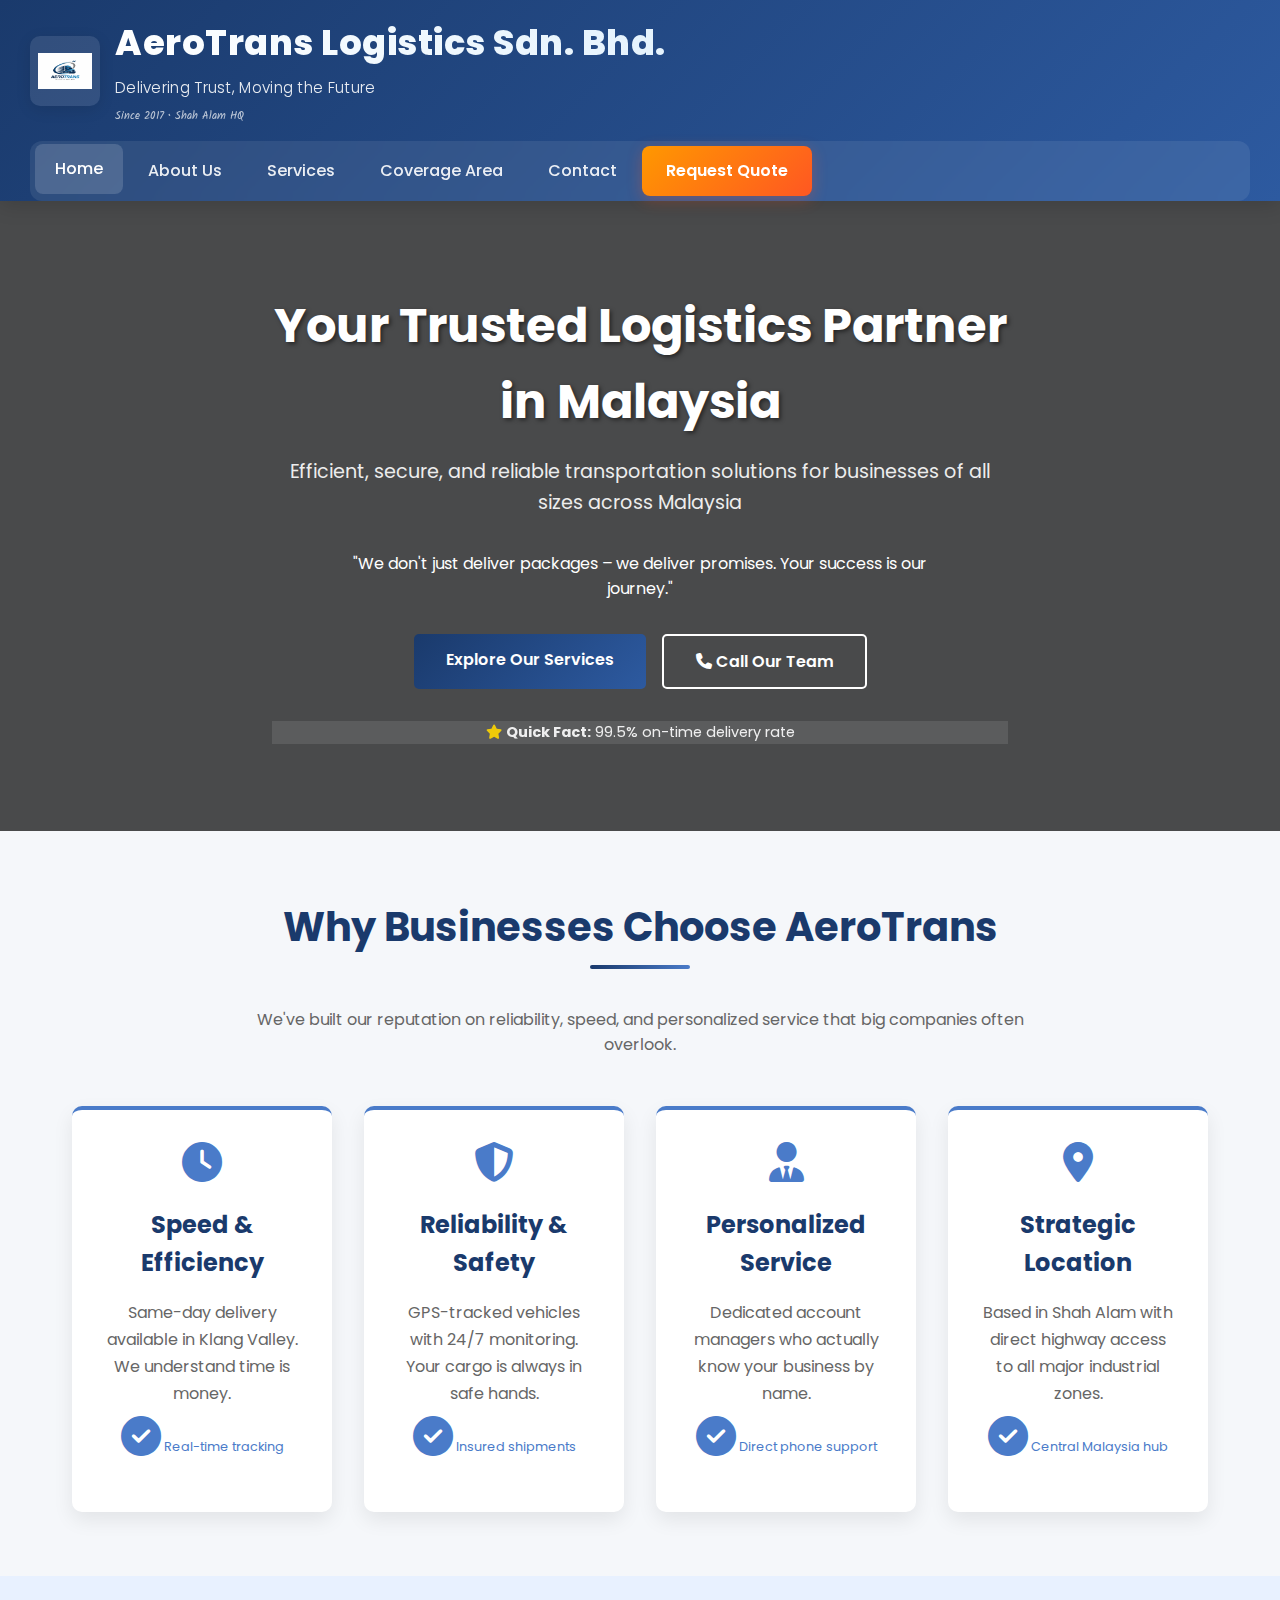
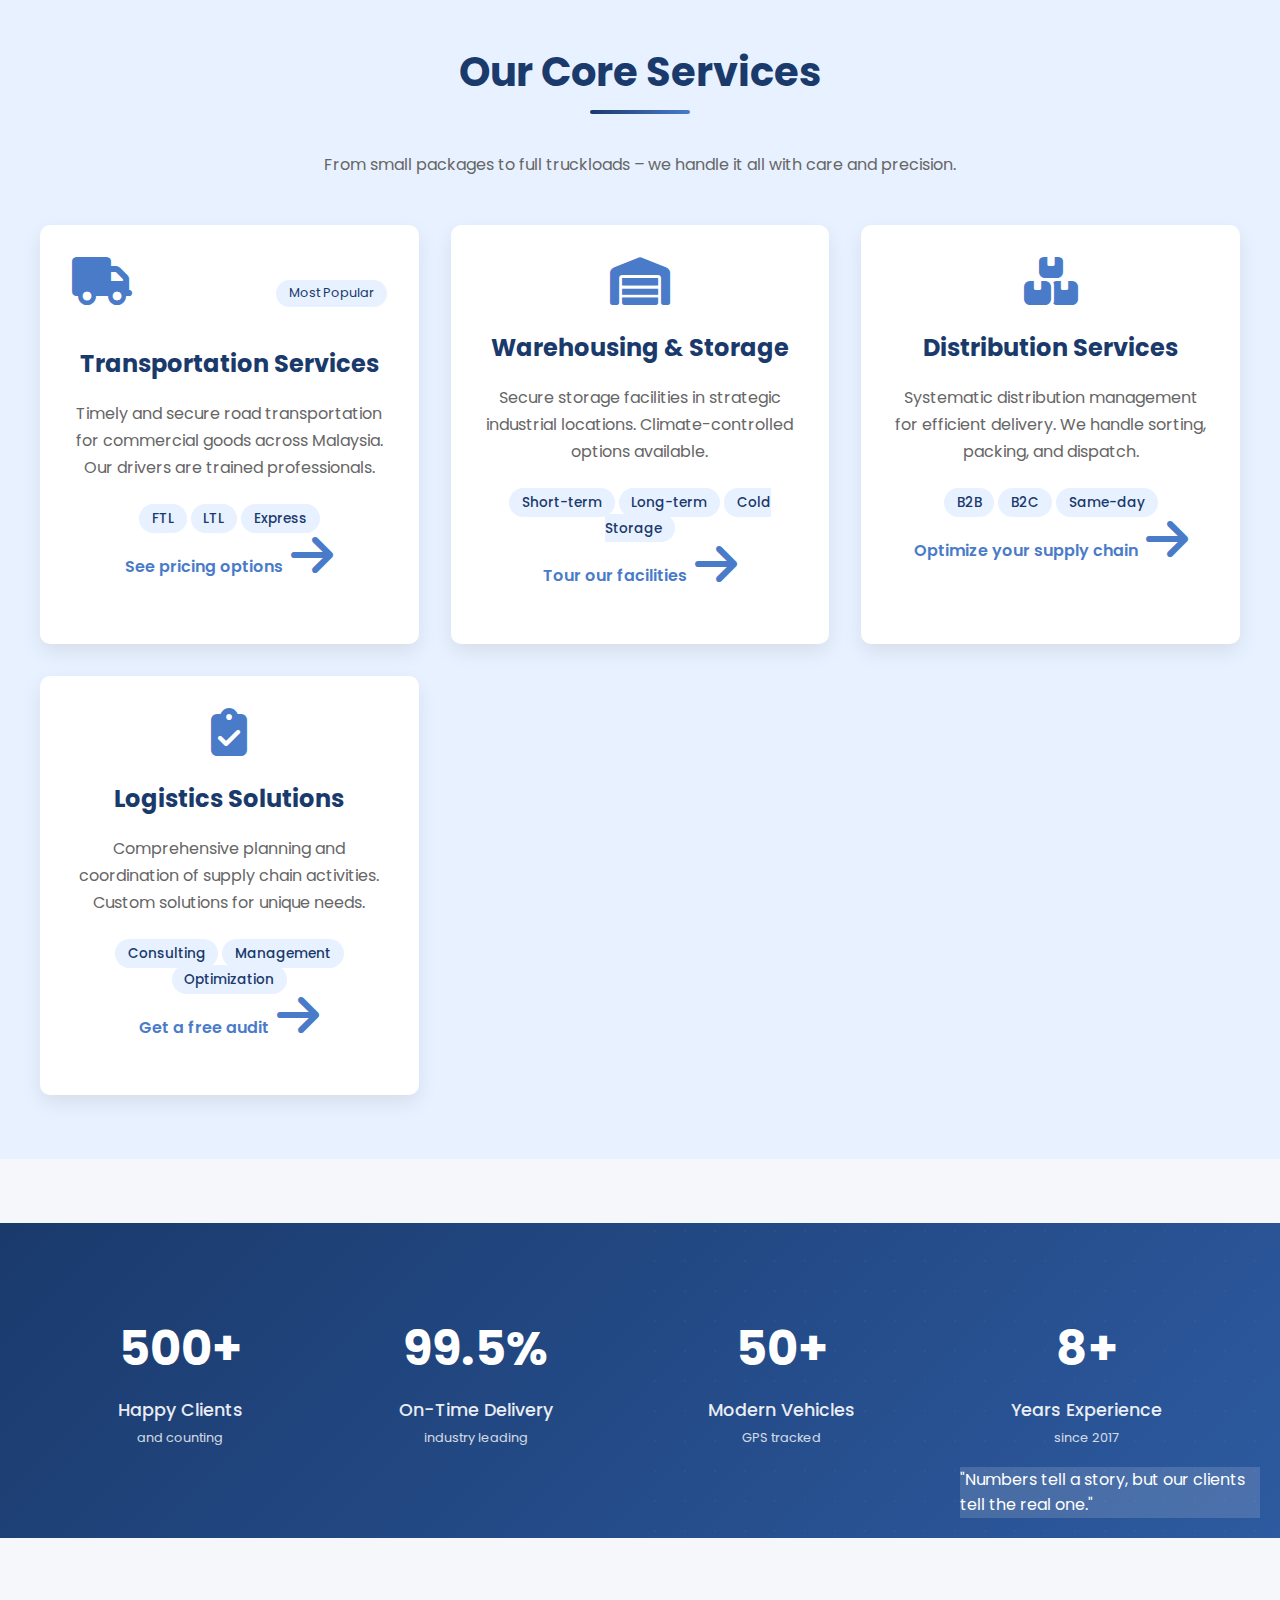
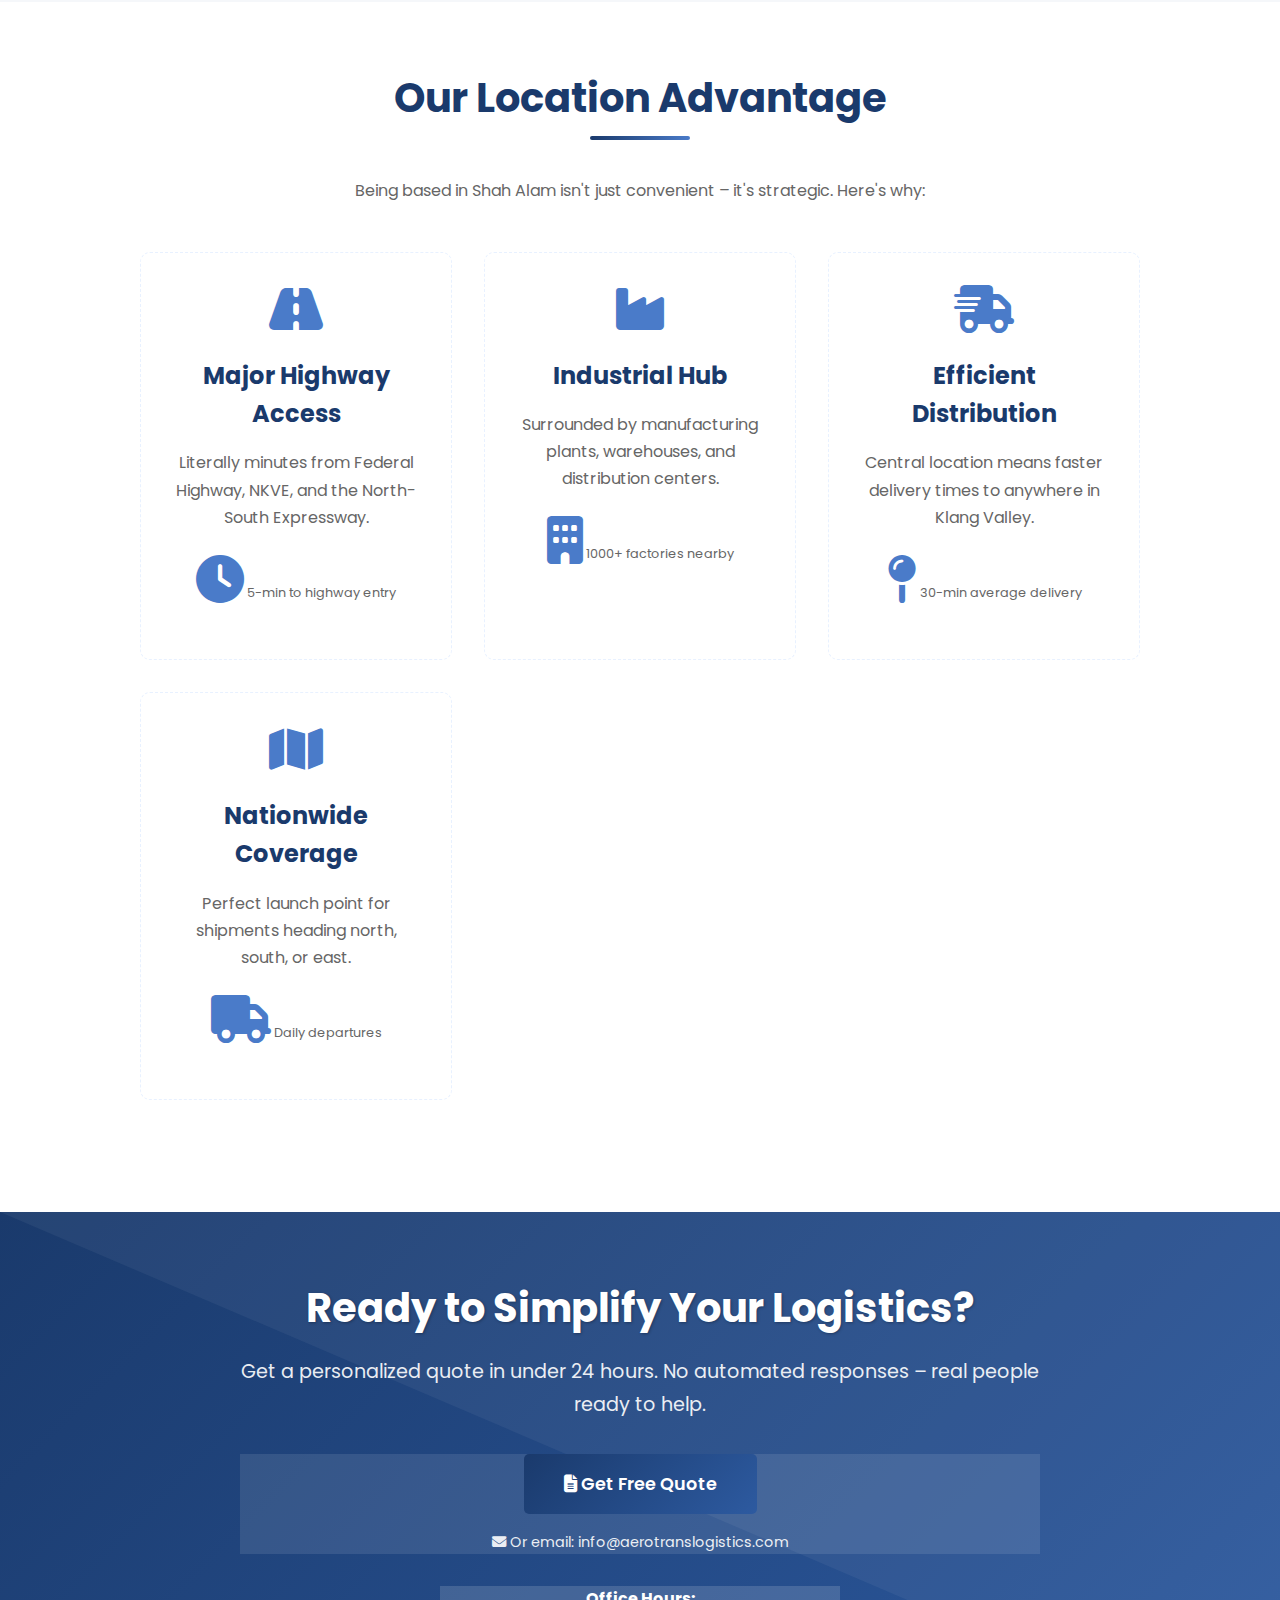
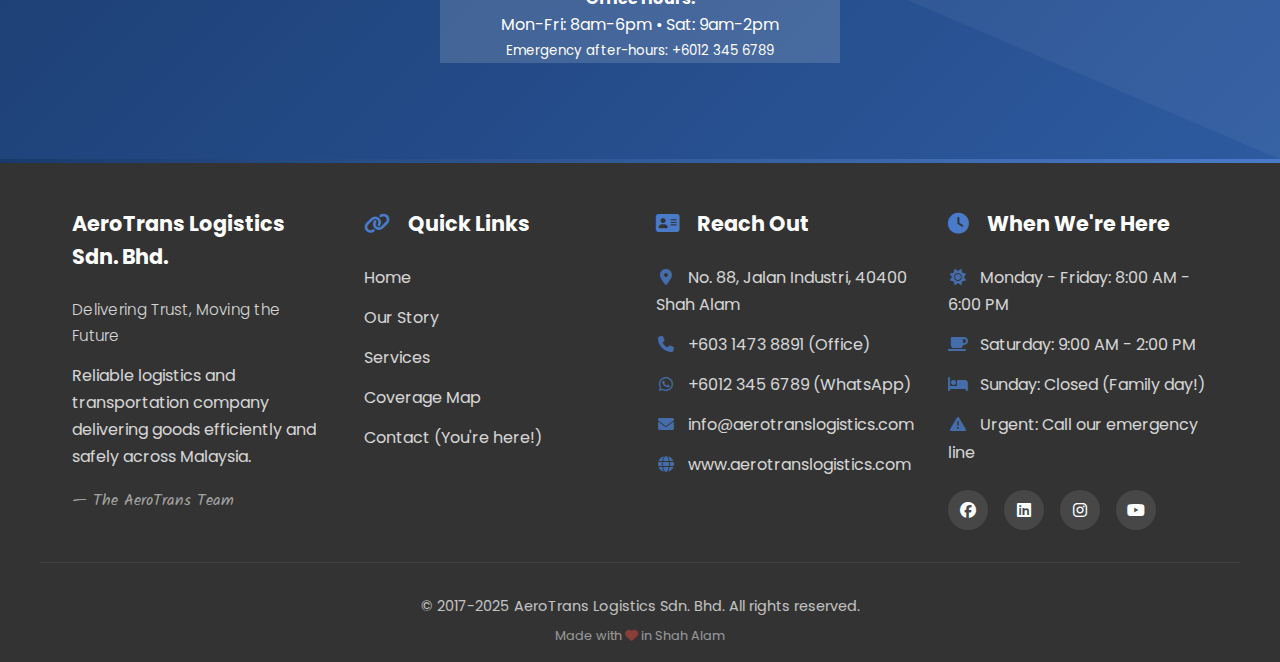
<file: index.html>
<!DOCTYPE html>
<html lang="en">
<head>
    <meta charset="UTF-8">
    <meta name="viewport" content="width=device-width, initial-scale=1.0">
    <title>AeroTrans Logistics Sdn. Bhd. | Delivering Trust, Moving the Future</title>
    <link rel="stylesheet" href="style.css">
    <link href="https://fonts.googleapis.com/css2?family=Poppins:wght@300;400;500;600;700&display=swap" rel="stylesheet">
    <link rel="stylesheet" href="https://cdnjs.cloudflare.com/ajax/libs/font-awesome/6.4.0/css/all.min.css">
    <link href="https://fonts.googleapis.com/css2?family=Kalam:wght@300;400;700&display=swap" rel="stylesheet">
</head>
<body>
    <!-- Header & Navigation -->
    <header class="aero-header">
    <div class="header-container">
        <div class="logo-container">
            <img src="images/LOGO.jpeg" alt="AeroTrans Logistics Company Logo" class="company-logo">
            <div class="logo-text">
                <h1>AeroTrans Logistics Sdn. Bhd.</h1>
                <p class="tagline">Delivering Trust, Moving the Future</p>
                <small style="font-size: 0.7rem; opacity: 0.7; font-family: 'Kalam', cursive;">
                    Since 2017 • Shah Alam HQ
                </small>
            </div>
        </div>
        <nav>
            <ul>
                <li><a href="index.html" class="active">Home</a></li>
                <li><a href="about.html">About Us</a></li>
                <li><a href="services.html">Services</a></li>
                <li><a href="coverage.html">Coverage Area</a></li>
                <li><a href="contact.html">Contact</a></li>
                <li><a href="contact.html#quote" class="btn-quote">Request Quote</a></li>
            </ul>
        </nav>
        <div class="mobile-menu-btn">
            <i class="fas fa-bars"></i>
        </div>
    </div>
</header>

    <!-- Hero Section -->
    <section class="hero">
        <div class="hero-overlay">
            <div class="hero-content">
                <h2>Your Trusted Logistics Partner in Malaysia</h2>
                <p>Efficient, secure, and reliable transportation solutions for businesses of all sizes across Malaysia</p>
                
                <!-- handwritten note -->
                <div class="handwritten-note" style="max-width: 600px; margin: 2rem auto;">
                    "We don't just deliver packages – we deliver promises. Your success is our journey."
                </div>
                
                <div class="hero-buttons">
                    <a href="services.html" class="btn-primary">Explore Our Services</a>
                    <a href="tel:+60314738891" class="btn-secondary"><i class="fas fa-phone"></i> Call Our Team</a>
                </div>
                
                <!-- Small organic shape -->
                <div class="organic-shape" style="margin-top: 2rem; background: rgba(255,255,255,0.1); backdrop-filter: blur(10px);">
                    <p style="color: white; margin: 0; font-size: 0.9rem;">
                        <i class="fas fa-star" style="color: #FFD700;"></i>
                        <strong>Quick Fact:</strong> 99.5% on-time delivery rate
                    </p>
                </div>
            </div>
        </div>
    </section>

    <!-- Company Highlights -->
    <section class="highlights">
        <h2 class="sketch-underline">Why Businesses Choose AeroTrans</h2>
        <p style="text-align: center; margin-bottom: 3rem; color: var(--medium-gray); max-width: 800px; margin-left: auto; margin-right: auto;">
            We've built our reputation on reliability, speed, and personalized service that big companies often overlook.
        </p>
        
        <div class="highlight-grid stagger-animation">
            <article class="highlight-card human-hover">
                <i class="fas fa-clock"></i>
                <h3>Speed & Efficiency</h3>
                <p>Same-day delivery available in Klang Valley. We understand time is money.</p>
                <small style="color: var(--accent-blue); font-size: 0.8rem; display: block; margin-top: 0.5rem;">
                    <i class="fas fa-check-circle"></i> Real-time tracking
                </small>
            </article>
            <article class="highlight-card human-hover">
                <i class="fas fa-shield-alt"></i>
                <h3>Reliability & Safety</h3>
                <p>GPS-tracked vehicles with 24/7 monitoring. Your cargo is always in safe hands.</p>
                <small style="color: var(--accent-blue); font-size: 0.8rem; display: block; margin-top: 0.5rem;">
                    <i class="fas fa-check-circle"></i> Insured shipments
                </small>
            </article>
            <article class="highlight-card human-hover">
                <i class="fas fa-user-tie"></i>
                <h3>Personalized Service</h3>
                <p>Dedicated account managers who actually know your business by name.</p>
                <small style="color: var(--accent-blue); font-size: 0.8rem; display: block; margin-top: 0.5rem;">
                    <i class="fas fa-check-circle"></i> Direct phone support
                </small>
            </article>
            <article class="highlight-card human-hover">
                <i class="fas fa-map-marker-alt"></i>
                <h3>Strategic Location</h3>
                <p>Based in Shah Alam with direct highway access to all major industrial zones.</p>
                <small style="color: var(--accent-blue); font-size: 0.8rem; display: block; margin-top: 0.5rem;">
                    <i class="fas fa-check-circle"></i> Central Malaysia hub
                </small>
            </article>
        </div>
    </section>

    <!-- Services Preview -->
    <section class="services-preview">
        <div class="imperfect-border" style="background: transparent; border: none;">
            <h2 class="sketch-underline">Our Core Services</h2>
            <p style="text-align: center; margin-bottom: 3rem; color: var(--medium-gray);">
                From small packages to full truckloads – we handle it all with care and precision.
            </p>
            
            <div class="services-grid stagger-animation">
                <article class="service-card human-hover">
                    <div style="display: flex; align-items: center; margin-bottom: 1rem;">
                        <i class="fas fa-truck"></i>
                        <span style="margin-left: auto; background: var(--light-blue); color: var(--primary-blue); padding: 0.2rem 0.8rem; border-radius: 20px; font-size: 0.8rem;">Most Popular</span>
                    </div>
                    <h3>Transportation Services</h3>
                    <p>Timely and secure road transportation for commercial goods across Malaysia. Our drivers are trained professionals.</p>
                    <div style="margin-top: 1rem;">
                        <span class="service-tag">FTL</span>
                        <span class="service-tag">LTL</span>
                        <span class="service-tag">Express</span>
                    </div>
                    <a href="services.html#transportation" class="service-link">See pricing options <i class="fas fa-arrow-right"></i></a>
                </article>
                <article class="service-card human-hover">
                    <i class="fas fa-warehouse"></i>
                    <h3>Warehousing & Storage</h3>
                    <p>Secure storage facilities in strategic industrial locations. Climate-controlled options available.</p>
                    <div style="margin-top: 1rem;">
                        <span class="service-tag">Short-term</span>
                        <span class="service-tag">Long-term</span>
                        <span class="service-tag">Cold Storage</span>
                    </div>
                    <a href="services.html#warehousing" class="service-link">Tour our facilities <i class="fas fa-arrow-right"></i></a>
                </article>
                <article class="service-card human-hover">
                    <i class="fas fa-boxes"></i>
                    <h3>Distribution Services</h3>
                    <p>Systematic distribution management for efficient delivery. We handle sorting, packing, and dispatch.</p>
                    <div style="margin-top: 1rem;">
                        <span class="service-tag">B2B</span>
                        <span class="service-tag">B2C</span>
                        <span class="service-tag">Same-day</span>
                    </div>
                    <a href="services.html#distribution" class="service-link">Optimize your supply chain <i class="fas fa-arrow-right"></i></a>
                </article>
                <article class="service-card human-hover">
                    <i class="fas fa-clipboard-check"></i>
                    <h3>Logistics Solutions</h3>
                    <p>Comprehensive planning and coordination of supply chain activities. Custom solutions for unique needs.</p>
                    <div style="margin-top: 1rem;">
                        <span class="service-tag">Consulting</span>
                        <span class="service-tag">Management</span>
                        <span class="service-tag">Optimization</span>
                    </div>
                    <a href="services.html#logistics" class="service-link">Get a free audit <i class="fas fa-arrow-right"></i></a>
                </article>
            </div>
        </div>
    </section>

    <!-- Company Stats with handwritten element -->
    <section class="company-stats">
        <div class="stats-container">
            <div class="stat-item">
                <h3>500+</h3>
                <p>Happy Clients</p>
                <small style="opacity: 0.8; font-size: 0.8rem;">and counting</small>
            </div>
            <div class="stat-item">
                <h3>99.5%</h3>
                <p>On-Time Delivery</p>
                <small style="opacity: 0.8; font-size: 0.8rem;">industry leading</small>
            </div>
            <div class="stat-item">
                <h3>50+</h3>
                <p>Modern Vehicles</p>
                <small style="opacity: 0.8; font-size: 0.8rem;">GPS tracked</small>
            </div>
            <div class="stat-item">
                <h3>8+</h3>
                <p>Years Experience</p>
                <small style="opacity: 0.8; font-size: 0.8rem;">since 2017</small>
            </div>
        </div>
        
        <!-- Handwritten note overlay -->
        <div class="handwritten-note" style="position: absolute; bottom: 20px; right: 20px; max-width: 300px; background: rgba(255,255,255,0.15); color: white; border-left-color: #FFD700;">
            "Numbers tell a story, but our clients tell the real one."
        </div>
    </section>

    <!-- Strategic Location with hand-drawn style -->
    <section class="services-preview" style="background-color: var(--white);">
        <h2 class="sketch-underline">Our Location Advantage</h2>
        <p style="text-align: center; margin-bottom: 3rem; color: var(--medium-gray); max-width: 800px; margin-left: auto; margin-right: auto;">
            Being based in Shah Alam isn't just convenient – it's strategic. Here's why:
        </p>
        
        <div class="hand-drawn" style="max-width: 1000px; margin: 0 auto 3rem;">
            <div class="services-grid">
                <article class="service-card" style="box-shadow: none; border: 1px dashed var(--light-blue);">
                    <i class="fas fa-road"></i>
                    <h3>Major Highway Access</h3>
                    <p>Literally minutes from Federal Highway, NKVE, and the North-South Expressway.</p>
                    <small style="color: var(--medium-gray); font-size: 0.8rem;">
                        <i class="fas fa-clock"></i> 5-min to highway entry
                    </small>
                </article>
                <article class="service-card" style="box-shadow: none; border: 1px dashed var(--light-blue);">
                    <i class="fas fa-industry"></i>
                    <h3>Industrial Hub</h3>
                    <p>Surrounded by manufacturing plants, warehouses, and distribution centers.</p>
                    <small style="color: var(--medium-gray); font-size: 0.8rem;">
                        <i class="fas fa-building"></i> 1000+ factories nearby
                    </small>
                </article>
                <article class="service-card" style="box-shadow: none; border: 1px dashed var(--light-blue);">
                    <i class="fas fa-shipping-fast"></i>
                    <h3>Efficient Distribution</h3>
                    <p>Central location means faster delivery times to anywhere in Klang Valley.</p>
                    <small style="color: var(--medium-gray); font-size: 0.8rem;">
                        <i class="fas fa-map-pin"></i> 30-min average delivery
                    </small>
                </article>
                <article class="service-card" style="box-shadow: none; border: 1px dashed var(--light-blue);">
                    <i class="fas fa-map"></i>
                    <h3>Nationwide Coverage</h3>
                    <p>Perfect launch point for shipments heading north, south, or east.</p>
                    <small style="color: var(--medium-gray); font-size: 0.8rem;">
                        <i class="fas fa-truck"></i> Daily departures
                    </small>
                </article>
            </div>
        </div>
    </section>

    <!-- Call to Action -->
    <section class="cta">
        <div class="cta-content">
            <h2>Ready to Simplify Your Logistics?</h2>
            <p>Get a personalized quote in under 24 hours. No automated responses – real people ready to help.</p>
            
            <div class="organic-shape" style="background: rgba(255,255,255,0.1); margin: 2rem auto;">
                <div style="display: flex; align-items: center; justify-content: center; gap: 1rem; flex-wrap: wrap;">
                    <a href="contact.html#quote" class="btn-primary" style="padding: 1rem 2.5rem;">
                        <i class="fas fa-file-alt"></i> Get Free Quote
                    </a>
                    
                </div>
                <p style="margin-top: 1rem; font-size: 0.9rem; opacity: 0.9;">
                    <i class="fas fa-envelope"></i> Or email: info@aerotranslogistics.com
                </p>
            </div>
            
            <!-- Office hours note -->
            <div class="handwritten-note" style="max-width: 400px; margin: 2rem auto; background: rgba(255,255,255,0.15); color: white; border-left-color: #4CAF50;">
                <strong>Office Hours:</strong><br>
                Mon-Fri: 8am-6pm • Sat: 9am-2pm<br>
                <small>Emergency after-hours: +6012 345 6789</small>
            </div>
        </div>
    </section>

    <!-- Footer -->
    <footer>
        <div class="footer-container">
            <section class="footer-section">
                <h3>AeroTrans Logistics Sdn. Bhd.</h3>
                <p class="tagline">Delivering Trust, Moving the Future</p>
                <p>Reliable logistics and transportation company delivering goods efficiently and safely across Malaysia.</p>
                <!-- Small handwritten signature style -->
                <p style="font-family: 'Kalam', cursive; margin-top: 1rem; color: rgba(255,255,255,0.7);">
                    — The AeroTrans Team
                </p>
            </section>
            <section class="footer-section">
                <h3><i class="fas fa-link"></i> Quick Links</h3>
                <ul>
                    <li><a href="index.html">Home</a></li>
                    <li><a href="about.html">Our Story</a></li>
                    <li><a href="services.html">Services</a></li>
                    <li><a href="coverage.html">Coverage Map</a></li>
                    <li><a href="contact.html">Contact (You're here!)</a></li>
                </ul>
            </section>
            <section class="footer-section">
                <h3><i class="fas fa-address-card"></i> Reach Out</h3>
                <p><i class="fas fa-map-marker-alt"></i> No. 88, Jalan Industri, 40400 Shah Alam</p>
                <p><i class="fas fa-phone"></i> +603 1473 8891 (Office)</p>
                <p><i class="fab fa-whatsapp"></i> +6012 345 6789 (WhatsApp)</p>
                <p><i class="fas fa-envelope"></i> info@aerotranslogistics.com</p>
                <p><i class="fas fa-globe"></i> www.aerotranslogistics.com</p>
            </section>
            <section class="footer-section">
                <h3><i class="fas fa-clock"></i> When We're Here</h3>
                <p><i class="fas fa-sun"></i> Monday - Friday: 8:00 AM - 6:00 PM</p>
                <p><i class="fas fa-coffee"></i> Saturday: 9:00 AM - 2:00 PM</p>
                <p><i class="fas fa-bed"></i> Sunday: Closed (Family day!)</p>
                <p><i class="fas fa-exclamation-triangle"></i> Urgent: Call our emergency line</p>
                <div class="social-icons">
                    <a href="#"><i class="fab fa-facebook"></i></a>
                    <a href="#"><i class="fab fa-linkedin"></i></a>
                    <a href="#"><i class="fab fa-instagram"></i></a>
                    <a href="#"><i class="fab fa-youtube"></i></a>
                </div>
            </section>
        </div>
        <div class="footer-bottom">
            <p>&copy; 2017-2025 AeroTrans Logistics Sdn. Bhd. All rights reserved.</p>
            <p style="font-size: 0.8rem; margin-top: 0.5rem; opacity: 0.7;">
                Made with <i class="fas fa-heart" style="color: #e74c3c;"></i> in Shah Alam
            </p>
        </div>
    </footer>

    <!-- Scroll-to-top button -->
    <button class="scroll-top" id="scrollTop" style="display: none;">
        <i class="fas fa-chevron-up"></i>
    </button>

    <script src="script.js"></script>
    <!-- Interactive JS -->
    <script>
        // Simple scroll-to-top with natural easing
        const scrollTopBtn = document.getElementById('scrollTop');
        
        window.addEventListener('scroll', () => {
            if (window.pageYOffset > 300) {
                scrollTopBtn.style.display = 'flex';
                setTimeout(() => {
                    scrollTopBtn.style.opacity = '1';
                    scrollTopBtn.style.transform = 'translateY(0)';
                }, 10);
            } else {
                scrollTopBtn.style.opacity = '0';
                scrollTopBtn.style.transform = 'translateY(10px)';
                setTimeout(() => {
                    if (window.pageYOffset <= 300) {
                        scrollTopBtn.style.display = 'none';
                    }
                }, 300);
            }
        });
        
        scrollTopBtn.addEventListener('click', () => {
            window.scrollTo({
                top: 0,
                behavior: 'smooth'
            });
        });
        
        
        document.addEventListener('DOMContentLoaded', () => {
            const staggeredElements = document.querySelectorAll('.stagger-animation > *');
            staggeredElements.forEach((el, index) => {
                el.style.animationDelay = `${(index * 0.15) + 0.2}s`;
            });
        });
    </script>
</body>
</html>
</file>
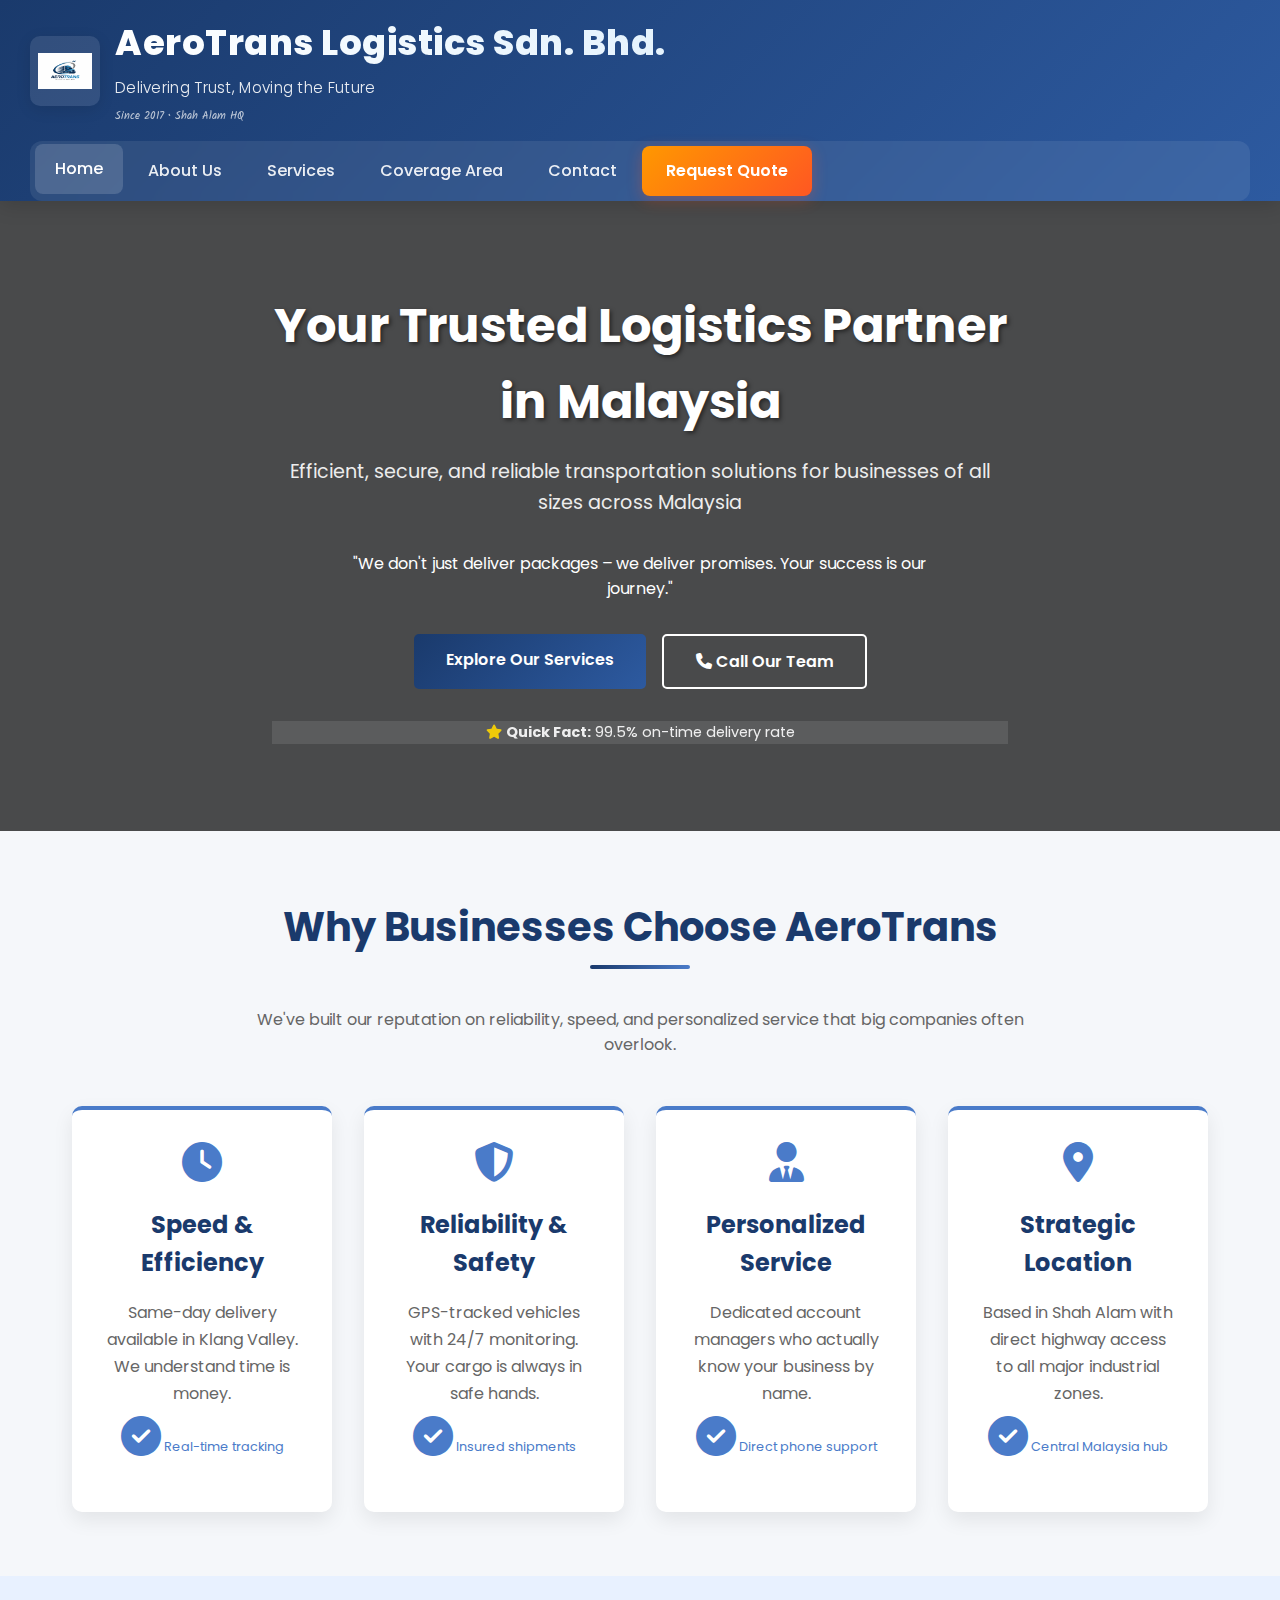
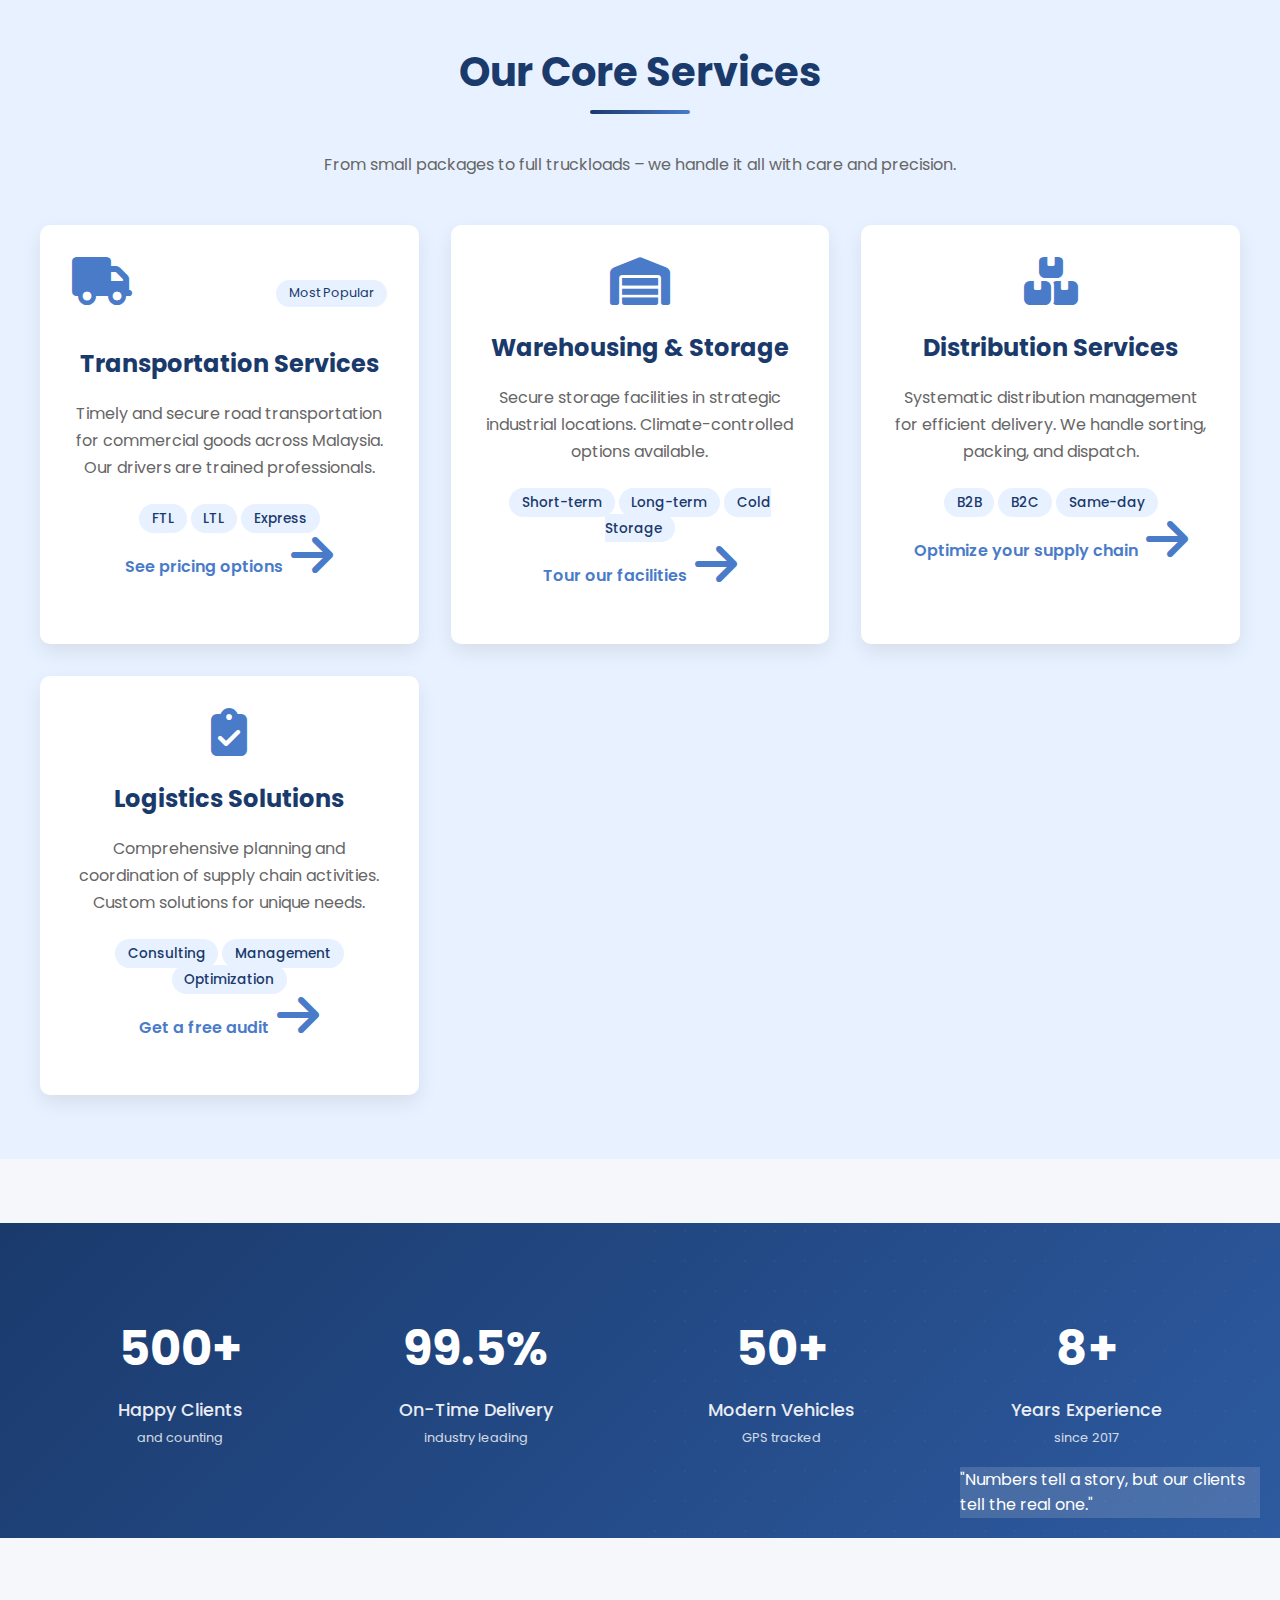
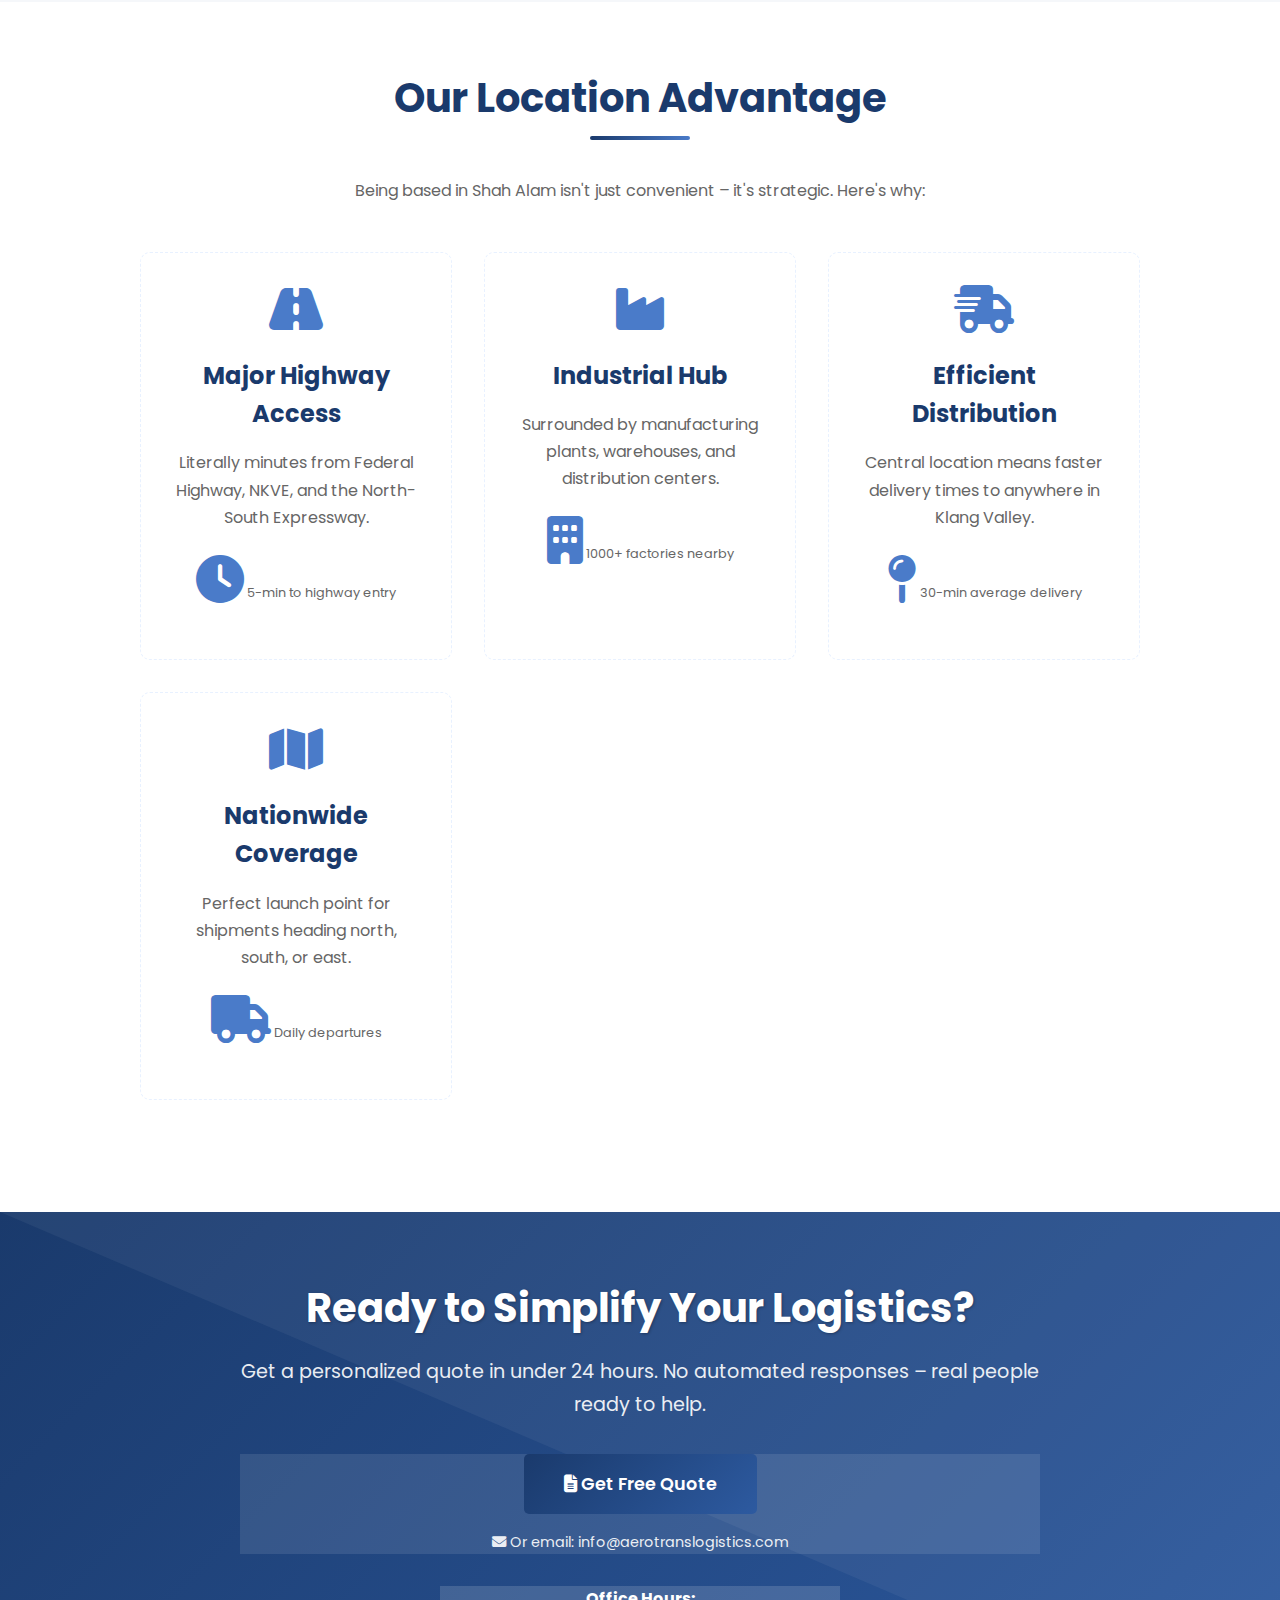
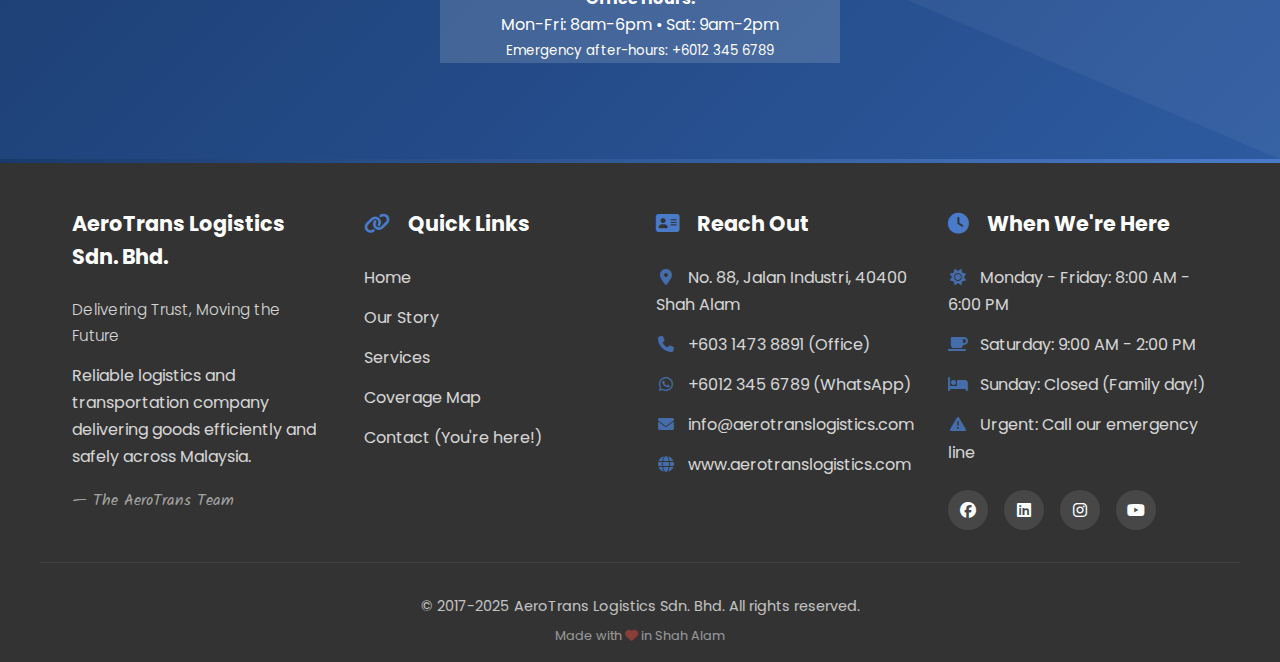
<file: AEROTRANS/index.html>
<!DOCTYPE html>
<html lang="en">
<head>
    <meta charset="UTF-8">
    <meta name="viewport" content="width=device-width, initial-scale=1.0">
    <title>AeroTrans Logistics Sdn. Bhd. | Delivering Trust, Moving the Future</title>
    <link rel="stylesheet" href="style.css">
    <link href="https://fonts.googleapis.com/css2?family=Poppins:wght@300;400;500;600;700&display=swap" rel="stylesheet">
    <link rel="stylesheet" href="https://cdnjs.cloudflare.com/ajax/libs/font-awesome/6.4.0/css/all.min.css">
    <link href="https://fonts.googleapis.com/css2?family=Kalam:wght@300;400;700&display=swap" rel="stylesheet">
</head>
<body>
    <!-- Header & Navigation -->
    <header class="aero-header">
    <div class="header-container">
        <div class="logo-container">
            <img src="images/LOGO .jpeg" alt="AeroTrans Logistics Company Logo" class="company-logo">
            <div class="logo-text">
                <h1>AeroTrans Logistics Sdn. Bhd.</h1>
                <p class="tagline">Delivering Trust, Moving the Future</p>
                <small style="font-size: 0.7rem; opacity: 0.7; font-family: 'Kalam', cursive;">
                    Since 2017 • Shah Alam HQ
                </small>
            </div>
        </div>
        <nav>
            <ul>
                <li><a href="index.html" class="active">Home</a></li>
                <li><a href="about.html">About Us</a></li>
                <li><a href="services.html">Services</a></li>
                <li><a href="coverage.html">Coverage Area</a></li>
                <li><a href="contact.html">Contact</a></li>
                <li><a href="contact.html#quote" class="btn-quote">Request Quote</a></li>
            </ul>
        </nav>
        <div class="mobile-menu-btn">
            <i class="fas fa-bars"></i>
        </div>
    </div>
</header>

    <!-- Hero Section -->
    <section class="hero">
        <div class="hero-overlay">
            <div class="hero-content">
                <h2>Your Trusted Logistics Partner in Malaysia</h2>
                <p>Efficient, secure, and reliable transportation solutions for businesses of all sizes across Malaysia</p>
                
                <!-- handwritten note -->
                <div class="handwritten-note" style="max-width: 600px; margin: 2rem auto;">
                    "We don't just deliver packages – we deliver promises. Your success is our journey."
                </div>
                
                <div class="hero-buttons">
                    <a href="services.html" class="btn-primary">Explore Our Services</a>
                    <a href="tel:+60314738891" class="btn-secondary"><i class="fas fa-phone"></i> Call Our Team</a>
                </div>
                
                <!-- Small organic shape -->
                <div class="organic-shape" style="margin-top: 2rem; background: rgba(255,255,255,0.1); backdrop-filter: blur(10px);">
                    <p style="color: white; margin: 0; font-size: 0.9rem;">
                        <i class="fas fa-star" style="color: #FFD700;"></i>
                        <strong>Quick Fact:</strong> 99.5% on-time delivery rate
                    </p>
                </div>
            </div>
        </div>
    </section>

    <!-- Company Highlights -->
    <section class="highlights">
        <h2 class="sketch-underline">Why Businesses Choose AeroTrans</h2>
        <p style="text-align: center; margin-bottom: 3rem; color: var(--medium-gray); max-width: 800px; margin-left: auto; margin-right: auto;">
            We've built our reputation on reliability, speed, and personalized service that big companies often overlook.
        </p>
        
        <div class="highlight-grid stagger-animation">
            <article class="highlight-card human-hover">
                <i class="fas fa-clock"></i>
                <h3>Speed & Efficiency</h3>
                <p>Same-day delivery available in Klang Valley. We understand time is money.</p>
                <small style="color: var(--accent-blue); font-size: 0.8rem; display: block; margin-top: 0.5rem;">
                    <i class="fas fa-check-circle"></i> Real-time tracking
                </small>
            </article>
            <article class="highlight-card human-hover">
                <i class="fas fa-shield-alt"></i>
                <h3>Reliability & Safety</h3>
                <p>GPS-tracked vehicles with 24/7 monitoring. Your cargo is always in safe hands.</p>
                <small style="color: var(--accent-blue); font-size: 0.8rem; display: block; margin-top: 0.5rem;">
                    <i class="fas fa-check-circle"></i> Insured shipments
                </small>
            </article>
            <article class="highlight-card human-hover">
                <i class="fas fa-user-tie"></i>
                <h3>Personalized Service</h3>
                <p>Dedicated account managers who actually know your business by name.</p>
                <small style="color: var(--accent-blue); font-size: 0.8rem; display: block; margin-top: 0.5rem;">
                    <i class="fas fa-check-circle"></i> Direct phone support
                </small>
            </article>
            <article class="highlight-card human-hover">
                <i class="fas fa-map-marker-alt"></i>
                <h3>Strategic Location</h3>
                <p>Based in Shah Alam with direct highway access to all major industrial zones.</p>
                <small style="color: var(--accent-blue); font-size: 0.8rem; display: block; margin-top: 0.5rem;">
                    <i class="fas fa-check-circle"></i> Central Malaysia hub
                </small>
            </article>
        </div>
    </section>

    <!-- Services Preview -->
    <section class="services-preview">
        <div class="imperfect-border" style="background: transparent; border: none;">
            <h2 class="sketch-underline">Our Core Services</h2>
            <p style="text-align: center; margin-bottom: 3rem; color: var(--medium-gray);">
                From small packages to full truckloads – we handle it all with care and precision.
            </p>
            
            <div class="services-grid stagger-animation">
                <article class="service-card human-hover">
                    <div style="display: flex; align-items: center; margin-bottom: 1rem;">
                        <i class="fas fa-truck"></i>
                        <span style="margin-left: auto; background: var(--light-blue); color: var(--primary-blue); padding: 0.2rem 0.8rem; border-radius: 20px; font-size: 0.8rem;">Most Popular</span>
                    </div>
                    <h3>Transportation Services</h3>
                    <p>Timely and secure road transportation for commercial goods across Malaysia. Our drivers are trained professionals.</p>
                    <div style="margin-top: 1rem;">
                        <span class="service-tag">FTL</span>
                        <span class="service-tag">LTL</span>
                        <span class="service-tag">Express</span>
                    </div>
                    <a href="services.html#transportation" class="service-link">See pricing options <i class="fas fa-arrow-right"></i></a>
                </article>
                <article class="service-card human-hover">
                    <i class="fas fa-warehouse"></i>
                    <h3>Warehousing & Storage</h3>
                    <p>Secure storage facilities in strategic industrial locations. Climate-controlled options available.</p>
                    <div style="margin-top: 1rem;">
                        <span class="service-tag">Short-term</span>
                        <span class="service-tag">Long-term</span>
                        <span class="service-tag">Cold Storage</span>
                    </div>
                    <a href="services.html#warehousing" class="service-link">Tour our facilities <i class="fas fa-arrow-right"></i></a>
                </article>
                <article class="service-card human-hover">
                    <i class="fas fa-boxes"></i>
                    <h3>Distribution Services</h3>
                    <p>Systematic distribution management for efficient delivery. We handle sorting, packing, and dispatch.</p>
                    <div style="margin-top: 1rem;">
                        <span class="service-tag">B2B</span>
                        <span class="service-tag">B2C</span>
                        <span class="service-tag">Same-day</span>
                    </div>
                    <a href="services.html#distribution" class="service-link">Optimize your supply chain <i class="fas fa-arrow-right"></i></a>
                </article>
                <article class="service-card human-hover">
                    <i class="fas fa-clipboard-check"></i>
                    <h3>Logistics Solutions</h3>
                    <p>Comprehensive planning and coordination of supply chain activities. Custom solutions for unique needs.</p>
                    <div style="margin-top: 1rem;">
                        <span class="service-tag">Consulting</span>
                        <span class="service-tag">Management</span>
                        <span class="service-tag">Optimization</span>
                    </div>
                    <a href="services.html#logistics" class="service-link">Get a free audit <i class="fas fa-arrow-right"></i></a>
                </article>
            </div>
        </div>
    </section>

    <!-- Company Stats with handwritten element -->
    <section class="company-stats">
        <div class="stats-container">
            <div class="stat-item">
                <h3>500+</h3>
                <p>Happy Clients</p>
                <small style="opacity: 0.8; font-size: 0.8rem;">and counting</small>
            </div>
            <div class="stat-item">
                <h3>99.5%</h3>
                <p>On-Time Delivery</p>
                <small style="opacity: 0.8; font-size: 0.8rem;">industry leading</small>
            </div>
            <div class="stat-item">
                <h3>50+</h3>
                <p>Modern Vehicles</p>
                <small style="opacity: 0.8; font-size: 0.8rem;">GPS tracked</small>
            </div>
            <div class="stat-item">
                <h3>8+</h3>
                <p>Years Experience</p>
                <small style="opacity: 0.8; font-size: 0.8rem;">since 2017</small>
            </div>
        </div>
        
        <!-- Handwritten note overlay -->
        <div class="handwritten-note" style="position: absolute; bottom: 20px; right: 20px; max-width: 300px; background: rgba(255,255,255,0.15); color: white; border-left-color: #FFD700;">
            "Numbers tell a story, but our clients tell the real one."
        </div>
    </section>

    <!-- Strategic Location with hand-drawn style -->
    <section class="services-preview" style="background-color: var(--white);">
        <h2 class="sketch-underline">Our Location Advantage</h2>
        <p style="text-align: center; margin-bottom: 3rem; color: var(--medium-gray); max-width: 800px; margin-left: auto; margin-right: auto;">
            Being based in Shah Alam isn't just convenient – it's strategic. Here's why:
        </p>
        
        <div class="hand-drawn" style="max-width: 1000px; margin: 0 auto 3rem;">
            <div class="services-grid">
                <article class="service-card" style="box-shadow: none; border: 1px dashed var(--light-blue);">
                    <i class="fas fa-road"></i>
                    <h3>Major Highway Access</h3>
                    <p>Literally minutes from Federal Highway, NKVE, and the North-South Expressway.</p>
                    <small style="color: var(--medium-gray); font-size: 0.8rem;">
                        <i class="fas fa-clock"></i> 5-min to highway entry
                    </small>
                </article>
                <article class="service-card" style="box-shadow: none; border: 1px dashed var(--light-blue);">
                    <i class="fas fa-industry"></i>
                    <h3>Industrial Hub</h3>
                    <p>Surrounded by manufacturing plants, warehouses, and distribution centers.</p>
                    <small style="color: var(--medium-gray); font-size: 0.8rem;">
                        <i class="fas fa-building"></i> 1000+ factories nearby
                    </small>
                </article>
                <article class="service-card" style="box-shadow: none; border: 1px dashed var(--light-blue);">
                    <i class="fas fa-shipping-fast"></i>
                    <h3>Efficient Distribution</h3>
                    <p>Central location means faster delivery times to anywhere in Klang Valley.</p>
                    <small style="color: var(--medium-gray); font-size: 0.8rem;">
                        <i class="fas fa-map-pin"></i> 30-min average delivery
                    </small>
                </article>
                <article class="service-card" style="box-shadow: none; border: 1px dashed var(--light-blue);">
                    <i class="fas fa-map"></i>
                    <h3>Nationwide Coverage</h3>
                    <p>Perfect launch point for shipments heading north, south, or east.</p>
                    <small style="color: var(--medium-gray); font-size: 0.8rem;">
                        <i class="fas fa-truck"></i> Daily departures
                    </small>
                </article>
            </div>
        </div>
    </section>

    <!-- Call to Action -->
    <section class="cta">
        <div class="cta-content">
            <h2>Ready to Simplify Your Logistics?</h2>
            <p>Get a personalized quote in under 24 hours. No automated responses – real people ready to help.</p>
            
            <div class="organic-shape" style="background: rgba(255,255,255,0.1); margin: 2rem auto;">
                <div style="display: flex; align-items: center; justify-content: center; gap: 1rem; flex-wrap: wrap;">
                    <a href="contact.html#quote" class="btn-primary" style="padding: 1rem 2.5rem;">
                        <i class="fas fa-file-alt"></i> Get Free Quote
                    </a>
                    
                </div>
                <p style="margin-top: 1rem; font-size: 0.9rem; opacity: 0.9;">
                    <i class="fas fa-envelope"></i> Or email: info@aerotranslogistics.com
                </p>
            </div>
            
            <!-- Office hours note -->
            <div class="handwritten-note" style="max-width: 400px; margin: 2rem auto; background: rgba(255,255,255,0.15); color: white; border-left-color: #4CAF50;">
                <strong>Office Hours:</strong><br>
                Mon-Fri: 8am-6pm • Sat: 9am-2pm<br>
                <small>Emergency after-hours: +6012 345 6789</small>
            </div>
        </div>
    </section>

    <!-- Footer -->
    <footer>
        <div class="footer-container">
            <section class="footer-section">
                <h3>AeroTrans Logistics Sdn. Bhd.</h3>
                <p class="tagline">Delivering Trust, Moving the Future</p>
                <p>Reliable logistics and transportation company delivering goods efficiently and safely across Malaysia.</p>
                <!-- Small handwritten signature style -->
                <p style="font-family: 'Kalam', cursive; margin-top: 1rem; color: rgba(255,255,255,0.7);">
                    — The AeroTrans Team
                </p>
            </section>
            <section class="footer-section">
                <h3><i class="fas fa-link"></i> Quick Links</h3>
                <ul>
                    <li><a href="index.html">Home</a></li>
                    <li><a href="about.html">Our Story</a></li>
                    <li><a href="services.html">Services</a></li>
                    <li><a href="coverage.html">Coverage Map</a></li>
                    <li><a href="contact.html">Contact (You're here!)</a></li>
                </ul>
            </section>
            <section class="footer-section">
                <h3><i class="fas fa-address-card"></i> Reach Out</h3>
                <p><i class="fas fa-map-marker-alt"></i> No. 88, Jalan Industri, 40400 Shah Alam</p>
                <p><i class="fas fa-phone"></i> +603 1473 8891 (Office)</p>
                <p><i class="fab fa-whatsapp"></i> +6012 345 6789 (WhatsApp)</p>
                <p><i class="fas fa-envelope"></i> info@aerotranslogistics.com</p>
                <p><i class="fas fa-globe"></i> www.aerotranslogistics.com</p>
            </section>
            <section class="footer-section">
                <h3><i class="fas fa-clock"></i> When We're Here</h3>
                <p><i class="fas fa-sun"></i> Monday - Friday: 8:00 AM - 6:00 PM</p>
                <p><i class="fas fa-coffee"></i> Saturday: 9:00 AM - 2:00 PM</p>
                <p><i class="fas fa-bed"></i> Sunday: Closed (Family day!)</p>
                <p><i class="fas fa-exclamation-triangle"></i> Urgent: Call our emergency line</p>
                <div class="social-icons">
                    <a href="#"><i class="fab fa-facebook"></i></a>
                    <a href="#"><i class="fab fa-linkedin"></i></a>
                    <a href="#"><i class="fab fa-instagram"></i></a>
                    <a href="#"><i class="fab fa-youtube"></i></a>
                </div>
            </section>
        </div>
        <div class="footer-bottom">
            <p>&copy; 2017-2025 AeroTrans Logistics Sdn. Bhd. All rights reserved.</p>
            <p style="font-size: 0.8rem; margin-top: 0.5rem; opacity: 0.7;">
                Made with <i class="fas fa-heart" style="color: #e74c3c;"></i> in Shah Alam
            </p>
        </div>
    </footer>

    <!-- Scroll-to-top button -->
    <button class="scroll-top" id="scrollTop" style="display: none;">
        <i class="fas fa-chevron-up"></i>
    </button>

    <script src="script.js"></script>
    <!-- Interactive JS -->
    <script>
        // Simple scroll-to-top with natural easing
        const scrollTopBtn = document.getElementById('scrollTop');
        
        window.addEventListener('scroll', () => {
            if (window.pageYOffset > 300) {
                scrollTopBtn.style.display = 'flex';
                setTimeout(() => {
                    scrollTopBtn.style.opacity = '1';
                    scrollTopBtn.style.transform = 'translateY(0)';
                }, 10);
            } else {
                scrollTopBtn.style.opacity = '0';
                scrollTopBtn.style.transform = 'translateY(10px)';
                setTimeout(() => {
                    if (window.pageYOffset <= 300) {
                        scrollTopBtn.style.display = 'none';
                    }
                }, 300);
            }
        });
        
        scrollTopBtn.addEventListener('click', () => {
            window.scrollTo({
                top: 0,
                behavior: 'smooth'
            });
        });
        
        
        document.addEventListener('DOMContentLoaded', () => {
            const staggeredElements = document.querySelectorAll('.stagger-animation > *');
            staggeredElements.forEach((el, index) => {
                el.style.animationDelay = `${(index * 0.15) + 0.2}s`;
            });
        });
    </script>
</body>
</html>
</file>
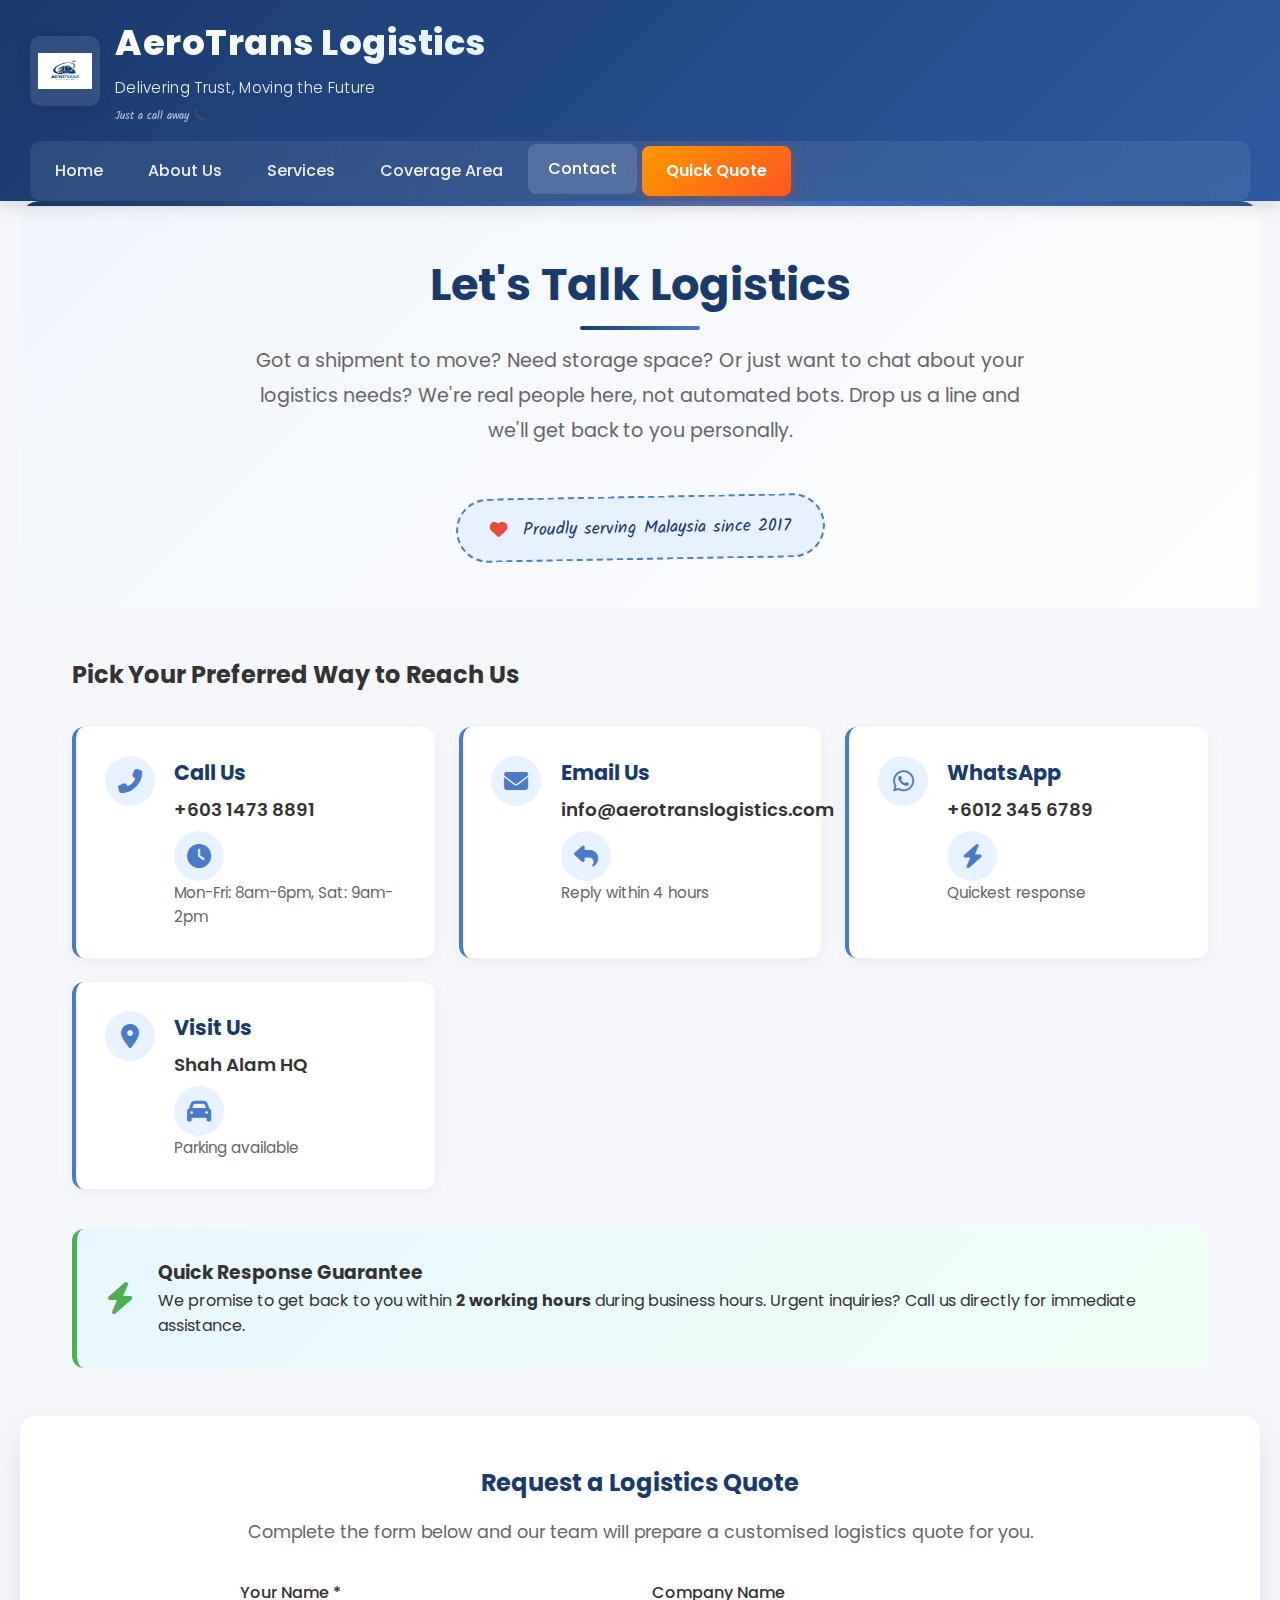
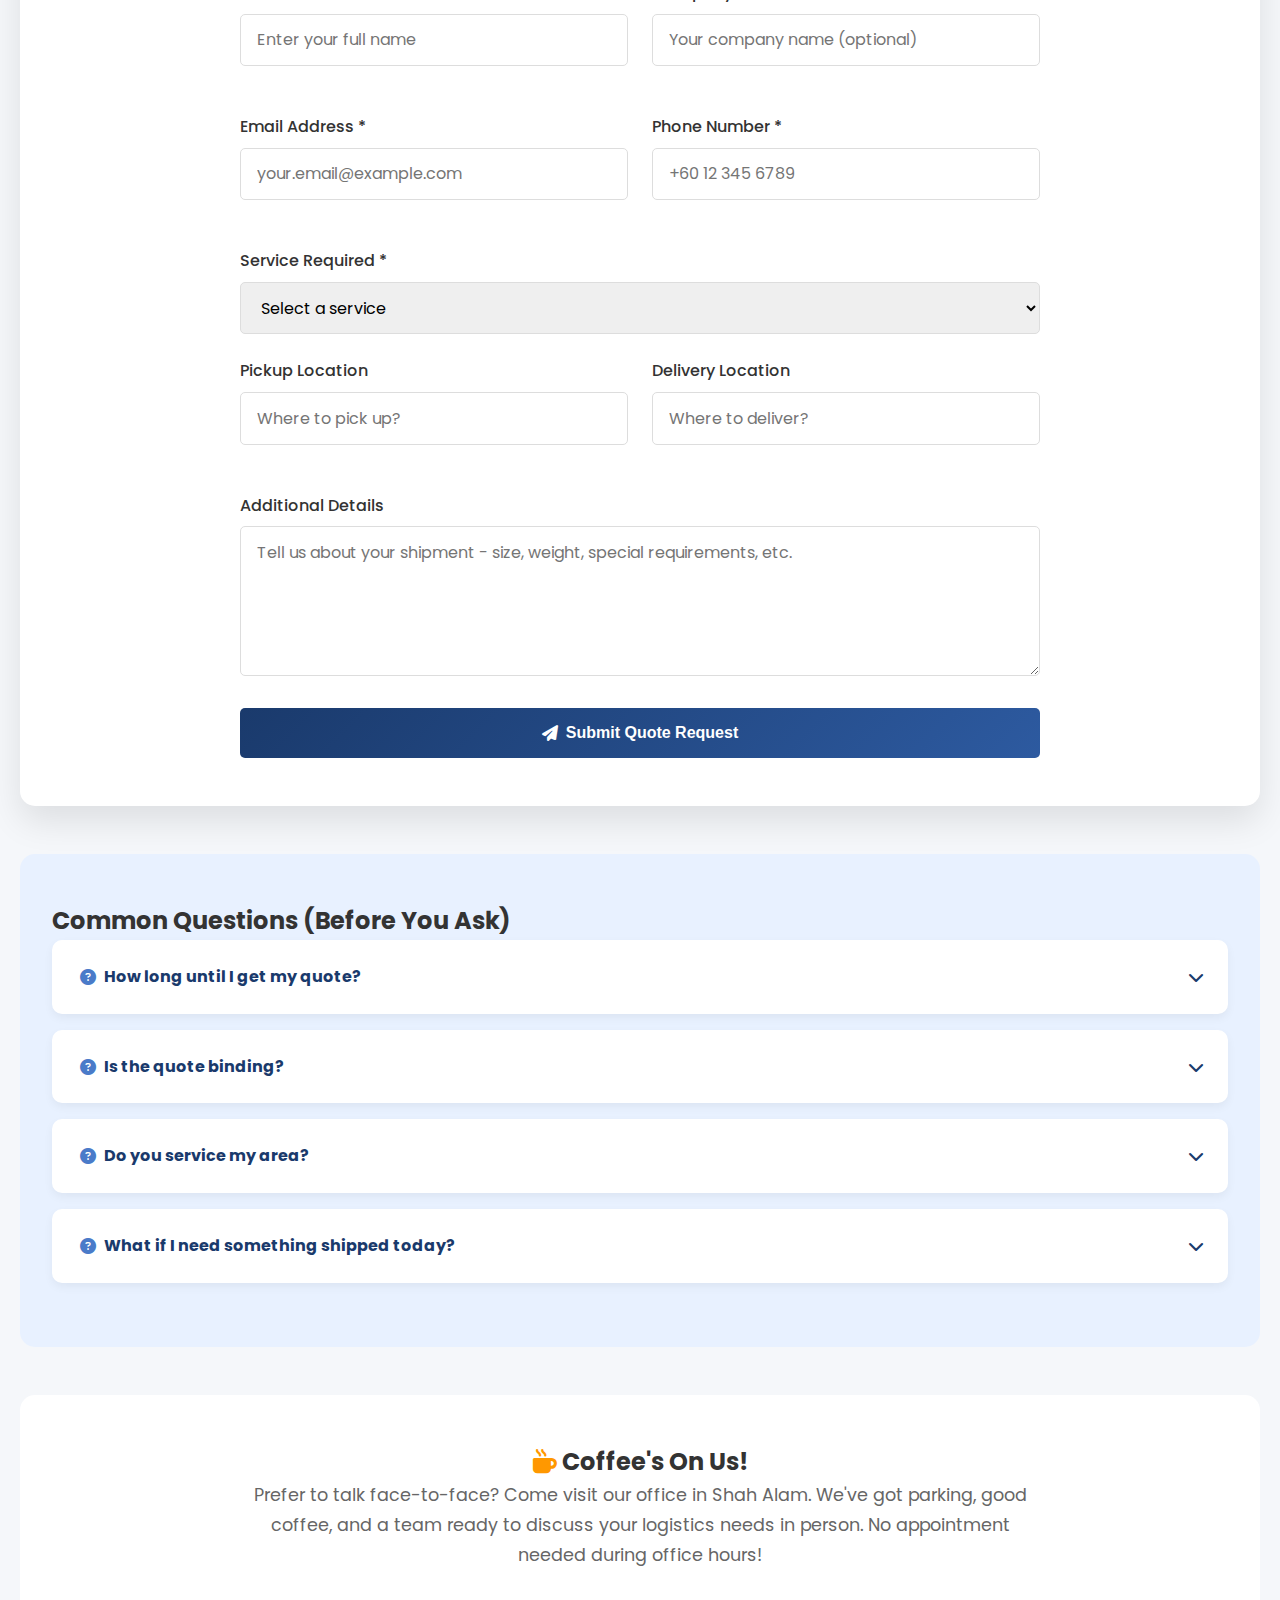
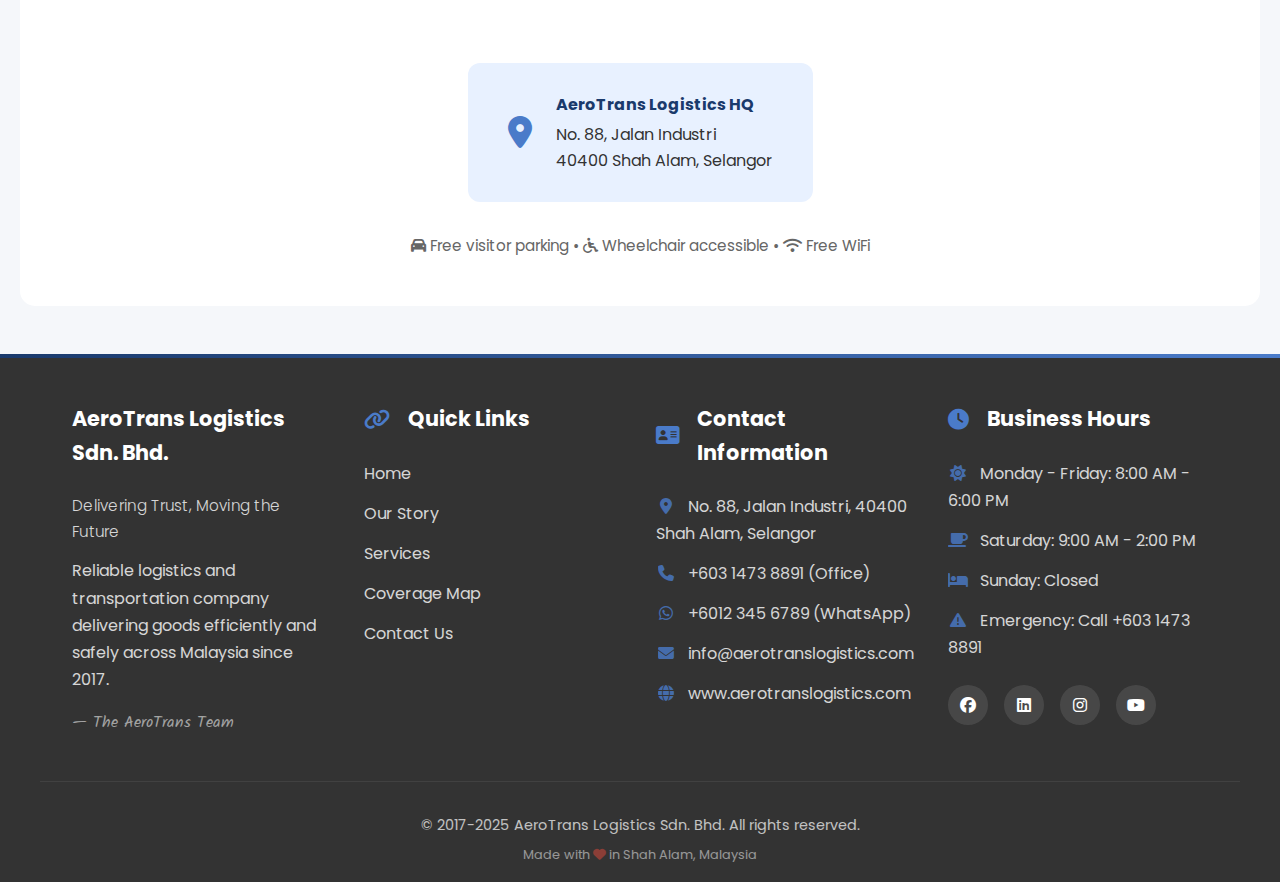
<file: contact.html>
<!DOCTYPE html>
<html lang="en">
<head>
    <meta charset="UTF-8">
    <meta name="viewport" content="width=device-width, initial-scale=1.0">
    <title>Contact Us | AeroTrans Logistics Sdn. Bhd.</title>
    <link rel="stylesheet" href="style.css">
    <link href="https://fonts.googleapis.com/css2?family=Poppins:wght@300;400;500;600;700&display=swap" rel="stylesheet">
    <link rel="stylesheet" href="https://cdnjs.cloudflare.com/ajax/libs/font-awesome/6.4.0/css/all.min.css">
    <link href="https://fonts.googleapis.com/css2?family=Kalam:wght@300;400;700&display=swap" rel="stylesheet">
    <style>
        .contact-page {
            max-width: 1300px;
            margin: 0 auto;
            padding: 0 20px;
        }
        
        .contact-intro {
            text-align: center;
            padding: 3rem 2rem;
            background: linear-gradient(135deg, rgba(232, 241, 255, 0.3), rgba(255, 255, 255, 0.8));
            border-radius: 20px 20px 5px 5px;
            margin-bottom: 3rem;
            position: relative;
            overflow: hidden;
        }
        
        .contact-intro::before {
            content: '';
            position: absolute;
            top: 0;
            left: 0;
            width: 100%;
            height: 5px;
            background: linear-gradient(90deg, 
                var(--primary-blue) 0%, 
                var(--accent-blue) 30%, 
                var(--primary-blue) 70%, 
                var(--secondary-blue) 100%);
            background-size: 200% 100%;
            animation: shimmer 3s infinite linear;
        }
        
        @keyframes shimmer {
            0% { background-position: 0% 0%; }
            100% { background-position: 200% 0%; }
        }
        
        .contact-intro h1 {
            font-size: 2.8rem;
            color: var(--primary-blue);
            margin-bottom: 1.5rem;
            position: relative;
            display: inline-block;
        }
        
        .contact-intro h1::after {
            content: '';
            position: absolute;
            bottom: -10px;
            left: 50%;
            transform: translateX(-50%);
            width: 120px;
            height: 4px;
            background: linear-gradient(90deg, var(--primary-blue), var(--accent-blue));
            border-radius: 2px;
        }
        
        .intro-text {
            font-size: 1.2rem;
            color: var(--medium-gray);
            max-width: 800px;
            margin: 0 auto 2rem;
            line-height: 1.8;
        }
        
        .personal-touch {
            display: inline-block;
            background: var(--light-blue);
            padding: 1rem 2rem;
            border-radius: 50px;
            margin-top: 1rem;
            font-family: 'Kalam', cursive;
            font-size: 1.1rem;
            color: var(--primary-blue);
            border: 2px dashed var(--accent-blue);
            transform: rotate(-1deg);
        }
        
        .contact-methods-grid {
            display: grid;
            grid-template-columns: repeat(auto-fit, minmax(280px, 1fr));
            gap: 1.5rem;
            margin: 2rem 0;
        }
        
        .contact-method-card {
            display: flex;
            align-items: flex-start;
            gap: 1.2rem;
            padding: 1.8rem;
            background: white;
            border-radius: 12px;
            box-shadow: 0 4px 15px rgba(0, 0, 0, 0.05);
            transition: all 0.3s ease;
            border-left: 4px solid var(--accent-blue);
        }
        
        .contact-method-card:hover {
            transform: translateY(-5px);
            box-shadow: 0 8px 25px rgba(0, 0, 0, 0.1);
        }
        
        .contact-method-card i {
            font-size: 1.5rem;
            color: var(--accent-blue);
            background: var(--light-blue);
            width: 50px;
            height: 50px;
            display: flex;
            align-items: center;
            justify-content: center;
            border-radius: 50%;
            flex-shrink: 0;
        }
        
        .contact-method-content h3 {
            margin: 0 0 8px 0;
            color: var(--primary-blue);
            font-size: 1.3rem;
        }
        
        .contact-number {
            margin: 0;
            font-size: 1.15rem;
            font-weight: 600;
            color: var(--dark-gray);
            line-height: 1.4;
        }
        
        .contact-details {
            color: var(--medium-gray);
            display: block;
            margin-top: 8px;
            font-size: 0.95rem;
        }
        
        .response-time-card {
            background: linear-gradient(135deg, #e8f7ff, #f0fff4);
            padding: 1.8rem;
            border-radius: 12px;
            margin: 2.5rem 0;
            border-left: 5px solid #4CAF50;
            position: relative;
            overflow: hidden;
        }
        
        .response-time-content {
            display: flex;
            align-items: center;
            gap: 1.5rem;
        }
        
        .contact-form-section {
            background: white;
            padding: 3rem;
            border-radius: 15px;
            box-shadow: 0 15px 35px rgba(0, 0, 0, 0.1);
            margin: 3rem 0;
        }
        
        .form-header {
            text-align: center;
            margin-bottom: 2rem;
        }
        
        .form-header h2 {
            color: var(--primary-blue);
            margin-bottom: 1rem;
        }
        
        .form-header .section-subtitle {
            color: var(--medium-gray);
            max-width: 800px;
            margin: 0 auto;
        }
        
        .contact-form {
            max-width: 800px;
            margin: 0 auto;
        }
        
        .form-row {
            display: flex;
            gap: 1.5rem;
            margin-bottom: 1.5rem;
        }
        
        .form-group {
            flex: 1;
            margin-bottom: 1.5rem;
        }
        
        .form-group label {
            display: block;
            margin-bottom: 0.5rem;
            color: var(--dark-gray);
            font-weight: 500;
        }
        
        .form-group input,
        .form-group select,
        .form-group textarea {
            width: 100%;
            padding: 0.8rem 1rem;
            border: 1px solid #ddd;
            border-radius: 5px;
            font-size: 1rem;
            transition: border 0.3s, box-shadow 0.3s;
            font-family: 'Poppins', sans-serif;
        }
        
        .form-group input:focus,
        .form-group select:focus,
        .form-group textarea:focus {
            outline: none;
            border-color: var(--accent-blue);
            box-shadow: 0 0 0 3px rgba(74, 123, 201, 0.1);
        }
        
        .form-group textarea {
            min-height: 150px;
            resize: vertical;
        }
        
        .submit-btn {
            background: linear-gradient(135deg, var(--primary-blue), var(--secondary-blue));
            color: var(--white);
            border: none;
            padding: 1rem 2rem;
            border-radius: 5px;
            font-size: 1rem;
            font-weight: 600;
            cursor: pointer;
            transition: all 0.3s;
            width: 100%;
            margin-top: 1rem;
            display: flex;
            align-items: center;
            justify-content: center;
            gap: 0.5rem;
        }
        
        .submit-btn:hover {
            background: linear-gradient(135deg, var(--secondary-blue), var(--accent-blue));
            transform: translateY(-2px);
            box-shadow: 0 5px 15px rgba(42, 95, 186, 0.3);
        }
        
        .faq-contact-section {
            background: var(--light-blue);
            padding: 3rem 2rem;
            border-radius: 15px;
            margin: 3rem 0;
        }
        
        .faq-item-contact {
            background: white;
            padding: 1.5rem;
            border-radius: 10px;
            margin-bottom: 1rem;
            box-shadow: 0 4px 10px rgba(0, 0, 0, 0.05);
            cursor: pointer;
            border-left: 4px solid transparent;
            transition: all 0.3s ease;
        }
        
        .faq-item-contact:hover {
            border-left-color: var(--accent-blue);
            transform: translateX(5px);
        }
        
        .faq-item-contact h4 {
            display: flex;
            justify-content: space-between;
            align-items: center;
            color: var(--primary-blue);
            margin: 0;
            cursor: pointer;
        }
        
        .faq-item-contact h4 span {
            display: flex;
            align-items: center;
            gap: 0.5rem;
        }
        
        .faq-item-contact p {
            max-height: 0;
            overflow: hidden;
            margin: 0;
            color: var(--medium-gray);
            transition: max-height 0.3s ease, margin 0.3s ease;
        }
        
        .faq-item-contact.active p {
            max-height: 500px;
            margin-top: 1rem;
        }
        
        .visit-office-section {
            background: white;
            padding: 3rem 2rem;
            border-radius: 15px;
            margin: 3rem 0;
            text-align: center;
        }
        
        .office-info-card {
            display: inline-flex;
            align-items: center;
            gap: 1.5rem;
            background: var(--light-blue);
            padding: 1.8rem 2.5rem;
            border-radius: 12px;
            margin: 2rem 0;
        }
        
        @media (max-width: 768px) {
            .contact-form-section {
                padding: 2rem;
            }
            
            .contact-intro h1 {
                font-size: 2.2rem;
            }
            
            .contact-methods-grid {
                grid-template-columns: 1fr;
            }
            
            .form-row {
                flex-direction: column;
                gap: 0;
            }
            
            .office-info-card {
                flex-direction: column;
                text-align: center;
                padding: 1.5rem;
            }
            
            .response-time-content {
                flex-direction: column;
                text-align: center;
                gap: 1rem;
            }
        }
    </style>
</head>
<body>
    <header class="aero-header">
        <div class="header-container">
            <div class="logo-container">
                <img src="images/LOGO.jpeg" 
                     alt="AeroTrans Logistics Company Logo" 
                     class="company-logo">
                <div class="logo-text">
                    <h1>AeroTrans Logistics</h1>
                    <p class="tagline">Delivering Trust, Moving the Future</p>
                    <small style="font-size: 0.7rem; opacity: 0.7; font-family: 'Kalam', cursive;">
                        Just a call away 📞
                    </small>
                </div>
            </div>
            <nav>
                <ul>
                    <li><a href="index.html">Home</a></li>
                    <li><a href="about.html">About Us</a></li>
                    <li><a href="services.html">Services</a></li>
                    <li><a href="coverage.html">Coverage Area</a></li>
                    <li><a href="contact.html" class="active">Contact</a></li>
                    <li><a href="#quote" class="btn-quote">Quick Quote</a></li>
                </ul>
            </nav>
            <div class="mobile-menu-btn">
                <i class="fas fa-bars"></i>
            </div>
        </div>
    </header>

    <main class="contact-page">
        <!-- Contact Intro -->
        <section class="contact-intro">
            <h1>Let's Talk Logistics</h1>
            <p class="intro-text">
                Got a shipment to move? Need storage space? Or just want to chat about your logistics needs?
                We're real people here, not automated bots. Drop us a line and we'll get back to you personally.
            </p>
            <div class="personal-touch">
                <i class="fas fa-heart" style="color: #e74c3c; margin-right: 8px;"></i>
                Proudly serving Malaysia since 2017
            </div>
        </section>

        <!-- Quick Contact Methods -->
        <section class="contact-info-section">
            <h2 class="section-title">Pick Your Preferred Way to Reach Us</h2>
            
            <div class="contact-methods-grid">
                <article class="contact-method-card">
                    <i class="fas fa-phone-alt"></i>
                    <div class="contact-method-content">
                        <h3>Call Us</h3>
                        <p class="contact-number">+603 1473 8891</p>
                        <small class="contact-details">
                            <i class="fas fa-clock"></i> Mon-Fri: 8am-6pm, Sat: 9am-2pm
                        </small>
                    </div>
                </article>
                
                <article class="contact-method-card">
                    <i class="fas fa-envelope"></i>
                    <div class="contact-method-content">
                        <h3>Email Us</h3>
                        <p class="contact-number">info@aerotranslogistics.com</p>
                        <small class="contact-details">
                            <i class="fas fa-reply"></i> Reply within 4 hours
                        </small>
                    </div>
                </article>
                
                <article class="contact-method-card">
                    <i class="fab fa-whatsapp"></i>
                    <div class="contact-method-content">
                        <h3>WhatsApp</h3>
                        <p class="contact-number">+6012 345 6789</p>
                        <small class="contact-details">
                            <i class="fas fa-bolt"></i> Quickest response
                        </small>
                    </div>
                </article>
                
                <article class="contact-method-card">
                    <i class="fas fa-map-marker-alt"></i>
                    <div class="contact-method-content">
                        <h3>Visit Us</h3>
                        <p class="contact-number">Shah Alam HQ</p>
                        <small class="contact-details">
                            <i class="fas fa-car"></i> Parking available
                        </small>
                    </div>
                </article>
            </div>
            
            <article class="response-time-card">
                <div class="response-time-content">
                    <i class="fas fa-bolt" style="font-size: 2rem; color: #4CAF50;"></i>
                    <div>
                        <h3>Quick Response Guarantee</h3>
                        <p>
                            We promise to get back to you within <strong>2 working hours</strong> during business hours.
                            Urgent inquiries? Call us directly for immediate assistance.
                        </p>
                    </div>
                </div>
            </article>
        </section>

        <!-- CONTACT FORM -->
        <section class="contact-form-section" id="quote">
            <header class="form-header">
                <h2>Request a Logistics Quote</h2>
                <p class="section-subtitle">
                    Complete the form below and our team will prepare a customised logistics quote for you.
                </p>
            </header>

            <form id="quote-form" class="contact-form" action="https://formsubmit.co/your-email@example.com" method="POST">
                <!-- FormSubmit configuration -->
                <input type="hidden" name="_subject" value="New Quote Request - AeroTrans Logistics">
                <input type="hidden" name="_template" value="table">
                <input type="hidden" name="_captcha" value="false">
                <input type="hidden" name="_next" value="https://yourwebsite.com/thank-you.html">

                <div class="form-row">
                    <div class="form-group">
                        <label for="name">Your Name *</label>
                        <input type="text" id="name" name="name" required aria-label="Your full name" placeholder="Enter your full name">
                    </div>
                    <div class="form-group">
                        <label for="company">Company Name</label>
                        <input type="text" id="company" name="company" aria-label="Company name" placeholder="Your company name (optional)">
                    </div>
                </div>

                <div class="form-row">
                    <div class="form-group">
                        <label for="email">Email Address *</label>
                        <input type="email" id="email" name="email" required aria-label="Email address" placeholder="your.email@example.com">
                    </div>
                    <div class="form-group">
                        <label for="phone">Phone Number *</label>
                        <input type="tel" id="phone" name="phone" required aria-label="Phone number" placeholder="+60 12 345 6789">
                    </div>
                </div>

                <div class="form-group">
                    <label for="service">Service Required *</label>
                    <select id="service" name="service" required aria-label="Select required service">
                        <option value="" disabled selected>Select a service</option>
                        <option value="transportation">Transportation</option>
                        <option value="warehousing">Warehousing & Storage</option>
                        <option value="distribution">Distribution</option>
                        <option value="freight">Freight Forwarding</option>
                        <option value="logistics">Complete Logistics Management</option>
                    </select>
                </div>

                <div class="form-row">
                    <div class="form-group">
                        <label for="origin">Pickup Location</label>
                        <input type="text" id="origin" name="origin" aria-label="Pickup location" placeholder="Where to pick up?">
                    </div>
                    <div class="form-group">
                        <label for="destination">Delivery Location</label>
                        <input type="text" id="destination" name="destination" aria-label="Delivery location" placeholder="Where to deliver?">
                    </div>
                </div>

                <div class="form-group">
                    <label for="message">Additional Details</label>
                    <textarea id="message" name="message" rows="4" aria-label="Additional details about your shipment" placeholder="Tell us about your shipment - size, weight, special requirements, etc."></textarea>
                </div>

                <button type="submit" class="submit-btn">
                    <i class="fas fa-paper-plane"></i> Submit Quote Request
                </button>
            </form>

            <p id="form-success" style="display:none; color:green; margin-top:1rem; text-align:center; padding: 1rem; background: #f0fff4; border-radius: 5px;">
                ✅ Thank you! Your request has been successfully sent. We will contact you shortly.
            </p>
        </section>

        <!-- FAQ Section -->
        <section class="faq-contact-section">
            <h2 class="section-title">Common Questions (Before You Ask)</h2>
            
            <div class="faq-container">
                <article class="faq-item-contact">
                    <h4>
                        <span><i class="fas fa-question-circle" style="color: var(--accent-blue);"></i> How long until I get my quote?</span>
                        <i class="fas fa-chevron-down"></i>
                    </h4>
                    <p>
                        Usually within <strong>2-4 hours</strong> during business hours. Complex requests might take up to 24 hours,
                        but we'll always send you an acknowledgment email immediately.
                    </p>
                </article>
                
                <article class="faq-item-contact">
                    <h4>
                        <span><i class="fas fa-question-circle" style="color: var(--accent-blue);"></i> Is the quote binding?</span>
                        <i class="fas fa-chevron-down"></i>
                    </h4>
                    <p>
                        No, it's an estimate based on the information you provide. The final price might vary slightly
                        if there are changes, but we'll always communicate any adjustments before proceeding.
                    </p>
                </article>
                
                <article class="faq-item-contact">
                    <h4>
                        <span><i class="fas fa-question-circle" style="color: var(--accent-blue);"></i> Do you service my area?</span>
                        <i class="fas fa-chevron-down"></i>
                    </h4>
                    <p>
                        We cover <strong>all of Peninsular Malaysia</strong> and major cities in East Malaysia.
                        Check our <a href="coverage.html" style="color: var(--accent-blue);">coverage map</a> for details.
                        If you're in a remote area, we might still be able to help - just ask!
                    </p>
                </article>
                
                <article class="faq-item-contact">
                    <h4>
                        <span><i class="fas fa-question-circle" style="color: var(--accent-blue);"></i> What if I need something shipped today?</span>
                        <i class="fas fa-chevron-down"></i>
                    </h4>
                    <p>
                        Call us immediately at <strong>+603 1473 8891</strong> for urgent shipments.
                        We often have same-day pickup available in Klang Valley if you call before 2pm.
                    </p>
                </article>
            </div>
        </section>

        <!-- Visit Our Office -->
        <section class="visit-office-section">
            <h2>
                <i class="fas fa-mug-hot" style="color: #FF9800;"></i> Coffee's On Us!
            </h2>
            <p class="section-subtitle">
                Prefer to talk face-to-face? Come visit our office in Shah Alam. We've got parking, good coffee,
                and a team ready to discuss your logistics needs in person. No appointment needed during office hours!
            </p>
            
            <article class="office-info-card">
                <i class="fas fa-map-marker-alt fa-2x" style="color: var(--accent-blue);"></i>
                <div style="text-align: left;">
                    <h4 style="margin: 0 0 5px 0; color: var(--primary-blue);">AeroTrans Logistics HQ</h4>
                    <p style="margin: 0; color: var(--dark-gray);">
                        No. 88, Jalan Industri<br>
                        40400 Shah Alam, Selangor
                    </p>
                </div>
            </article>
            
            <p style="color: var(--medium-gray); font-size: 0.95rem;">
                <i class="fas fa-car"></i> Free visitor parking • 
                <i class="fas fa-wheelchair"></i> Wheelchair accessible • 
                <i class="fas fa-wifi"></i> Free WiFi
            </p>
        </section>
    </main>

    <!-- Footer -->
    <footer>
        <div class="footer-container">
            <section class="footer-section">
                <h3>AeroTrans Logistics Sdn. Bhd.</h3>
                <p class="tagline">Delivering Trust, Moving the Future</p>
                <p>Reliable logistics and transportation company delivering goods efficiently and safely across Malaysia since 2017.</p>
                <p style="font-family: 'Kalam', cursive; margin-top: 1rem; color: rgba(255,255,255,0.7);">
                    — The AeroTrans Team
                </p>
            </section>
            <section class="footer-section">
                <h3><i class="fas fa-link"></i> Quick Links</h3>
                <ul>
                    <li><a href="index.html">Home</a></li>
                    <li><a href="about.html">Our Story</a></li>
                    <li><a href="services.html">Services</a></li>
                    <li><a href="coverage.html">Coverage Map</a></li>
                    <li><a href="contact.html">Contact Us</a></li>
                </ul>
            </section>
            <section class="footer-section">
                <h3><i class="fas fa-address-card"></i> Contact Information</h3>
                <p><i class="fas fa-map-marker-alt"></i> No. 88, Jalan Industri, 40400 Shah Alam, Selangor</p>
                <p><i class="fas fa-phone"></i> +603 1473 8891 (Office)</p>
                <p><i class="fab fa-whatsapp"></i> +6012 345 6789 (WhatsApp)</p>
                <p><i class="fas fa-envelope"></i> info@aerotranslogistics.com</p>
                <p><i class="fas fa-globe"></i> www.aerotranslogistics.com</p>
            </section>
            <section class="footer-section">
                <h3><i class="fas fa-clock"></i> Business Hours</h3>
                <p><i class="fas fa-sun"></i> Monday - Friday: 8:00 AM - 6:00 PM</p>
                <p><i class="fas fa-coffee"></i> Saturday: 9:00 AM - 2:00 PM</p>
                <p><i class="fas fa-bed"></i> Sunday: Closed</p>
                <p><i class="fas fa-exclamation-triangle"></i> Emergency: Call +603 1473 8891</p>
                <div class="social-icons">
                    <a href="#" aria-label="Facebook"><i class="fab fa-facebook"></i></a>
                    <a href="#" aria-label="LinkedIn"><i class="fab fa-linkedin"></i></a>
                    <a href="#" aria-label="Instagram"><i class="fab fa-instagram"></i></a>
                    <a href="#" aria-label="YouTube"><i class="fab fa-youtube"></i></a>
                </div>
            </section>
        </div>
        <div class="footer-bottom">
            <p>&copy; 2017-2025 AeroTrans Logistics Sdn. Bhd. All rights reserved.</p>
            <p style="font-size: 0.8rem; margin-top: 0.5rem; opacity: 0.7;">
                Made with <i class="fas fa-heart" style="color: #e74c3c;"></i> in Shah Alam, Malaysia
            </p>
        </div>
    </footer>

    <script src="script.js"></script>
    <script>
        // FAQ Toggle Functionality
        document.querySelectorAll('.faq-item-contact h4').forEach(header => {
            header.addEventListener('click', function() {
                const item = this.parentElement;
                const isActive = item.classList.contains('active');
                
                // Close all other FAQ items
                document.querySelectorAll('.faq-item-contact').forEach(faq => {
                    faq.classList.remove('active');
                });
                
                // Toggle current item
                if (!isActive) {
                    item.classList.add('active');
                }
            });
        });
        
        // Form Submission
        document.getElementById('quote-form')?.addEventListener('submit', function(e) {
            e.preventDefault();
            
            // Show success message
            const successMsg = document.getElementById('form-success');
            if (successMsg) {
                successMsg.style.display = 'block';
            }
            
            // You can add AJAX submission here if needed
            // For now, just show success message and reset form
            setTimeout(() => {
                this.reset();
                if (successMsg) {
                    successMsg.style.display = 'none';
                }
            }, 3000);
            
            // For FormSubmit, you might want to actually submit
            // this.submit(); // Uncomment this to enable actual form submission
        });
        
        // Form Animation
        document.addEventListener('DOMContentLoaded', function() {
            const form = document.getElementById('quote-form');
            if (form) {
                form.style.opacity = '0';
                form.style.transform = 'translateY(20px)';
                form.style.transition = 'opacity 0.5s ease, transform 0.5s ease';
                
                setTimeout(() => {
                    form.style.opacity = '1';
                    form.style.transform = 'translateY(0)';
                }, 300);
            }
        });
    </script>
</body>
</html>
</file>
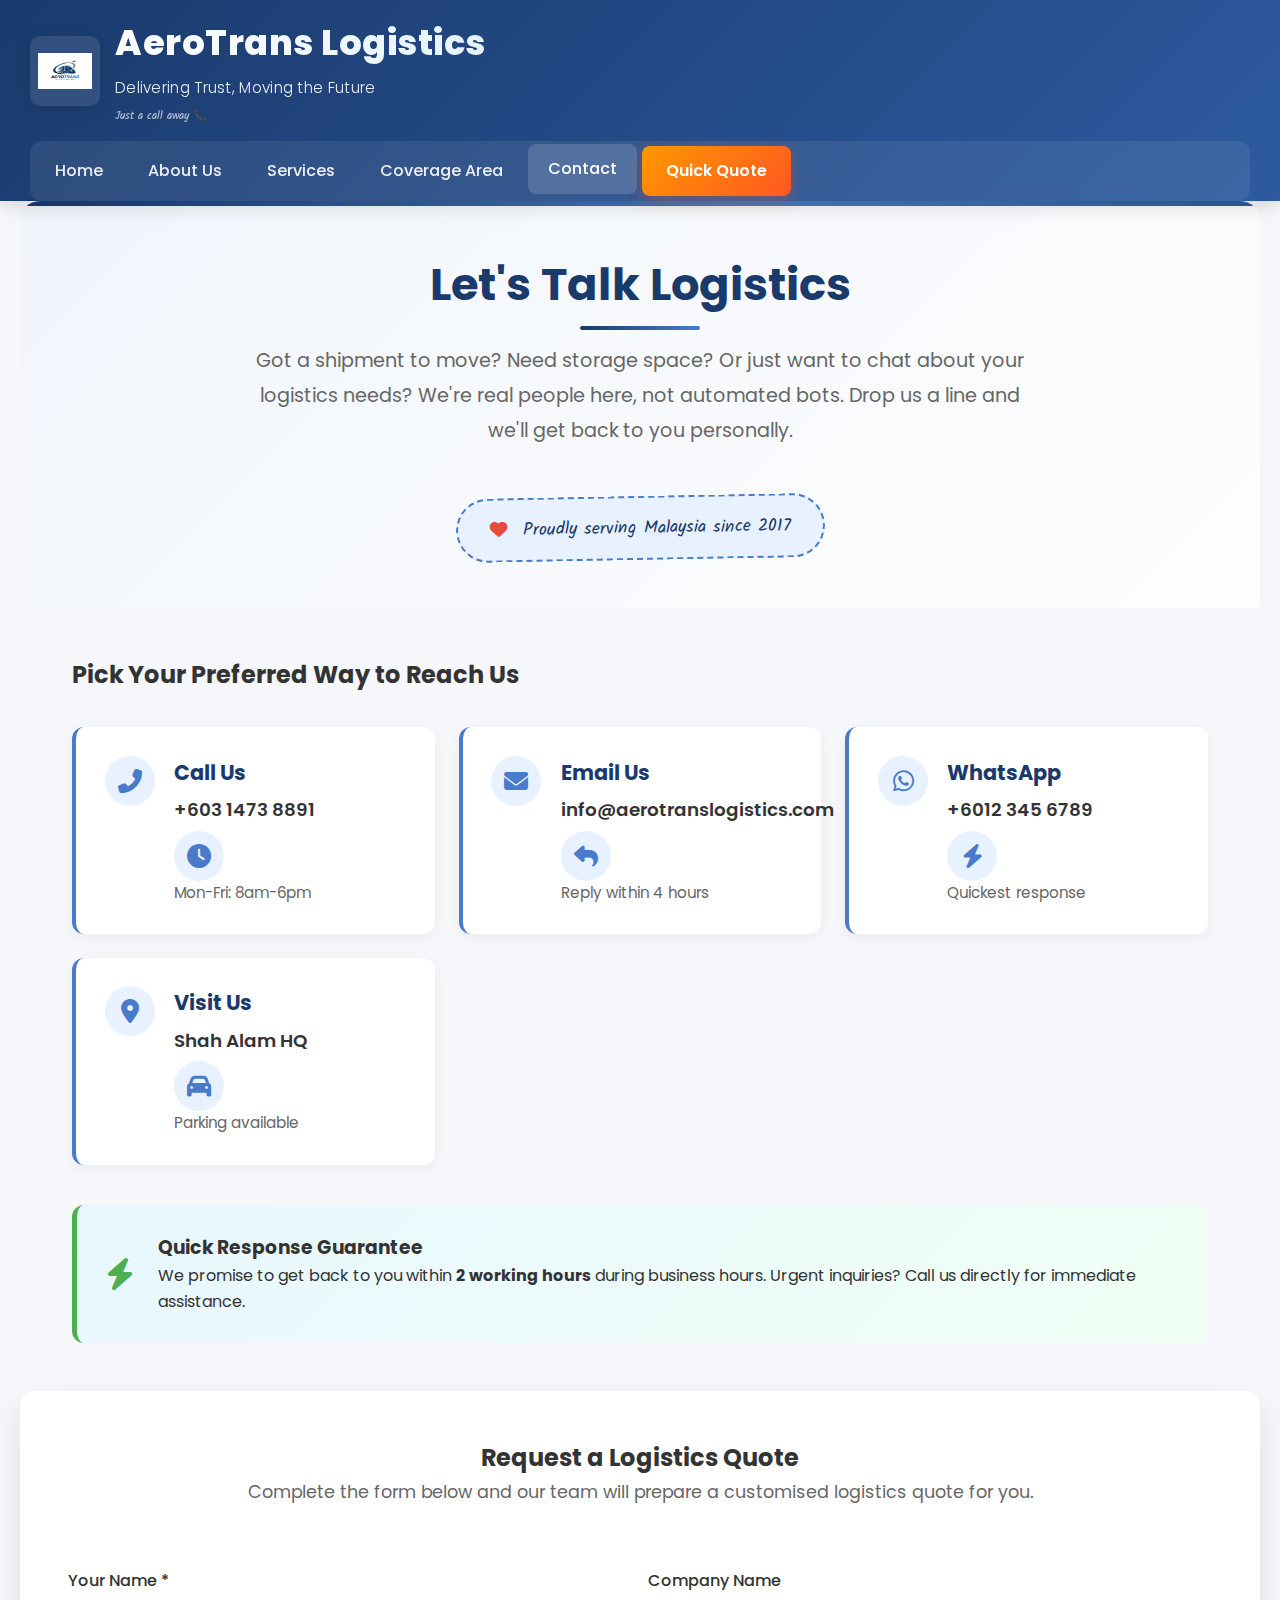
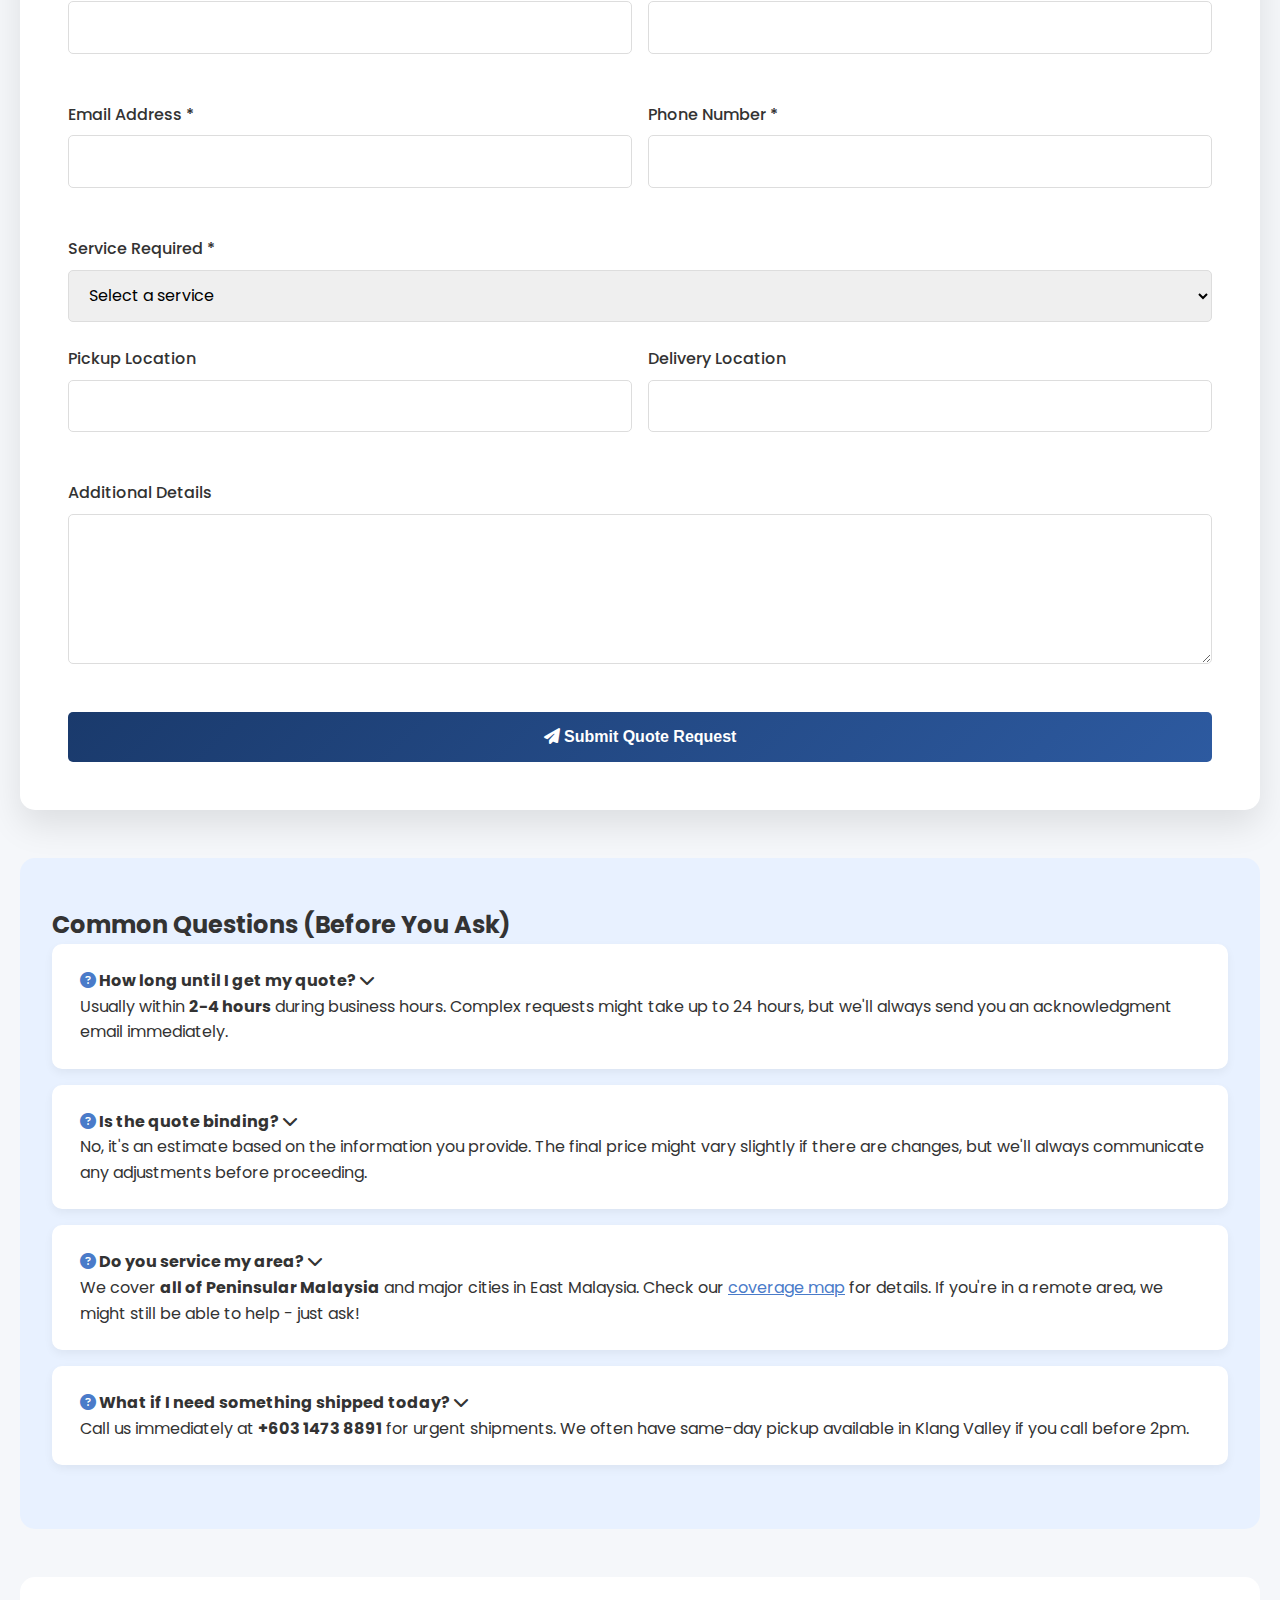
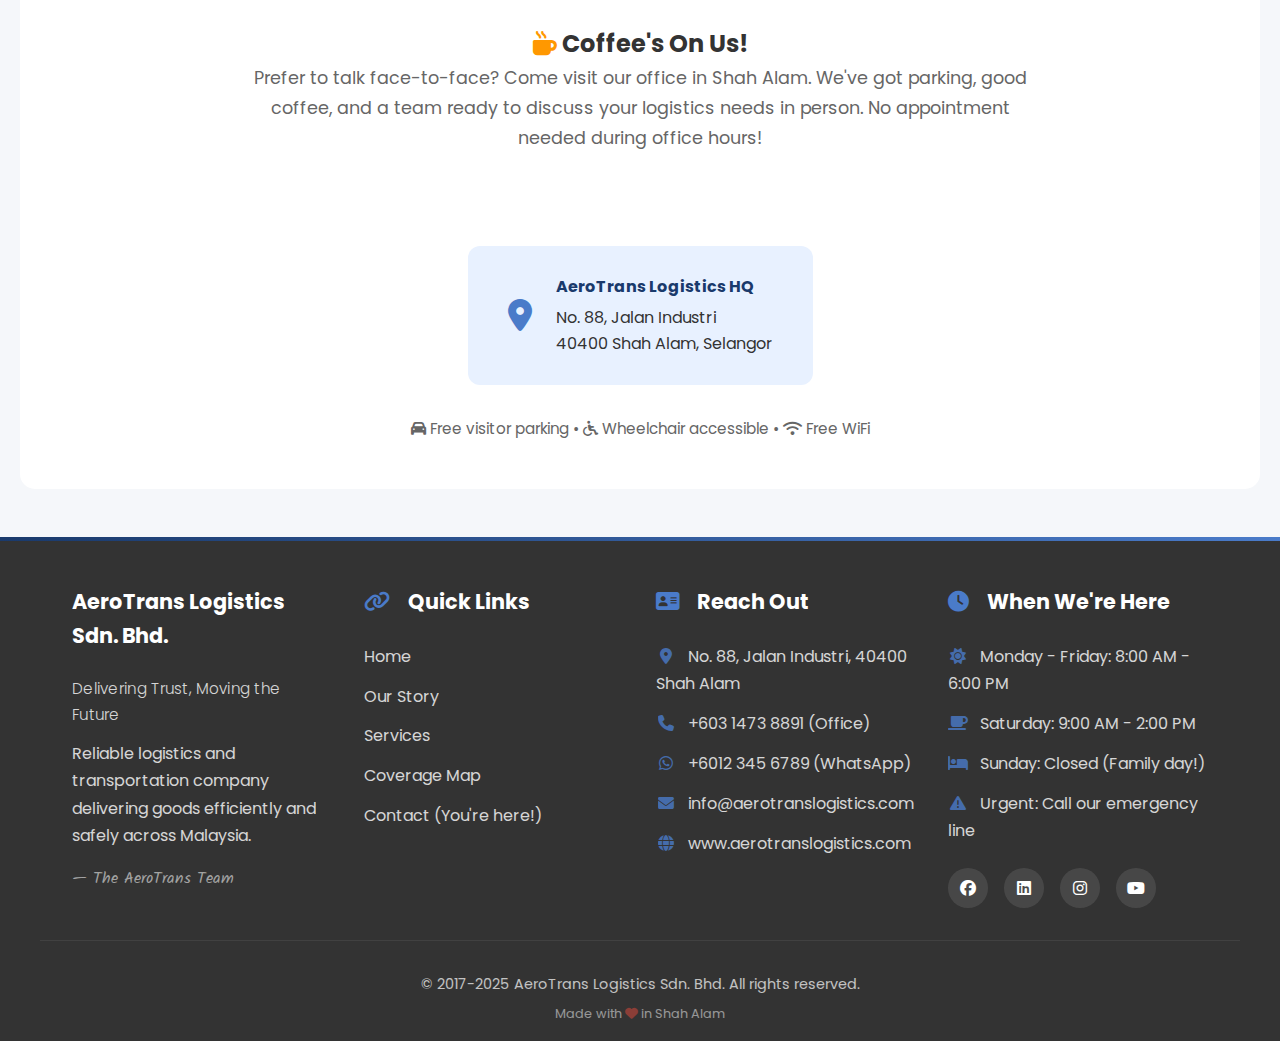
<file: AEROTRANS/contact.html>
<!DOCTYPE html>
<html lang="en">
<head>
    <meta charset="UTF-8">
    <meta name="viewport" content="width=device-width, initial-scale=1.0">
    <title>Contact Us | AeroTrans Logistics Sdn. Bhd.</title>
    <link rel="stylesheet" href="style.css">
    <link href="https://fonts.googleapis.com/css2?family=Poppins:wght@300;400;500;600;700&display=swap" rel="stylesheet">
    <link rel="stylesheet" href="https://cdnjs.cloudflare.com/ajax/libs/font-awesome/6.4.0/css/all.min.css">
    <link href="https://fonts.googleapis.com/css2?family=Kalam:wght@300;400;700&display=swap" rel="stylesheet">
    <style>
        
        .contact-page {
            max-width: 1300px;
            margin: 0 auto;
            padding: 0 20px;
        }
        
        .contact-intro {
            text-align: center;
            padding: 3rem 2rem;
            background: linear-gradient(135deg, rgba(232, 241, 255, 0.3), rgba(255, 255, 255, 0.8));
            border-radius: 20px 20px 5px 5px;
            margin-bottom: 3rem;
            position: relative;
            overflow: hidden;
        }
        
        .contact-intro::before {
            content: '';
            position: absolute;
            top: 0;
            left: 0;
            width: 100%;
            height: 5px;
            background: linear-gradient(90deg, 
                var(--primary-blue) 0%, 
                var(--accent-blue) 30%, 
                var(--primary-blue) 70%, 
                var(--secondary-blue) 100%);
            background-size: 200% 100%;
            animation: shimmer 3s infinite linear;
        }
        
        .contact-intro h1 {
            font-size: 2.8rem;
            color: var(--primary-blue);
            margin-bottom: 1.5rem;
            position: relative;
            display: inline-block;
        }
        
        .contact-intro h1::after {
            content: '';
            position: absolute;
            bottom: -10px;
            left: 50%;
            transform: translateX(-50%);
            width: 120px;
            height: 4px;
            background: linear-gradient(90deg, var(--primary-blue), var(--accent-blue));
            border-radius: 2px;
        }
        
        .intro-text {
            font-size: 1.2rem;
            color: var(--medium-gray);
            max-width: 800px;
            margin: 0 auto 2rem;
            line-height: 1.8;
        }
        
        .personal-touch {
            display: inline-block;
            background: var(--light-blue);
            padding: 1rem 2rem;
            border-radius: 50px;
            margin-top: 1rem;
            font-family: 'Kalam', cursive;
            font-size: 1.1rem;
            color: var(--primary-blue);
            border: 2px dashed var(--accent-blue);
            transform: rotate(-1deg);
        }
        
        /* Contact Methods Grid */
        .contact-methods-grid {
            display: grid;
            grid-template-columns: repeat(auto-fit, minmax(280px, 1fr));
            gap: 1.5rem;
            margin: 2rem 0;
        }
        
        .contact-method-card {
            display: flex;
            align-items: flex-start;
            gap: 1.2rem;
            padding: 1.8rem;
            background: white;
            border-radius: 12px;
            box-shadow: 0 4px 15px rgba(0, 0, 0, 0.05);
            transition: all 0.3s ease;
            border-left: 4px solid var(--accent-blue);
        }
        
        .contact-method-card:hover {
            transform: translateY(-5px);
            box-shadow: 0 8px 25px rgba(0, 0, 0, 0.1);
        }
        
        .contact-method-card i {
            font-size: 1.5rem;
            color: var(--accent-blue);
            background: var(--light-blue);
            width: 50px;
            height: 50px;
            display: flex;
            align-items: center;
            justify-content: center;
            border-radius: 50%;
            flex-shrink: 0;
        }
        
        .contact-method-content h3 {
            margin: 0 0 8px 0;
            color: var(--primary-blue);
            font-size: 1.3rem;
        }
        
        .contact-number {
            margin: 0;
            font-size: 1.15rem;
            font-weight: 600;
            color: var(--dark-gray);
            line-height: 1.4;
        }
        
        .contact-details {
            color: var(--medium-gray);
            display: block;
            margin-top: 8px;
            font-size: 0.95rem;
        }
        
        /* Response Time */
        .response-time-card {
            background: linear-gradient(135deg, #e8f7ff, #f0fff4);
            padding: 1.8rem;
            border-radius: 12px;
            margin: 2.5rem 0;
            border-left: 5px solid #4CAF50;
            position: relative;
            overflow: hidden;
        }
        
        .response-time-content {
            display: flex;
            align-items: center;
            gap: 1.5rem;
        }
        
        /* Meet Team */
        .meet-team-section {
            background: white;
            padding: 3rem 2rem;
            border-radius: 15px;
            margin: 3rem 0;
            text-align: center;
            box-shadow: 0 10px 30px rgba(0, 0, 0, 0.08);
            position: relative;
        }
        
        .meet-team-section::before {
            content: '';
            position: absolute;
            top: 0;
            left: 0;
            right: 0;
            height: 4px;
            background: linear-gradient(90deg, #FF9800, #FF5722, #FF9800);
            background-size: 200% 100%;
            animation: shimmer 2s infinite linear;
        }
        
        .team-container {
            display: flex;
            justify-content: center;
            flex-wrap: wrap;
            gap: 2rem;
            margin: 2rem 0;
        }
        
        .team-member-card {
            text-align: center;
            flex: 0 1 180px;
        }
        
        .team-avatar {
            width: 90px;
            height: 90px;
            border-radius: 50%;
            object-fit: cover;
            border: 3px solid var(--accent-blue);
            margin: 0 auto 1rem;
            box-shadow: 0 5px 15px rgba(0, 0, 0, 0.1);
        }
        
        /* Contact Form Section */
        .contact-form-section {
            background: white;
            padding: 3rem;
            border-radius: 15px;
            box-shadow: 0 15px 35px rgba(0, 0, 0, 0.1);
            margin: 3rem 0;
        }
        
        .form-header {
            text-align: center;
            margin-bottom: 2rem;
        }
        
        /* WhatsApp CTA */
        .whatsapp-cta-card {
            background: linear-gradient(135deg, #25D366, #128C7E);
            color: white;
            padding: 1.8rem;
            border-radius: 12px;
            margin: 2.5rem 0;
            display: flex;
            align-items: center;
            justify-content: space-between;
            box-shadow: 0 8px 20px rgba(37, 211, 102, 0.3);
        }
        
        .whatsapp-btn {
            background: white;
            color: #25D366;
            padding: 0.8rem 1.8rem;
            border-radius: 25px;
            text-decoration: none;
            font-weight: 600;
            display: inline-flex;
            align-items: center;
            gap: 8px;
            transition: all 0.3s ease;
        }
        
        /* FAQ Contact */
        .faq-contact-section {
            background: var(--light-blue);
            padding: 3rem 2rem;
            border-radius: 15px;
            margin: 3rem 0;
        }
        
        .faq-item-contact {
            background: white;
            padding: 1.5rem;
            border-radius: 10px;
            margin-bottom: 1rem;
            box-shadow: 0 4px 10px rgba(0, 0, 0, 0.05);
            cursor: pointer;
            border-left: 4px solid transparent;
            transition: all 0.3s ease;
        }
        
        .faq-item-contact:hover {
            border-left-color: var(--accent-blue);
            transform: translateX(5px);
        }
        
        /* Visit Office */
        .visit-office-section {
            background: white;
            padding: 3rem 2rem;
            border-radius: 15px;
            margin: 3rem 0;
            text-align: center;
        }
        
        .office-info-card {
            display: inline-flex;
            align-items: center;
            gap: 1.5rem;
            background: var(--light-blue);
            padding: 1.8rem 2.5rem;
            border-radius: 12px;
            margin: 2rem 0;
        }
        
        /* Animations */
        @keyframes shimmer {
            0% { background-position: 0% 0%; }
            100% { background-position: 200% 0%; }
        }
        
        /* Responsive */
        @media (max-width: 768px) {
            .contact-form-section {
                padding: 2rem;
            }
            
            .contact-intro h1 {
                font-size: 2.2rem;
            }
            
            .whatsapp-cta-card {
                flex-direction: column;
                text-align: center;
                gap: 1rem;
            }
            
            .contact-methods-grid {
                grid-template-columns: 1fr;
            }
            
            .team-container {
                gap: 1.5rem;
            }
            
            .office-info-card {
                flex-direction: column;
                text-align: center;
                padding: 1.5rem;
            }
            
            .response-time-content {
                flex-direction: column;
                text-align: center;
                gap: 1rem;
            }
        }
    </style>
</head>
<body>
    <header class="aero-header">
        <div class="header-container">
            <div class="logo-container">
                <img src="images/LOGO .jpeg" alt="AeroTrans Logistics Company Logo" class="company-logo">
                <div class="logo-text">
                    <h1>AeroTrans Logistics</h1>
                    <p class="tagline">Delivering Trust, Moving the Future</p>
                    <small style="font-size: 0.7rem; opacity: 0.7; font-family: 'Kalam', cursive;">
                        Just a call away 📞
                    </small>
                </div>
            </div>
            <nav>
                <ul>
                    <li><a href="index.html">Home</a></li>
                    <li><a href="about.html">About Us</a></li>
                    <li><a href="services.html">Services</a></li>
                    <li><a href="coverage.html">Coverage Area</a></li>
                    <li><a href="contact.html" class="active">Contact</a></li>
                    <li><a href="#quote" class="btn-quote">Quick Quote</a></li>
                </ul>
            </nav>
            <div class="mobile-menu-btn">
                <i class="fas fa-bars"></i>
            </div>
        </div>
    </header>

    <main class="contact-page">
        <!-- Contact Intro -->
        <section class="contact-intro">
            <h1>Let's Talk Logistics</h1>
            <p class="intro-text">
                Got a shipment to move? Need storage space? Or just want to chat about your logistics needs?
                We're real people here, not automated bots. Drop us a line and we'll get back to you personally.
            </p>
            <div class="personal-touch">
                <i class="fas fa-heart" style="color: #e74c3c; margin-right: 8px;"></i>
                Proudly serving Malaysia since 2017
            </div>
        </section>

        <!-- Quick Contact Methods -->
        <section class="contact-info-section">
            <h2 class="section-title">Pick Your Preferred Way to Reach Us</h2>
            
            <div class="contact-methods-grid">
                <article class="contact-method-card">
                    <i class="fas fa-phone-alt"></i>
                    <div class="contact-method-content">
                        <h3>Call Us</h3>
                        <p class="contact-number">+603 1473 8891</p>
                        <small class="contact-details">
                            <i class="fas fa-clock"></i> Mon-Fri: 8am-6pm
                        </small>
                    </div>
                </article>
                
                <article class="contact-method-card">
                    <i class="fas fa-envelope"></i>
                    <div class="contact-method-content">
                        <h3>Email Us</h3>
                        <p class="contact-number">info@aerotranslogistics.com</p>
                        <small class="contact-details">
                            <i class="fas fa-reply"></i> Reply within 4 hours
                        </small>
                    </div>
                </article>
                
                <article class="contact-method-card">
                    <i class="fab fa-whatsapp"></i>
                    <div class="contact-method-content">
                        <h3>WhatsApp</h3>
                        <p class="contact-number">+6012 345 6789</p>
                        <small class="contact-details">
                            <i class="fas fa-bolt"></i> Quickest response
                        </small>
                    </div>
                </article>
                
                <article class="contact-method-card">
                    <i class="fas fa-map-marker-alt"></i>
                    <div class="contact-method-content">
                        <h3>Visit Us</h3>
                        <p class="contact-number">Shah Alam HQ</p>
                        <small class="contact-details">
                            <i class="fas fa-car"></i> Parking available
                        </small>
                    </div>
                </article>
            </div>
            
            <article class="response-time-card">
                <div class="response-time-content">
                    <i class="fas fa-bolt" style="font-size: 2rem; color: #4CAF50;"></i>
                    <div>
                        <h3>Quick Response Guarantee</h3>
                        <p>
                            We promise to get back to you within <strong>2 working hours</strong> during business hours.
                            Urgent inquiries? Call us directly for immediate assistance.
                        </p>
                    </div>
                </div>
            </article>
        </section>

        <!-- CONTACT FORM -->
<section class="contact-form-section" id="quote">
    <header class="form-header">
        <h2>Request a Logistics Quote</h2>
        <p class="section-subtitle">
            Complete the form below and our team will prepare a customised logistics quote for you.
        </p>
    </header>

    <form id="quote-form"
          class="contact-form"
          action="https://formspree.io/f/xxxxabcd"
          method="POST">

        <!-- Email formatting -->
        <input type="hidden" name="_subject" value="New Quote Request - AeroTrans Logistics">
        <input type="hidden" name="_template" value="table">

        <div class="form-row">
            <div class="form-group">
                <label>Your Name *</label>
                <input type="text" name="name" required>
            </div>
            <div class="form-group">
                <label>Company Name</label>
                <input type="text" name="company">
            </div>
        </div>

        <div class="form-row">
            <div class="form-group">
                <label>Email Address *</label>
                <input type="email" name="email" required>
            </div>
            <div class="form-group">
                <label>Phone Number *</label>
                <input type="tel" name="phone" required>
            </div>
        </div>

        <div class="form-group">
            <label>Service Required *</label>
            <select name="service" required>
                <option value="">Select a service</option>
                <option>Transportation</option>
                <option>Warehousing & Storage</option>
                <option>Distribution</option>
                <option>Freight Forwarding</option>
                <option>Complete Logistics Management</option>
            </select>
        </div>

        <div class="form-row">
            <div class="form-group">
                <label>Pickup Location</label>
                <input type="text" name="origin">
            </div>
            <div class="form-group">
                <label>Delivery Location</label>
                <input type="text" name="destination">
            </div>
        </div>

        <div class="form-group">
            <label>Additional Details</label>
            <textarea name="message" rows="4"></textarea>
        </div>

        <button type="submit" class="submit-btn">
            <i class="fas fa-paper-plane"></i> Submit Quote Request
        </button>
    </form>

    <p id="form-success" style="display:none; color:green; margin-top:1rem;">
        ✅ Thank you! Your request has been successfully sent. We will contact you shortly.
    </p>
</section>

        <!-- FAQ Section -->
        <section class="faq-contact-section">
            <h2 class="section-title">Common Questions (Before You Ask)</h2>
            
            <div class="faq-container">
                <article class="faq-item-contact">
                    <h4>
                        <span><i class="fas fa-question-circle" style="color: var(--accent-blue);"></i> How long until I get my quote?</span>
                        <i class="fas fa-chevron-down"></i>
                    </h4>
                    <p>
                        Usually within <strong>2-4 hours</strong> during business hours. Complex requests might take up to 24 hours,
                        but we'll always send you an acknowledgment email immediately.
                    </p>
                </article>
                
                <article class="faq-item-contact">
                    <h4>
                        <span><i class="fas fa-question-circle" style="color: var(--accent-blue);"></i> Is the quote binding?</span>
                        <i class="fas fa-chevron-down"></i>
                    </h4>
                    <p>
                        No, it's an estimate based on the information you provide. The final price might vary slightly
                        if there are changes, but we'll always communicate any adjustments before proceeding.
                    </p>
                </article>
                
                <article class="faq-item-contact">
                    <h4>
                        <span><i class="fas fa-question-circle" style="color: var(--accent-blue);"></i> Do you service my area?</span>
                        <i class="fas fa-chevron-down"></i>
                    </h4>
                    <p>
                        We cover <strong>all of Peninsular Malaysia</strong> and major cities in East Malaysia.
                        Check our <a href="coverage.html" style="color: var(--accent-blue);">coverage map</a> for details.
                        If you're in a remote area, we might still be able to help - just ask!
                    </p>
                </article>
                
                <article class="faq-item-contact">
                    <h4>
                        <span><i class="fas fa-question-circle" style="color: var(--accent-blue);"></i> What if I need something shipped today?</span>
                        <i class="fas fa-chevron-down"></i>
                    </h4>
                    <p>
                        Call us immediately at <strong>+603 1473 8891</strong> for urgent shipments.
                        We often have same-day pickup available in Klang Valley if you call before 2pm.
                    </p>
                </article>
            </div>
        </section>

        <!-- Visit Our Office -->
        <section class="visit-office-section">
            <h2>
                <i class="fas fa-mug-hot" style="color: #FF9800;"></i> Coffee's On Us!
            </h2>
            <p class="section-subtitle">
                Prefer to talk face-to-face? Come visit our office in Shah Alam. We've got parking, good coffee,
                and a team ready to discuss your logistics needs in person. No appointment needed during office hours!
            </p>
            
            <article class="office-info-card">
                <i class="fas fa-map-marker-alt fa-2x" style="color: var(--accent-blue);"></i>
                <div style="text-align: left;">
                    <h4 style="margin: 0 0 5px 0; color: var(--primary-blue);">AeroTrans Logistics HQ</h4>
                    <p style="margin: 0; color: var(--dark-gray);">
                        No. 88, Jalan Industri<br>
                        40400 Shah Alam, Selangor
                    </p>
                </div>
            </article>
            
            <p style="color: var(--medium-gray); font-size: 0.95rem;">
                <i class="fas fa-car"></i> Free visitor parking • 
                <i class="fas fa-wheelchair"></i> Wheelchair accessible • 
                <i class="fas fa-wifi"></i> Free WiFi
            </p>
        </section>
    </main>

    <!-- Footer -->
    <footer>
        <div class="footer-container">
            <section class="footer-section">
                <h3>AeroTrans Logistics Sdn. Bhd.</h3>
                <p class="tagline">Delivering Trust, Moving the Future</p>
                <p>Reliable logistics and transportation company delivering goods efficiently and safely across Malaysia.</p>
                <!-- Small handwritten signature style -->
                <p style="font-family: 'Kalam', cursive; margin-top: 1rem; color: rgba(255,255,255,0.7);">
                    — The AeroTrans Team
                </p>
            </section>
            <section class="footer-section">
                <h3><i class="fas fa-link"></i> Quick Links</h3>
                <ul>
                    <li><a href="index.html">Home</a></li>
                    <li><a href="about.html">Our Story</a></li>
                    <li><a href="services.html">Services</a></li>
                    <li><a href="coverage.html">Coverage Map</a></li>
                    <li><a href="contact.html">Contact (You're here!)</a></li>
                </ul>
            </section>
            <section class="footer-section">
                <h3><i class="fas fa-address-card"></i> Reach Out</h3>
                <p><i class="fas fa-map-marker-alt"></i> No. 88, Jalan Industri, 40400 Shah Alam</p>
                <p><i class="fas fa-phone"></i> +603 1473 8891 (Office)</p>
                <p><i class="fab fa-whatsapp"></i> +6012 345 6789 (WhatsApp)</p>
                <p><i class="fas fa-envelope"></i> info@aerotranslogistics.com</p>
                <p><i class="fas fa-globe"></i> www.aerotranslogistics.com</p>
            </section>
            <section class="footer-section">
                <h3><i class="fas fa-clock"></i> When We're Here</h3>
                <p><i class="fas fa-sun"></i> Monday - Friday: 8:00 AM - 6:00 PM</p>
                <p><i class="fas fa-coffee"></i> Saturday: 9:00 AM - 2:00 PM</p>
                <p><i class="fas fa-bed"></i> Sunday: Closed (Family day!)</p>
                <p><i class="fas fa-exclamation-triangle"></i> Urgent: Call our emergency line</p>
                <div class="social-icons">
                    <a href="#"><i class="fab fa-facebook"></i></a>
                    <a href="#"><i class="fab fa-linkedin"></i></a>
                    <a href="#"><i class="fab fa-instagram"></i></a>
                    <a href="#"><i class="fab fa-youtube"></i></a>
                </div>
            </section>
        </div>
        <div class="footer-bottom">
            <p>&copy; 2017-2025 AeroTrans Logistics Sdn. Bhd. All rights reserved.</p>
            <p style="font-size: 0.8rem; margin-top: 0.5rem; opacity: 0.7;">
                Made with <i class="fas fa-heart" style="color: #e74c3c;"></i> in Shah Alam
            </p>
        </div>
    </footer>

    <script src="script.js"></script>
    <script>
        // FAQ Toggle Functionality
        document.querySelectorAll('.faq-item-contact h4').forEach(header => {
            header.addEventListener('click', function() {
                const item = this.parentElement;
                const isActive = item.classList.contains('active');
                
                // Close all other FAQ items
                document.querySelectorAll('.faq-item-contact').forEach(faq => {
                    faq.classList.remove('active');
                });
                
                // Toggle current item
                if (!isActive) {
                    item.classList.add('active');
                }
            });
        });
        
        // Form Animation
        document.addEventListener('DOMContentLoaded', function() {
            const form = document.getElementById('quote-form');
            if (form) {
                form.style.opacity = '0';
                form.style.transform = 'translateY(20px)';
                form.style.transition = 'opacity 0.5s ease, transform 0.5s ease';
                
                setTimeout(() => {
                    form.style.opacity = '1';
                    form.style.transform = 'translateY(0)';
                }, 300);
            }
        });
        
        // Form Submission
        document.getElementById('quote-form')?.addEventListener('submit', function(e) {
            e.preventDefault();
            alert('Thank you for your quote request! We\'ll get back to you within 2 hours.');
            this.reset();
        });
    </script>
</body>
</html>
</file>
<file: style.css>
/* style.css - AeroTrans Logistics */
:root {
    --primary-blue: #1a3a6c;
    --secondary-blue: #2d5aa0;
    --accent-blue: #4a7bc9;
    --light-blue: #e8f1ff;
    --dark-gray: #333333;
    --medium-gray: #666666;
    --light-gray: #f5f7fa;
    --white: #ffffff;
    --success: #28a745;
    --warning: #ffc107;
    --danger: #dc3545;
}

* {
    margin: 0;
    padding: 0;
    box-sizing: border-box;
}

body {
    font-family: 'Poppins', sans-serif;
    line-height: 1.6;
    color: var(--dark-gray);
    background-color: var(--light-gray);
}

/* === ENHANCED HEADER STYLES === */
.header-container {
    background: linear-gradient(135deg, var(--primary-blue) 0%, var(--secondary-blue) 100%);
    color: var(--white);
    box-shadow: 0 4px 20px rgba(0, 0, 0, 0.15);
    position: sticky;
    top: 0;
    z-index: 1000;
    padding: 0 30px;
    transition: all 0.3s ease;
}

.logo-container {
    display: flex;
    align-items: center;
    gap: 15px;
    padding: 15px 0;
}

.company-logo {
    width: 70px;
    height: 70px;
    object-fit: contain;
    border-radius: 10px;
    transition: transform 0.4s ease, box-shadow 0.4s ease;
    background: rgba(255, 255, 255, 0.1);
    padding: 8px;
    box-shadow: 0 4px 15px rgba(0, 0, 0, 0.1);
}

.company-logo:hover {
    transform: scale(1.08) rotate(-2deg);
    box-shadow: 0 6px 20px rgba(0, 0, 0, 0.2);
}

.logo-text h1 {
    font-size: 2.2rem;
    font-weight: 800;
    background: linear-gradient(45deg, #ffffff, #e3f2fd);
    -webkit-background-clip: text;
    -webkit-text-fill-color: transparent;
    background-clip: text;
    letter-spacing: 0.5px;
    margin-bottom: 5px;
}

.tagline {
    font-size: 0.95rem;
    opacity: 0.9;
    font-weight: 300;
    letter-spacing: 0.3px;
}

/* Enhanced Navigation */
nav ul {
    display: flex;
    list-style: none;
    gap: 5px;
    background: rgba(255, 255, 255, 0.08);
    padding: 5px;
    border-radius: 12px;
    backdrop-filter: blur(10px);
}

nav ul li {
    position: relative;
}

nav ul li a {
    color: rgba(255, 255, 255, 0.9);
    text-decoration: none;
    padding: 12px 20px;
    border-radius: 8px;
    transition: all 0.3s ease;
    display: block;
    font-weight: 500;
    font-size: 1rem;
    position: relative;
    overflow: hidden;
}

nav ul li a::before {
    content: '';
    position: absolute;
    top: 0;
    left: -100%;
    width: 100%;
    height: 100%;
    background: linear-gradient(90deg, transparent, rgba(255, 255, 255, 0.1), transparent);
    transition: left 0.6s;
}

nav ul li a:hover::before {
    left: 100%;
}

nav ul li a:hover,
nav ul li a.active {
    background: rgba(255, 255, 255, 0.15);
    color: white;
    transform: translateY(-2px);
}

.btn-quote {
    background: linear-gradient(135deg, #FF9800, #FF5722);
    color: white !important;
    padding: 12px 24px !important;
    border-radius: 8px;
    font-weight: 600 !important;
    position: relative;
    overflow: hidden;
    border: none;
    box-shadow: 0 4px 15px rgba(255, 87, 34, 0.3);
    transition: all 0.3s ease !important;
}

.btn-quote::after {
    content: '';
    position: absolute;
    top: 0;
    left: -100%;
    width: 100%;
    height: 100%;
    background: linear-gradient(90deg, transparent, rgba(255, 255, 255, 0.3), transparent);
    transition: left 0.6s;
}

.btn-quote:hover::after {
    left: 100%;
}

.btn-quote:hover {
    background: linear-gradient(135deg, #F57C00, #E64A19);
    transform: translateY(-3px) scale(1.05);
    box-shadow: 0 6px 20px rgba(255, 87, 34, 0.4);
}

.mobile-menu-btn {
    display: none;
    font-size: 1.5rem;
    color: var(--white);
    cursor: pointer;
    background: none;
    border: none;
    padding: 10px;
    background: rgba(255, 255, 255, 0.1);
    border-radius: 8px;
    transition: all 0.3s ease;
}

.mobile-menu-btn:hover {
    background: rgba(255, 255, 255, 0.2);
}

/* Responsive Navigation */
@media (max-width: 1024px) {
    .header-container {
        padding: 0 20px;
    }
    
    .logo-text h1 {
        font-size: 1.8rem;
    }
    
    nav ul li a {
        padding: 10px 15px;
        font-size: 0.95rem;
    }
}

@media (max-width: 768px) {
    .mobile-menu-btn {
        display: block;
    }
    
    nav ul {
        position: fixed;
        top: 100px;
        left: 0;
        width: 100%;
        background: var(--primary-blue);
        flex-direction: column;
        display: none;
        padding: 1rem;
        border-radius: 0 0 15px 15px;
        box-shadow: 0 10px 30px rgba(0, 0, 0, 0.2);
        z-index: 1000;
    }
    
    nav ul.active {
        display: flex;
    }
    
    nav ul li a {
        padding: 15px 20px;
        border-radius: 8px;
        margin: 5px 0;
        text-align: center;
        background: rgba(255, 255, 255, 0.05);
    }
    
    .btn-quote {
        width: 100%;
        text-align: center;
    }
}

@media (max-width: 480px) {
    .logo-text h1 {
        font-size: 1.5rem;
    }
    
    .company-logo {
        width: 55px;
        height: 55px;
    }
}

/* === RESPONSIVE ADJUSTMENTS FOR ENHANCED HEADER === */
@media (max-width: 1024px) {
    .header-top, .header-bottom {
        padding: 12px 20px;
    }
    
    .logo-text h1 {
        font-size: 1.8rem;
    }
    
    .contact-info {
        gap: 15px;
    }
    
    .nav-link {
        padding: 18px 20px;
    }
}

@media (max-width: 768px) {
    .mobile-menu-btn {
        display: block;
    }
    
    .nav-menu {
        position: absolute;
        top: 100%;
        left: 0;
        width: 100%;
        background-color: var(--primary-blue);
        flex-direction: column;
        display: none;
        z-index: 1000;
        box-shadow: 0 5px 10px rgba(0, 0, 0, 0.1);
        padding: 0;
    }
    
    .nav-menu.active {
        display: flex;
    }
    
    .nav-link {
        padding: 15px 20px;
        border-bottom: 1px solid rgba(255, 255, 255, 0.05);
        width: 100%;
    }
    
    .contact-info {
        display: none;
    }
    
    .header-top {
        padding: 10px 20px;
    }
    
    .logo-text h1 {
        font-size: 1.6rem;
    }
    
    .tagline {
        font-size: 0.85rem;
    }
    
    .company-logo {
        width: 55px;
        height: 55px;
    }
}

@media (max-width: 480px) {
    .header-top, .header-bottom {
        padding: 10px 15px;
    }
    
    .logo-text h1 {
        font-size: 1.4rem;
    }
    
    .tagline {
        font-size: 0.8rem;
    }
    
    .company-logo {
        width: 50px;
        height: 50px;
    }
    
    .btn-quote {
        padding: 10px 20px !important;
        font-size: 0.9rem;
        min-width: 120px;
    }
}

@media (max-width: 360px) {
    .logo-container {
        gap: 0.5rem;
    }
    
    .company-logo {
        width: 45px;
        height: 45px;
    }
    
    .logo-text h1 {
        font-size: 1.3rem;
    }
    
    .tagline {
        display: none;
    }
}

/* For very large screens (4K and above) */
@media (min-width: 2560px) {
    .company-logo {
        width: 80px;
        height: 80px;
    }
    
    .logo-text h1 {
        font-size: 2.2rem;
    }
    
    .tagline {
        font-size: 1.1rem;
    }
}

/* === REST OF YOUR ORIGINAL CSS (UNCHANGED) === */

/* Hero Section */
.hero {
    background: linear-gradient(rgba(0, 0, 0, 0.7), rgba(0, 0, 0, 0.7)), 
                url('https://images.unsplash.com/photo-1601584115197-04ecc0da31d7?ixlib=rb-4.0.3&auto=format&fit=crop&w=1600&q=80');
    background-size: cover;
    background-position: center;
    height: 70vh;
    display: flex;
    align-items: center;
    justify-content: center;
    text-align: center;
    color: var(--white);
    position: relative;
}

.hero-content {
    max-width: 800px;
    padding: 2rem;
    z-index: 2;
}

.hero-content h2 {
    font-size: 3rem;
    margin-bottom: 1rem;
    text-shadow: 2px 2px 4px rgba(0, 0, 0, 0.5);
}

.hero-content p {
    font-size: 1.2rem;
    margin-bottom: 2rem;
    opacity: 0.9;
}

.hero-buttons {
    display: flex;
    justify-content: center;
    gap: 1rem;
    flex-wrap: wrap;
}

.btn-primary, .btn-secondary {
    padding: 0.8rem 2rem;
    border-radius: 5px;
    text-decoration: none;
    font-weight: 600;
    display: inline-block;
    transition: all 0.3s;
    cursor: pointer;
    border: none;
    font-size: 1rem;
}

.btn-primary {
    background: linear-gradient(135deg, var(--primary-blue), var(--secondary-blue));
    color: var(--white);
}

.btn-primary:hover {
    transform: translateY(-3px);
    box-shadow: 0 10px 20px rgba(42, 95, 186, 0.3);
    background: linear-gradient(135deg, var(--secondary-blue), var(--accent-blue));
}

.btn-secondary {
    background: transparent;
    color: var(--white);
    border: 2px solid var(--white);
}

.btn-secondary:hover {
    background: var(--white);
    color: var(--primary-blue);
}

/* Highlights Section */
.highlights {
    max-width: 1200px;
    margin: 4rem auto;
    padding: 0 2rem;
}

.highlights h2 {
    text-align: center;
    font-size: 2.5rem;
    margin-bottom: 3rem;
    color: var(--primary-blue);
    position: relative;
}

.highlights h2::after {
    content: '';
    position: absolute;
    bottom: -10px;
    left: 50%;
    transform: translateX(-50%);
    width: 100px;
    height: 4px;
    background: linear-gradient(90deg, var(--primary-blue), var(--accent-blue));
    border-radius: 2px;
}

.highlight-grid {
    display: grid;
    grid-template-columns: repeat(auto-fit, minmax(250px, 1fr));
    gap: 2rem;
}

.highlight-card {
    background: var(--white);
    padding: 2rem;
    border-radius: 10px;
    text-align: center;
    box-shadow: 0 8px 20px rgba(0, 0, 0, 0.08);
    transition: transform 0.3s, box-shadow 0.3s;
    border-top: 4px solid var(--accent-blue);
}

.highlight-card:hover {
    transform: translateY(-10px);
    box-shadow: 0 15px 30px rgba(0, 0, 0, 0.15);
}

.highlight-card i {
    font-size: 2.5rem;
    color: var(--accent-blue);
    margin-bottom: 1.5rem;
}

.highlight-card h3 {
    margin-bottom: 1rem;
    color: var(--primary-blue);
    font-size: 1.5rem;
}

.highlight-card p {
    color: var(--medium-gray);
    line-height: 1.7;
}

/* Services Preview */
.services-preview {
    background-color: var(--light-blue);
    padding: 4rem 2rem;
}

.services-preview h2 {
    text-align: center;
    font-size: 2.5rem;
    margin-bottom: 3rem;
    color: var(--primary-blue);
    position: relative;
}

.services-preview h2::after {
    content: '';
    position: absolute;
    bottom: -10px;
    left: 50%;
    transform: translateX(-50%);
    width: 100px;
    height: 4px;
    background: linear-gradient(90deg, var(--primary-blue), var(--accent-blue));
    border-radius: 2px;
}

.services-grid {
    max-width: 1200px;
    margin: 0 auto;
    display: grid;
    grid-template-columns: repeat(auto-fit, minmax(280px, 1fr));
    gap: 2rem;
}

.service-card {
    background: var(--white);
    padding: 2rem;
    border-radius: 10px;
    box-shadow: 0 8px 20px rgba(0, 0, 0, 0.08);
    transition: transform 0.3s, box-shadow 0.3s;
    text-align: center;
}

.service-card:hover {
    transform: translateY(-10px);
    box-shadow: 0 15px 30px rgba(0, 0, 0, 0.15);
}

.service-card i {
    font-size: 3rem;
    color: var(--accent-blue);
    margin-bottom: 1.5rem;
}

.service-card h3 {
    margin-bottom: 1rem;
    color: var(--primary-blue);
    font-size: 1.5rem;
}

.service-card p {
    color: var(--medium-gray);
    margin-bottom: 1.5rem;
    line-height: 1.7;
}

.service-link {
    color: var(--accent-blue);
    text-decoration: none;
    font-weight: 600;
    display: inline-flex;
    align-items: center;
    gap: 0.5rem;
    transition: color 0.3s;
}

.service-link:hover {
    color: var(--primary-blue);
    gap: 0.8rem;
}

/* Company Stats */
.company-stats {
    background: linear-gradient(135deg, var(--primary-blue), var(--secondary-blue));
    color: var(--white);
    padding: 4rem 0;
    margin: 4rem 0;
    position: relative;
    overflow: hidden;
}

.company-stats::before {
    content: '';
    position: absolute;
    top: -50%;
    right: -50%;
    width: 100%;
    height: 200%;
    background: radial-gradient(circle, rgba(255,255,255,0.1) 1px, transparent 1px);
    background-size: 30px 30px;
    opacity: 0.3;
}

.stats-container {
    max-width: 1200px;
    margin: 0 auto;
    display: flex;
    justify-content: space-around;
    flex-wrap: wrap;
    text-align: center;
    position: relative;
    z-index: 1;
}

.stat-item {
    padding: 1.5rem;
}

.stat-item h3 {
    font-size: 3rem;
    margin-bottom: 0.5rem;
    font-weight: 700;
}

.stat-item p {
    font-size: 1.1rem;
    opacity: 0.9;
    font-weight: 500;
}

/* Testimonials */
.testimonials {
    max-width: 1200px;
    margin: 4rem auto;
    padding: 0 2rem;
}

.testimonials h2 {
    text-align: center;
    font-size: 2.5rem;
    margin-bottom: 3rem;
    color: var(--primary-blue);
    position: relative;
}

.testimonials h2::after {
    content: '';
    position: absolute;
    bottom: -10px;
    left: 50%;
    transform: translateX(-50%);
    width: 100px;
    height: 4px;
    background: linear-gradient(90deg, var(--primary-blue), var(--accent-blue));
    border-radius: 2px;
}

.testimonial-slider {
    position: relative;
    overflow: hidden;
    margin-bottom: 2rem;
}

.testimonial {
    background: var(--white);
    padding: 2.5rem;
    border-radius: 10px;
    box-shadow: 0 8px 20px rgba(0, 0, 0, 0.08);
    display: none;
}

.testimonial.active {
    display: block;
    animation: fadeIn 0.5s ease;
}

@keyframes fadeIn {
    from { opacity: 0; transform: translateY(20px); }
    to { opacity: 1; transform: translateY(0); }
}

.testimonial p {
    font-style: italic;
    font-size: 1.1rem;
    margin-bottom: 1.5rem;
    color: var(--medium-gray);
    line-height: 1.8;
    position: relative;
    padding-left: 2rem;
}

.testimonial p::before {
    content: '"';
    position: absolute;
    left: 0;
    top: -10px;
    font-size: 3rem;
    color: var(--accent-blue);
    opacity: 0.3;
    font-family: serif;
}

.client-info {
    display: flex;
    align-items: center;
    gap: 1rem;
}

.client-avatar {
    width: 60px;
    height: 60px;
    border-radius: 50%;
    object-fit: cover;
    border: 3px solid var(--accent-blue);
}

.client-details h4 {
    color: var(--primary-blue);
    margin-bottom: 0.3rem;
    font-size: 1.1rem;
}

.client-details p {
    font-style: normal;
    font-size: 0.9rem;
    color: var(--medium-gray);
    margin-bottom: 0;
    padding-left: 0;
}

.client-details p::before {
    content: none;
}

.slider-controls {
    display: flex;
    justify-content: center;
    align-items: center;
    gap: 2rem;
}

.slider-btn {
    background: var(--primary-blue);
    color: var(--white);
    border: none;
    width: 40px;
    height: 40px;
    border-radius: 50%;
    cursor: pointer;
    transition: background 0.3s, transform 0.3s;
    display: flex;
    align-items: center;
    justify-content: center;
}

.slider-btn:hover {
    background: var(--accent-blue);
    transform: scale(1.1);
}

.slider-dots {
    display: flex;
    gap: 0.5rem;
}

.dot {
    width: 12px;
    height: 12px;
    border-radius: 50%;
    background-color: #ddd;
    cursor: pointer;
    transition: background-color 0.3s, transform 0.3s;
}

.dot:hover {
    transform: scale(1.2);
}

.dot.active {
    background-color: var(--primary-blue);
}

/* Call to Action */
.cta {
    background: linear-gradient(135deg, var(--primary-blue), var(--secondary-blue));
    color: var(--white);
    padding: 4rem 2rem;
    text-align: center;
    position: relative;
    overflow: hidden;
}

.cta::before {
    content: '';
    position: absolute;
    top: 0;
    left: 0;
    right: 0;
    bottom: 0;
    background: url('data:image/svg+xml,<svg xmlns="http://www.w3.org/2000/svg" viewBox="0 0 100 100" preserveAspectRatio="none"><path d="M0,0 L100,0 L100,100 Z" fill="rgba(255,255,255,0.05)"/></svg>');
    background-size: cover;
}

.cta-content {
    position: relative;
    z-index: 1;
    max-width: 800px;
    margin: 0 auto;
}

.cta-content h2 {
    font-size: 2.5rem;
    margin-bottom: 1rem;
    text-shadow: 1px 1px 3px rgba(0, 0, 0, 0.3);
}

.cta-content p {
    font-size: 1.2rem;
    margin-bottom: 2rem;
    opacity: 0.9;
    line-height: 1.7;
}

.cta .btn-primary {
    padding: 1rem 3rem;
    font-size: 1.1rem;
}

/* Footer */
footer {
    background-color: var(--dark-gray);
    color: var(--white);
    padding: 3rem 0 1rem;
    position: relative;
}

footer::before {
    content: '';
    position: absolute;
    top: 0;
    left: 0;
    right: 0;
    height: 4px;
    background: linear-gradient(90deg, var(--primary-blue), var(--accent-blue));
}

.footer-container {
    max-width: 1200px;
    margin: 0 auto;
    display: grid;
    grid-template-columns: repeat(auto-fit, minmax(250px, 1fr));
    gap: 2rem;
    padding: 0 2rem;
}

.footer-section h3 {
    color: var(--white);
    margin-bottom: 1.5rem;
    font-size: 1.3rem;
    display: flex;
    align-items: center;
    gap: 0.5rem;
}

.footer-section h3 i {
    color: var(--accent-blue);
}

.footer-section p, .footer-section li {
    opacity: 0.8;
    margin-bottom: 0.8rem;
    line-height: 1.7;
}

.footer-section ul {
    list-style: none;
}

.footer-section ul li {
    margin-bottom: 0.8rem;
}

.footer-section ul li a {
    color: var(--white);
    text-decoration: none;
    transition: color 0.3s, padding-left 0.3s;
    display: inline-block;
}

.footer-section ul li a:hover {
    color: var(--accent-blue);
    padding-left: 5px;
}

.social-icons {
    display: flex;
    gap: 1rem;
    margin-top: 1.5rem;
}

.social-icons a {
    display: inline-flex;
    align-items: center;
    justify-content: center;
    width: 40px;
    height: 40px;
    background-color: rgba(255, 255, 255, 0.1);
    border-radius: 50%;
    color: var(--white);
    text-decoration: none;
    transition: all 0.3s;
}

.social-icons a:hover {
    background-color: var(--accent-blue);
    transform: translateY(-3px);
    box-shadow: 0 5px 15px rgba(0, 0, 0, 0.2);
}

.footer-bottom {
    text-align: center;
    padding-top: 2rem;
    margin-top: 2rem;
    border-top: 1px solid rgba(255, 255, 255, 0.1);
    opacity: 0.7;
    font-size: 0.9rem;
    max-width: 1200px;
    margin-left: auto;
    margin-right: auto;
    padding-left: 2rem;
    padding-right: 2rem;
}

/* About Page Styles */
.breadcrumb {
    max-width: 1200px;
    margin: 1rem auto;
    padding: 0 2rem;
    font-size: 0.9rem;
}

.breadcrumb a {
    color: var(--medium-gray);
    text-decoration: none;
    transition: color 0.3s;
}

.breadcrumb a:hover {
    color: var(--primary-blue);
}

.breadcrumb span {
    color: var(--primary-blue);
    font-weight: 500;
}

.page-header {
    text-align: center;
    padding: 3rem 2rem;
    background-color: var(--white);
    position: relative;
    overflow: hidden;
}

.page-header::before {
    content: '';
    position: absolute;
    top: 0;
    left: 0;
    right: 0;
    height: 4px;
    background: linear-gradient(90deg, var(--primary-blue), var(--accent-blue));
}

.page-header h1 {
    font-size: 3rem;
    color: var(--primary-blue);
    margin-bottom: 1rem;
    position: relative;
    z-index: 1;
}

.page-header p {
    font-size: 1.2rem;
    color: var(--medium-gray);
    max-width: 800px;
    margin: 0 auto;
    line-height: 1.7;
}

.company-history {
    max-width: 1200px;
    margin: 4rem auto;
    padding: 0 2rem;
    display: flex;
    align-items: center;
    gap: 4rem;
}

.history-content {
    flex: 1;
}

.history-content h2 {
    font-size: 2.5rem;
    color: var(--primary-blue);
    margin-bottom: 1.5rem;
    position: relative;
    display: inline-block;
}

.history-content h2::after {
    content: '';
    position: absolute;
    bottom: -10px;
    left: 0;
    width: 60px;
    height: 4px;
    background: linear-gradient(90deg, var(--primary-blue), var(--accent-blue));
    border-radius: 2px;
}

.history-content p {
    margin-bottom: 1.5rem;
    color: var(--medium-gray);
    line-height: 1.7;
}

.history-image {
    flex: 1;
    position: relative;
}

.history-image img {
    width: 100%;
    border-radius: 10px;
    box-shadow: 0 10px 30px rgba(0, 0, 0, 0.1);
    transition: transform 0.5s ease;
}

.history-image:hover img {
    transform: scale(1.02);
}

.vision-mission {
    background-color: var(--light-blue);
    padding: 4rem 2rem;
    margin: 4rem 0;
    position: relative;
}

.vision-mission-container {
    max-width: 1200px;
    margin: 0 auto;
    display: grid;
    grid-template-columns: repeat(auto-fit, minmax(300px, 1fr));
    gap: 3rem;
}

.vision, .mission {
    background: var(--white);
    padding: 2.5rem;
    border-radius: 10px;
    box-shadow: 0 8px 20px rgba(0, 0, 0, 0.08);
    transition: transform 0.3s;
    position: relative;
    overflow: hidden;
}

.vision:hover, .mission:hover {
    transform: translateY(-5px);
}

.vision::before, .mission::before {
    content: '';
    position: absolute;
    top: 0;
    left: 0;
    right: 0;
    height: 4px;
    background: linear-gradient(90deg, var(--primary-blue), var(--accent-blue));
}

.vision i, .mission i {
    font-size: 2.5rem;
    color: var(--accent-blue);
    margin-bottom: 1.5rem;
}

.vision h3, .mission h3 {
    color: var(--primary-blue);
    margin-bottom: 1.5rem;
    font-size: 1.8rem;
}

.mission ul {
    list-style: none;
}

.mission ul li {
    margin-bottom: 1rem;
    padding-left: 1.5rem;
    position: relative;
    line-height: 1.7;
}

.mission ul li::before {
    content: '✓';
    position: absolute;
    left: 0;
    color: var(--accent-blue);
    font-weight: bold;
}

.core-values {
    max-width: 1200px;
    margin: 4rem auto;
    padding: 0 2rem;
}

.core-values h2 {
    text-align: center;
    font-size: 2.5rem;
    color: var(--primary-blue);
    margin-bottom: 3rem;
    position: relative;
}

.core-values h2::after {
    content: '';
    position: absolute;
    bottom: -10px;
    left: 50%;
    transform: translateX(-50%);
    width: 100px;
    height: 4px;
    background: linear-gradient(90deg, var(--primary-blue), var(--accent-blue));
    border-radius: 2px;
}

.values-grid {
    display: grid;
    grid-template-columns: repeat(auto-fit, minmax(250px, 1fr));
    gap: 2rem;
}

.value-card {
    background: var(--white);
    padding: 2rem;
    border-radius: 10px;
    text-align: center;
    box-shadow: 0 8px 20px rgba(0, 0, 0, 0.08);
    transition: transform 0.3s, box-shadow 0.3s;
    border-top: 3px solid transparent;
    border-image: linear-gradient(90deg, var(--primary-blue), var(--accent-blue));
    border-image-slice: 1;
}

.value-card:hover {
    transform: translateY(-5px);
    box-shadow: 0 15px 30px rgba(0, 0, 0, 0.15);
}

.value-card i {
    font-size: 2.5rem;
    color: var(--accent-blue);
    margin-bottom: 1.5rem;
}

.value-card h3 {
    color: var(--primary-blue);
    margin-bottom: 1rem;
    font-size: 1.3rem;
}

.value-card p {
    color: var(--medium-gray);
    line-height: 1.7;
}

.team-section {
    background-color: var(--light-blue);
    padding: 4rem 2rem;
    margin: 4rem 0;
}

.team-section h2 {
    text-align: center;
    font-size: 2.5rem;
    color: var(--primary-blue);
    margin-bottom: 3rem;
    position: relative;
}

.team-section h2::after {
    content: '';
    position: absolute;
    bottom: -10px;
    left: 50%;
    transform: translateX(-50%);
    width: 100px;
    height: 4px;
    background: linear-gradient(90deg, var(--primary-blue), var(--accent-blue));
    border-radius: 2px;
}

.team-grid {
    max-width: 1200px;
    margin: 0 auto;
    display: grid;
    grid-template-columns: repeat(auto-fit, minmax(300px, 1fr));
    gap: 2rem;
}

.team-member {
    background: var(--white);
    padding: 2rem;
    border-radius: 10px;
    text-align: center;
    box-shadow: 0 8px 20px rgba(0, 0, 0, 0.08);
    transition: transform 0.3s;
    position: relative;
    overflow: hidden;
}

.team-member:hover {
    transform: translateY(-5px);
    box-shadow: 0 15px 30px rgba(0, 0, 0, 0.15);
}

.team-member::before {
    content: '';
    position: absolute;
    top: 0;
    left: 0;
    right: 0;
    height: 4px;
    background: linear-gradient(90deg, var(--primary-blue), var(--accent-blue));
}

.team-member img {
    width: 120px;
    height: 120px;
    border-radius: 50%;
    object-fit: cover;
    margin-bottom: 1.5rem;
    border: 5px solid var(--light-blue);
    transition: transform 0.3s;
}

.team-member:hover img {
    transform: scale(1.05);
}

.team-member h3 {
    color: var(--primary-blue);
    margin-bottom: 0.5rem;
    font-size: 1.3rem;
}

.team-member p {
    color: var(--medium-gray);
    margin-bottom: 0.5rem;
}

.member-desc {
    font-size: 0.9rem;
    font-style: italic;
    color: var(--medium-gray);
    line-height: 1.6;
}

.certifications {
    max-width: 1200px;
    margin: 4rem auto;
    padding: 0 2rem;
}

.certifications h2 {
    text-align: center;
    font-size: 2.5rem;
    color: var(--primary-blue);
    margin-bottom: 3rem;
    position: relative;
}

.certifications h2::after {
    content: '';
    position: absolute;
    bottom: -10px;
    left: 50%;
    transform: translateX(-50%);
    width: 100px;
    height: 4px;
    background: linear-gradient(90deg, var(--primary-blue), var(--accent-blue));
    border-radius: 2px;
}

.certs-grid {
    display: grid;
    grid-template-columns: repeat(auto-fit, minmax(250px, 1fr));
    gap: 2rem;
}

.cert-item {
    background: var(--white);
    padding: 1.5rem;
    border-radius: 10px;
    display: flex;
    align-items: center;
    gap: 1rem;
    box-shadow: 0 5px 15px rgba(0, 0, 0, 0.05);
    transition: transform 0.3s, box-shadow 0.3s;
}

.cert-item:hover {
    transform: translateY(-5px);
    box-shadow: 0 10px 25px rgba(0, 0, 0, 0.1);
}

.cert-item i {
    font-size: 2rem;
    color: var(--accent-blue);
}

.cert-info h4 {
    color: var(--primary-blue);
    margin-bottom: 0.3rem;
}

.cert-info p {
    color: var(--medium-gray);
    font-size: 0.9rem;
}

.about-cta {
    text-align: center;
    padding: 4rem 2rem;
    background: linear-gradient(135deg, var(--primary-blue), var(--secondary-blue));
    color: var(--white);
    margin-top: 4rem;
    position: relative;
    overflow: hidden;
}

.about-cta::before {
    content: '';
    position: absolute;
    top: -50%;
    right: -50%;
    width: 100%;
    height: 200%;
    background: radial-gradient(circle, rgba(255,255,255,0.1) 1px, transparent 1px);
    background-size: 30px 30px;
    opacity: 0.3;
}

.about-cta h2 {
    font-size: 2.5rem;
    margin-bottom: 1rem;
    position: relative;
    z-index: 1;
}

.about-cta p {
    font-size: 1.2rem;
    margin-bottom: 2rem;
    opacity: 0.9;
    max-width: 800px;
    margin-left: auto;
    margin-right: auto;
    position: relative;
    z-index: 1;
    line-height: 1.7;
}

.cta-buttons {
    display: flex;
    justify-content: center;
    gap: 1rem;
    flex-wrap: wrap;
    position: relative;
    z-index: 1;
}

/* Contact Page Styles */
.contact-info-section {
    max-width: 1200px;
    margin: 3rem auto;
    padding: 0 2rem;
}

.contact-cards {
    display: grid;
    grid-template-columns: repeat(auto-fit, minmax(250px, 1fr));
    gap: 2rem;
}

.contact-card {
    background: var(--white);
    padding: 2rem;
    border-radius: 10px;
    text-align: center;
    box-shadow: 0 8px 20px rgba(0, 0, 0, 0.08);
    transition: transform 0.3s, box-shadow 0.3s;
    position: relative;
    overflow: hidden;
}

.contact-card:hover {
    transform: translateY(-5px);
    box-shadow: 0 15px 30px rgba(0, 0, 0, 0.15);
}

.contact-card::before {
    content: '';
    position: absolute;
    top: 0;
    left: 0;
    right: 0;
    height: 4px;
    background: linear-gradient(90deg, var(--primary-blue), var(--accent-blue));
}

.contact-card i {
    font-size: 2.5rem;
    color: var(--accent-blue);
    margin-bottom: 1.5rem;
}

.contact-card h3 {
    color: var(--primary-blue);
    margin-bottom: 1rem;
    font-size: 1.3rem;
}

.contact-card p {
    color: var(--medium-gray);
    margin-bottom: 0.5rem;
    line-height: 1.7;
}

.contact-form-map {
    max-width: 1200px;
    margin: 4rem auto;
    padding: 0 2rem;
    display: grid;
    grid-template-columns: repeat(auto-fit, minmax(500px, 1fr));
    gap: 3rem;
}

.contact-form-container, .map-container {
    background: var(--white);
    padding: 2.5rem;
    border-radius: 10px;
    box-shadow: 0 8px 20px rgba(0, 0, 0, 0.08);
    position: relative;
    overflow: hidden;
}

.contact-form-container::before, .map-container::before {
    content: '';
    position: absolute;
    top: 0;
    left: 0;
    right: 0;
    height: 4px;
    background: linear-gradient(90deg, var(--primary-blue), var(--accent-blue));
}

.contact-form-container h2, .map-container h2 {
    color: var(--primary-blue);
    margin-bottom: 2rem;
    font-size: 1.8rem;
}

.form-row {
    display: flex;
    gap: 1rem;
    margin-bottom: 1.5rem;
}

.form-group {
    flex: 1;
    margin-bottom: 1.5rem;
}

.form-group label {
    display: block;
    margin-bottom: 0.5rem;
    color: var(--dark-gray);
    font-weight: 500;
}

.form-group input,
.form-group select,
.form-group textarea {
    width: 100%;
    padding: 0.8rem 1rem;
    border: 1px solid #ddd;
    border-radius: 5px;
    font-size: 1rem;
    transition: border 0.3s, box-shadow 0.3s;
    font-family: 'Poppins', sans-serif;
}

.form-group input:focus,
.form-group select:focus,
.form-group textarea:focus {
    outline: none;
    border-color: var(--accent-blue);
    box-shadow: 0 0 0 3px rgba(74, 123, 201, 0.1);
}

.form-group textarea {
    min-height: 150px;
    resize: vertical;
}

.submit-btn {
    background: linear-gradient(135deg, var(--primary-blue), var(--secondary-blue));
    color: var(--white);
    border: none;
    padding: 1rem 2rem;
    border-radius: 5px;
    font-size: 1rem;
    font-weight: 600;
    cursor: pointer;
    transition: all 0.3s;
    width: 100%;
    margin-top: 1rem;
}

.submit-btn:hover {
    background: linear-gradient(135deg, var(--secondary-blue), var(--accent-blue));
    transform: translateY(-2px);
    box-shadow: 0 5px 15px rgba(42, 95, 186, 0.3);
}

.map-placeholder {
    width: 100%;
    height: 450px;
    border-radius: 5px;
    overflow: hidden;
    background: var(--light-gray);
    display: flex;
    align-items: center;
    justify-content: center;
    color: var(--medium-gray);
    font-style: italic;
}

.faq-section {
    max-width: 800px;
    margin: 4rem auto;
    padding: 0 2rem;
}

.faq-section h2 {
    text-align: center;
    font-size: 2.5rem;
    color: var(--primary-blue);
    margin-bottom: 3rem;
    position: relative;
}

.faq-section h2::after {
    content: '';
    position: absolute;
    bottom: -10px;
    left: 50%;
    transform: translateX(-50%);
    width: 100px;
    height: 4px;
    background: linear-gradient(90deg, var(--primary-blue), var(--accent-blue));
    border-radius: 2px;
}

.faq-item {
    margin-bottom: 1rem;
    border: 1px solid #eee;
    border-radius: 5px;
    overflow: hidden;
    transition: box-shadow 0.3s;
}

.faq-item:hover {
    box-shadow: 0 5px 15px rgba(0, 0, 0, 0.08);
}

.faq-question {
    width: 100%;
    padding: 1.5rem;
    background: var(--white);
    border: none;
    text-align: left;
    font-size: 1.1rem;
    font-weight: 600;
    color: var(--primary-blue);
    cursor: pointer;
    display: flex;
    justify-content: space-between;
    align-items: center;
    transition: background-color 0.3s;
}

.faq-question:hover {
    background-color: var(--light-blue);
}

.faq-question i {
    transition: transform 0.3s;
    color: var(--accent-blue);
}

.faq-question.active i {
    transform: rotate(180deg);
}

.faq-answer {
    padding: 0 1.5rem;
    max-height: 0;
    overflow: hidden;
    transition: max-height 0.3s ease, padding 0.3s ease;
    background: var(--white);
}

.faq-answer.active {
    padding: 1.5rem;
    max-height: 500px;
}

.faq-answer p {
    color: var(--medium-gray);
    line-height: 1.7;
}

.emergency-contact {
    background-color: #fff8e1;
    border-left: 5px solid var(--warning);
    padding: 2rem;
    margin: 4rem auto;
    max-width: 1200px;
    display: flex;
    align-items: center;
    gap: 2rem;
    border-radius: 5px;
}

.emergency-contact i {
    font-size: 3rem;
    color: var(--warning);
}

.emergency-content h3 {
    color: var(--dark-gray);
    margin-bottom: 0.5rem;
    font-size: 1.3rem;
}

.emergency-content p {
    color: var(--medium-gray);
    line-height: 1.7;
}

/* Services Page Specific Styles */
.services-page {
    max-width: 1200px;
    margin: 0 auto;
}

.services-overview {
    background: linear-gradient(135deg, #e8f1ff, #ffffff);
    padding: 3rem 2rem;
    margin: 2rem auto;
    border-radius: 10px;
    box-shadow: 0 5px 15px rgba(0, 0, 0, 0.05);
    position: relative;
    overflow: hidden;
}

.services-overview::before {
    content: '';
    position: absolute;
    top: 0;
    left: 0;
    right: 0;
    height: 4px;
    background: linear-gradient(90deg, var(--primary-blue), var(--accent-blue));
}

.overview-stats {
    display: flex;
    justify-content: space-around;
    flex-wrap: wrap;
    margin-top: 2rem;
    gap: 1.5rem;
}

.overview-stat {
    text-align: center;
    padding: 1.5rem;
    background: white;
    border-radius: 8px;
    box-shadow: 0 3px 10px rgba(0, 0, 0, 0.08);
    min-width: 150px;
    transition: transform 0.3s;
}

.overview-stat:hover {
    transform: translateY(-5px);
    box-shadow: 0 8px 20px rgba(0, 0, 0, 0.12);
}

.overview-stat h3 {
    font-size: 2.5rem;
    color: var(--primary-blue);
    margin-bottom: 0.5rem;
    font-weight: 700;
}

.overview-stat p {
    color: var(--medium-gray);
    font-weight: 500;
}

.detailed-services {
    margin: 4rem 0;
    padding: 0 2rem;
}

.service-detail {
    display: flex;
    align-items: center;
    gap: 3rem;
    margin-bottom: 4rem;
    padding: 2.5rem;
    background: white;
    border-radius: 10px;
    box-shadow: 0 8px 25px rgba(0, 0, 0, 0.08);
    transition: transform 0.3s;
    position: relative;
    overflow: hidden;
}

.service-detail:hover {
    transform: translateY(-5px);
    box-shadow: 0 15px 35px rgba(0, 0, 0, 0.15);
}

.service-detail::before {
    content: '';
    position: absolute;
    top: 0;
    left: 0;
    right: 0;
    height: 4px;
    background: linear-gradient(90deg, var(--primary-blue), var(--accent-blue));
}

.service-detail.reverse {
    flex-direction: row-reverse;
}

.service-image {
    flex: 1;
}

.service-image img {
    width: 100%;
    border-radius: 8px;
    box-shadow: 0 5px 15px rgba(0, 0, 0, 0.1);
    transition: transform 0.5s ease;
}

.service-image:hover img {
    transform: scale(1.02);
}

.service-content {
    flex: 1;
}

.service-header {
    display: flex;
    align-items: center;
    gap: 1rem;
    margin-bottom: 1.5rem;
}

.service-header i {
    font-size: 2.5rem;
    color: var(--accent-blue);
}

.service-header h2 {
    color: var(--primary-blue);
    margin: 0;
    font-size: 2rem;
}

.service-content h3 {
    color: var(--primary-blue);
    margin: 1.5rem 0 1rem 0;
    font-size: 1.3rem;
}

.service-content p {
    color: var(--medium-gray);
    line-height: 1.7;
    margin-bottom: 1.5rem;
}

.service-features {
    list-style: none;
    margin-bottom: 2rem;
}

.service-features li {
    margin-bottom: 0.8rem;
    padding-left: 1.5rem;
    position: relative;
    line-height: 1.7;
}

.service-features li i {
    position: absolute;
    left: 0;
    color: var(--accent-blue);
}

.service-comparison {
    background: var(--light-blue);
    padding: 4rem 2rem;
    margin: 4rem 0;
    position: relative;
}

.service-comparison::before {
    content: '';
    position: absolute;
    top: 0;
    left: 0;
    right: 0;
    height: 4px;
    background: linear-gradient(90deg, var(--primary-blue), var(--accent-blue));
}

.comparison-table {
    width: 100%;
    background: white;
    border-radius: 8px;
    overflow: hidden;
    box-shadow: 0 5px 15px rgba(0, 0, 0, 0.05);
    margin-top: 2rem;
    border-collapse: collapse;
}

.comparison-table th {
    background: var(--primary-blue);
    color: white;
    padding: 1.2rem;
    text-align: left;
    font-weight: 600;
}

.comparison-table td {
    padding: 1rem 1.2rem;
    border-bottom: 1px solid #eee;
    color: var(--medium-gray);
}

.comparison-table tr:hover td {
    background-color: var(--light-blue);
}

.comparison-table tr:last-child td {
    border-bottom: none;
}

.text-success {
    color: var(--success);
}

.technology-solutions {
    padding: 4rem 2rem;
}

.technology-solutions h2 {
    text-align: center;
    font-size: 2.5rem;
    color: var(--primary-blue);
    margin-bottom: 3rem;
    position: relative;
}

.technology-solutions h2::after {
    content: '';
    position: absolute;
    bottom: -10px;
    left: 50%;
    transform: translateX(-50%);
    width: 100px;
    height: 4px;
    background: linear-gradient(90deg, var(--primary-blue), var(--accent-blue));
    border-radius: 2px;
}

.tech-grid {
    display: grid;
    grid-template-columns: repeat(auto-fit, minmax(250px, 1fr));
    gap: 2rem;
    margin-top: 2rem;
}

.tech-card {
    background: white;
    padding: 2rem;
    border-radius: 8px;
    text-align: center;
    box-shadow: 0 5px 15px rgba(0, 0, 0, 0.08);
    transition: transform 0.3s, box-shadow 0.3s;
    position: relative;
    overflow: hidden;
}

.tech-card:hover {
    transform: translateY(-5px);
    box-shadow: 0 15px 30px rgba(0, 0, 0, 0.15);
}

.tech-card::before {
    content: '';
    position: absolute;
    top: 0;
    left: 0;
    right: 0;
    height: 4px;
    background: linear-gradient(90deg, var(--primary-blue), var(--accent-blue));
}

.tech-card i {
    font-size: 2.5rem;
    color: var(--accent-blue);
    margin-bottom: 1.5rem;
}

.tech-card h3 {
    color: var(--primary-blue);
    margin-bottom: 1rem;
    font-size: 1.3rem;
}

.tech-card p {
    color: var(--medium-gray);
    line-height: 1.7;
}

.service-cta {
    background: linear-gradient(135deg, var(--primary-blue), var(--secondary-blue));
    color: white;
    padding: 4rem 2rem;
    text-align: center;
    margin-top: 4rem;
    position: relative;
    overflow: hidden;
}

.service-cta::before {
    content: '';
    position: absolute;
    top: -50%;
    right: -50%;
    width: 100%;
    height: 200%;
    background: radial-gradient(circle, rgba(255,255,255,0.1) 1px, transparent 1px);
    background-size: 30px 30px;
    opacity: 0.3;
}

.service-cta h2 {
    font-size: 2.5rem;
    margin-bottom: 1rem;
    position: relative;
    z-index: 1;
}

.service-cta p {
    font-size: 1.2rem;
    margin-bottom: 2rem;
    opacity: 0.9;
    max-width: 800px;
    margin-left: auto;
    margin-right: auto;
    position: relative;
    z-index: 1;
    line-height: 1.7;
}

/* Coverage Page Specific Styles */
.coverage-page {
    max-width: 1200px;
    margin: 0 auto;
}

.coverage-intro {
    padding: 3rem 2rem;
    background: white;
    border-radius: 10px;
    margin: 2rem;
    box-shadow: 0 5px 15px rgba(0, 0, 0, 0.05);
    position: relative;
    overflow: hidden;
}

.coverage-intro::before {
    content: '';
    position: absolute;
    top: 0;
    left: 0;
    right: 0;
    height: 4px;
    background: linear-gradient(90deg, var(--primary-blue), var(--accent-blue));
}

.coverage-stats {
    display: flex;
    justify-content: space-around;
    flex-wrap: wrap;
    margin-top: 2rem;
    gap: 1.5rem;
}

.coverage-stat {
    text-align: center;
    padding: 1.5rem;
    background: var(--light-blue);
    border-radius: 8px;
    min-width: 150px;
    transition: transform 0.3s;
}

.coverage-stat:hover {
    transform: translateY(-5px);
    box-shadow: 0 8px 20px rgba(0, 0, 0, 0.12);
}

.coverage-stat h3 {
    font-size: 2.5rem;
    color: var(--primary-blue);
    margin-bottom: 0.5rem;
    font-weight: 700;
}

.coverage-stat p {
    color: var(--medium-gray);
    font-weight: 500;
}

.interactive-map-section {
    padding: 4rem 2rem;
}

.interactive-map-section h2 {
    text-align: center;
    font-size: 2.5rem;
    color: var(--primary-blue);
    margin-bottom: 3rem;
    position: relative;
}

.interactive-map-section h2::after {
    content: '';
    position: absolute;
    bottom: -10px;
    left: 50%;
    transform: translateX(-50%);
    width: 100px;
    height: 4px;
    background: linear-gradient(90deg, var(--primary-blue), var(--accent-blue));
    border-radius: 2px;
}

.map-container-large {
    position: relative;
    margin-top: 2rem;
    border-radius: 10px;
    overflow: hidden;
    box-shadow: 0 10px 30px rgba(0, 0, 0, 0.1);
    height: 500px;
    background: var(--light-gray);
    display: flex;
    align-items: center;
    justify-content: center;
    color: var(--medium-gray);
    font-style: italic;
}

#coverage-map {
    width: 100%;
    height: 100%;
}

.map-legend {
    position: absolute;
    top: 20px;
    right: 20px;
    background: white;
    padding: 1rem 1.5rem;
    border-radius: 8px;
    box-shadow: 0 3px 10px rgba(0, 0, 0, 0.1);
    z-index: 1000;
}

.map-legend h4 {
    color: var(--primary-blue);
    margin-bottom: 1rem;
    display: flex;
    align-items: center;
    gap: 0.5rem;
    font-size: 1.1rem;
}

.legend-item {
    display: flex;
    align-items: center;
    gap: 0.8rem;
    margin-bottom: 0.5rem;
}

.legend-color {
    width: 15px;
    height: 15px;
    border-radius: 3px;
}

.regions-breakdown {
    padding: 4rem 2rem;
    background: var(--light-blue);
    position: relative;
}

.regions-breakdown::before {
    content: '';
    position: absolute;
    top: 0;
    left: 0;
    right: 0;
    height: 4px;
    background: linear-gradient(90deg, var(--primary-blue), var(--accent-blue));
}

.regions-breakdown h2 {
    text-align: center;
    font-size: 2.5rem;
    color: var(--primary-blue);
    margin-bottom: 3rem;
    position: relative;
}

.regions-breakdown h2::after {
    content: '';
    position: absolute;
    bottom: -10px;
    left: 50%;
    transform: translateX(-50%);
    width: 100px;
    height: 4px;
    background: linear-gradient(90deg, var(--primary-blue), var(--accent-blue));
    border-radius: 2px;
}

.regions-grid {
    display: grid;
    grid-template-columns: repeat(auto-fit, minmax(350px, 1fr));
    gap: 2rem;
    margin-top: 2rem;
}

.region-card {
    background: white;
    border-radius: 10px;
    overflow: hidden;
    box-shadow: 0 5px 15px rgba(0, 0, 0, 0.08);
    transition: transform 0.3s, box-shadow 0.3s;
}

.region-card:hover {
    transform: translateY(-5px);
    box-shadow: 0 15px 30px rgba(0, 0, 0, 0.15);
}

.region-header {
    background: linear-gradient(135deg, var(--primary-blue), var(--secondary-blue));
    color: white;
    padding: 1.5rem;
    display: flex;
    align-items: center;
    gap: 1rem;
}

.region-header i {
    font-size: 1.8rem;
}

.region-header h3 {
    margin: 0;
    font-size: 1.4rem;
}

.region-content {
    padding: 1.5rem;
}

.region-content h4 {
    color: var(--primary-blue);
    margin: 1rem 0 0.5rem 0;
    font-size: 1.1rem;
}

.region-content p {
    color: var(--medium-gray);
    line-height: 1.7;
    margin-bottom: 1rem;
}

.region-content ul {
    list-style: none;
    margin: 0.5rem 0 1rem 0;
}

.region-content ul li {
    padding: 0.3rem 0;
    position: relative;
    padding-left: 1.2rem;
    line-height: 1.7;
}

.region-content ul li::before {
    content: '•';
    position: absolute;
    left: 0;
    color: var(--accent-blue);
    font-size: 1.2rem;
    line-height: 1;
}

.service-tags {
    display: flex;
    flex-wrap: wrap;
    gap: 0.5rem;
    margin-top: 1rem;
}

.service-tag {
    background: var(--light-blue);
    color: var(--primary-blue);
    padding: 0.3rem 0.8rem;
    border-radius: 15px;
    font-size: 0.85rem;
    font-weight: 500;
    transition: all 0.3s;
}

.service-tag:hover {
    background: var(--accent-blue);
    color: white;
    transform: translateY(-2px);
}

.delivery-times {
    padding: 4rem 2rem;
}

.delivery-times h2 {
    text-align: center;
    font-size: 2.5rem;
    color: var(--primary-blue);
    margin-bottom: 3rem;
    position: relative;
}

.delivery-times h2::after {
    content: '';
    position: absolute;
    bottom: -10px;
    left: 50%;
    transform: translateX(-50%);
    width: 100px;
    height: 4px;
    background: linear-gradient(90deg, var(--primary-blue), var(--accent-blue));
    border-radius: 2px;
}

.delivery-table-container {
    background: white;
    padding: 2rem;
    border-radius: 10px;
    box-shadow: 0 5px 15px rgba(0, 0, 0, 0.05);
    margin-top: 2rem;
    overflow-x: auto;
}

.delivery-table {
    width: 100%;
    border-collapse: collapse;
    min-width: 600px;
}

.delivery-table th {
    background: var(--primary-blue);
    color: white;
    padding: 1rem;
    text-align: left;
    font-weight: 600;
}

.delivery-table td {
    padding: 1rem;
    border-bottom: 1px solid #eee;
    color: var(--medium-gray);
}

.delivery-table tr:hover td {
    background-color: var(--light-blue);
}

.delivery-table tr:last-child td {
    border-bottom: none;
}

.delivery-table i.fa-check {
    color: var(--success);
}

.delivery-table i.fa-times {
    color: var(--danger);
}

.table-note {
    margin-top: 1rem;
    font-size: 0.9rem;
    color: var(--medium-gray);
    font-style: italic;
    text-align: center;
}

.international-services {
    padding: 4rem 2rem;
    background: var(--light-blue);
    position: relative;
}

.international-services::before {
    content: '';
    position: absolute;
    top: 0;
    left: 0;
    right: 0;
    height: 4px;
    background: linear-gradient(90deg, var(--primary-blue), var(--accent-blue));
}

.international-services h2 {
    text-align: center;
    font-size: 2.5rem;
    color: var(--primary-blue);
    margin-bottom: 3rem;
    position: relative;
}

.international-services h2::after {
    content: '';
    position: absolute;
    bottom: -10px;
    left: 50%;
    transform: translateX(-50%);
    width: 100px;
    height: 4px;
    background: linear-gradient(90deg, var(--primary-blue), var(--accent-blue));
    border-radius: 2px;
}

.international-content {
    display: grid;
    grid-template-columns: repeat(auto-fit, minmax(300px, 1fr));
    gap: 3rem;
    margin-top: 2rem;
}

.international-info {
    background: white;
    padding: 2rem;
    border-radius: 10px;
    box-shadow: 0 5px 15px rgba(0, 0, 0, 0.05);
    transition: transform 0.3s;
    position: relative;
    overflow: hidden;
}

.international-info:hover {
    transform: translateY(-5px);
    box-shadow: 0 15px 30px rgba(0, 0, 0, 0.15);
}

.international-info::before {
    content: '';
    position: absolute;
    top: 0;
    left: 0;
    right: 0;
    height: 4px;
    background: linear-gradient(90deg, var(--primary-blue), var(--accent-blue));
}

.international-info i {
    font-size: 2.5rem;
    color: var(--accent-blue);
    margin-bottom: 1.5rem;
}

.international-info h3 {
    color: var(--primary-blue);
    margin-bottom: 1rem;
    font-size: 1.3rem;
}

.international-info p {
    color: var(--medium-gray);
    line-height: 1.7;
    margin-bottom: 1.5rem;
}

.country-tags {
    display: flex;
    flex-wrap: wrap;
    gap: 0.5rem;
    margin-top: 1rem;
}

.country-tag {
    background: var(--light-blue);
    color: var(--primary-blue);
    padding: 0.5rem 1rem;
    border-radius: 20px;
    font-weight: 500;
    transition: all 0.3s;
}

.country-tag:hover {
    background: var(--accent-blue);
    color: white;
    transform: translateY(-2px);
}

.coverage-cta {
    background: linear-gradient(135deg, var(--primary-blue), var(--secondary-blue));
    color: white;
    padding: 4rem 2rem;
    text-align: center;
    margin: 4rem 2rem;
    border-radius: 10px;
    position: relative;
    overflow: hidden;
}

.coverage-cta::before {
    content: '';
    position: absolute;
    top: -50%;
    right: -50%;
    width: 100%;
    height: 200%;
    background: radial-gradient(circle, rgba(255,255,255,0.1) 1px, transparent 1px);
    background-size: 30px 30px;
    opacity: 0.3;
}

.coverage-cta h2 {
    font-size: 2.5rem;
    margin-bottom: 1rem;
    position: relative;
    z-index: 1;
}

.coverage-cta p {
    font-size: 1.2rem;
    margin-bottom: 2rem;
    opacity: 0.9;
    max-width: 800px;
    margin-left: auto;
    margin-right: auto;
    position: relative;
    z-index: 1;
    line-height: 1.7;
}

/* Additional responsive adjustments */
@media (max-width: 1024px) {
    .contact-form-map {
        grid-template-columns: 1fr;
    }
    
    .company-history {
        flex-direction: column;
        text-align: center;
        gap: 2rem;
    }
    
    .history-content h2::after {
        left: 50%;
        transform: translateX(-50%);
    }
    
    .regions-grid {
        grid-template-columns: repeat(auto-fit, minmax(300px, 1fr));
    }
}

@media (max-width: 768px) {
    .hero-content h2 {
        font-size: 2.2rem;
    }
    
    .hero-content p {
        font-size: 1.1rem;
    }
    
    .hero-buttons {
        flex-direction: column;
        align-items: center;
        gap: 1rem;
    }
    
    .btn-primary, .btn-secondary {
        width: 100%;
        max-width: 300px;
        text-align: center;
    }
    
    .form-row {
        flex-direction: column;
        gap: 0;
    }
    
    .cta-buttons {
        flex-direction: column;
        align-items: center;
        gap: 1rem;
    }
    
    .contact-form-map {
        grid-template-columns: 1fr;
    }
    
    .service-detail,
    .service-detail.reverse {
        flex-direction: column;
        gap: 2rem;
        padding: 2rem;
    }
    
    .service-image,
    .service-content {
        width: 100%;
    }
    
    .service-header {
        flex-direction: column;
        text-align: center;
        gap: 0.5rem;
    }
    
    .overview-stats,
    .coverage-stats {
        flex-direction: column;
        align-items: center;
    }
    
    .overview-stat,
    .coverage-stat {
        width: 100%;
        max-width: 300px;
    }
    
    .regions-grid {
        grid-template-columns: 1fr;
    }
    
    .international-content {
        grid-template-columns: 1fr;
    }
    
    .map-legend {
        position: relative;
        top: auto;
        right: auto;
        margin-top: 1rem;
        width: 100%;
        max-width: 300px;
        margin-left: auto;
        margin-right: auto;
    }
    
    .map-container-large {
        height: 400px;
    }
    
    .delivery-table {
        min-width: 100%;
    }
    
    .highlight-grid,
    .services-grid,
    .values-grid,
    .tech-grid,
    .certs-grid {
        grid-template-columns: 1fr;
    }
}

@media (max-width: 480px) {
    .hero-content h2 {
        font-size: 1.8rem;
    }
    
    .hero-content p {
        font-size: 1rem;
    }
    
    .highlights h2,
    .services-preview h2,
    .testimonials h2,
    .page-header h1,
    .cta-content h2,
    .about-cta h2,
    .service-cta h2,
    .coverage-cta h2 {
        font-size: 2rem;
    }
    
    .history-content h2,
    .core-values h2,
    .team-section h2,
    .certifications h2,
    .faq-section h2,
    .technology-solutions h2,
    .interactive-map-section h2,
    .regions-breakdown h2,
    .delivery-times h2,
    .international-services h2 {
        font-size: 1.8rem;
    }
    
    .contact-form-map {
        padding: 0 1rem;
    }
    
    .contact-form-container, 
    .map-container {
        padding: 1.5rem;
    }
    
    .delivery-table th,
    .delivery-table td {
        padding: 0.8rem 0.5rem;
        font-size: 0.9rem;
    }
    
    .comparison-table th,
    .comparison-table td {
        padding: 0.8rem;
        font-size: 0.9rem;
    }
    
    .emergency-contact {
        flex-direction: column;
        text-align: center;
        gap: 1rem;
        padding: 1.5rem;
    }
    
    .emergency-contact i {
        font-size: 2.5rem;
    }
    
    .cta-buttons .btn-primary,
    .cta-buttons .btn-secondary {
        width: 100%;
        max-width: none;
    }
    
    .footer-container {
        grid-template-columns: 1fr;
        gap: 2rem;
    }
    
    .footer-section {
        text-align: center;
    }
    
    .social-icons {
        justify-content: center;
    }
    
    .service-tags,
    .country-tags {
        justify-content: center;
    }
}

/* Animation for smooth transitions */
.smooth-transition {
    transition: all 0.3s ease;
}

/* Loading animation */
@keyframes pulse {
    0% { opacity: 0.6; }
    50% { opacity: 1; }
    100% { opacity: 0.6; }
}

.loading {
    animation: pulse 1.5s infinite;
}

/* Scroll to top button */
.scroll-top {
    position: fixed;
    bottom: 30px;
    right: 30px;
    width: 50px;
    height: 50px;
    background: linear-gradient(135deg, var(--primary-blue), var(--secondary-blue));
    color: white;
    border: none;
    border-radius: 50%;
    cursor: pointer;
    display: none;
    align-items: center;
    justify-content: center;
    font-size: 1.2rem;
    z-index: 999;
    box-shadow: 0 4px 15px rgba(0, 0, 0, 0.2);
    transition: all 0.3s;
}

.scroll-top:hover {
    background: linear-gradient(135deg, var(--secondary-blue), var(--accent-blue));
    transform: translateY(-3px);
    box-shadow: 0 6px 20px rgba(0, 0, 0, 0.3);
}

.scroll-top.show {
    display: flex;
}

/* Custom scrollbar */
::-webkit-scrollbar {
    width: 8px;
}

::-webkit-scrollbar-track {
    background: var(--light-gray);
}

::-webkit-scrollbar-thumb {
    background: var(--accent-blue);
    border-radius: 4px;
}

::-webkit-scrollbar-thumb:hover {
    background: var(--secondary-blue);
}

/* ============================================
   ORGANIZATIONAL CHART STYLES
   ============================================ */

.org-chart-section {
    padding: 80px 20px;
    background-color: var(--white);
    text-align: center;
    position: relative;
    overflow: hidden;
}

.org-chart-section::before {
    content: '';
    position: absolute;
    top: 0;
    left: 0;
    right: 0;
    height: 4px;
    background: linear-gradient(90deg, var(--primary-blue), var(--accent-blue));
}

.org-chart-section h2 {
    color: var(--primary-blue);
    margin-bottom: 15px;
    font-size: 2.5rem;
    font-weight: 700;
    position: relative;
    display: inline-block;
}

.org-chart-section h2::after {
    content: '';
    position: absolute;
    bottom: -10px;
    left: 50%;
    transform: translateX(-50%);
    width: 80px;
    height: 4px;
    background: linear-gradient(90deg, var(--primary-blue), var(--accent-blue));
    border-radius: 2px;
}

.section-subtitle {
    color: var(--medium-gray);
    font-size: 1.1rem;
    margin-bottom: 60px;
    max-width: 800px;
    margin-left: auto;
    margin-right: auto;
    line-height: 1.7;
}

.org-chart-container {
    max-width: 1200px;
    margin: 0 auto;
    position: relative;
    padding: 30px 20px;
}

.org-level {
    display: flex;
    justify-content: center;
    gap: 40px;
    margin-bottom: 60px;
    position: relative;
}

.ceo-level {
    margin-bottom: 30px;
}

.management-level {
    gap: 60px;
    flex-wrap: wrap;
}

.org-member {
    background: linear-gradient(145deg, #ffffff, #f5f9ff);
    border-radius: 15px;
    padding: 30px 25px;
    box-shadow: 0 8px 25px rgba(26, 58, 108, 0.12);
    transition: all 0.4s cubic-bezier(0.175, 0.885, 0.32, 1.275);
    width: 280px;
    position: relative;
    border: 1px solid rgba(74, 123, 201, 0.1);
    overflow: hidden;
    z-index: 1;
}

.org-member::before {
    content: '';
    position: absolute;
    top: 0;
    left: 0;
    right: 0;
    height: 5px;
    background: linear-gradient(90deg, var(--primary-blue), var(--accent-blue));
    z-index: 2;
}

.org-member::after {
    content: '';
    position: absolute;
    top: 0;
    left: 0;
    right: 0;
    bottom: 0;
    background: linear-gradient(135deg, rgba(26, 58, 108, 0.03), rgba(74, 123, 201, 0.03));
    opacity: 0;
    transition: opacity 0.3s ease;
    z-index: -1;
}

.org-member:hover {
    transform: translateY(-10px) scale(1.02);
    box-shadow: 0 15px 40px rgba(26, 58, 108, 0.2);
}

.org-member:hover::after {
    opacity: 1;
}

.member-photo {
    width: 100px;
    height: 100px;
    margin: 0 auto 25px;
    background: linear-gradient(135deg, var(--primary-blue), var(--secondary-blue));
    border-radius: 50%;
    display: flex;
    align-items: center;
    justify-content: center;
    color: var(--white);
    font-size: 2.5rem;
    box-shadow: 0 8px 20px rgba(26, 58, 108, 0.2);
    transition: all 0.3s ease;
    position: relative;
    border: 4px solid var(--white);
    outline: 2px solid rgba(74, 123, 201, 0.3);
}

.org-member:hover .member-photo {
    transform: scale(1.1) rotate(5deg);
    box-shadow: 0 12px 30px rgba(26, 58, 108, 0.3);
}

.org-member h3 {
    color: var(--primary-blue);
    margin-bottom: 8px;
    font-size: 1.4rem;
    font-weight: 700;
    line-height: 1.3;
}

.org-member .position {
    color: var(--accent-blue);
    font-weight: 600;
    margin-bottom: 15px;
    font-size: 1.1rem;
    position: relative;
    display: inline-block;
    padding-bottom: 8px;
}

.org-member .position::after {
    content: '';
    position: absolute;
    bottom: 0;
    left: 50%;
    transform: translateX(-50%);
    width: 40px;
    height: 2px;
    background: var(--accent-blue);
    border-radius: 1px;
}

.org-member .member-desc {
    color: var(--medium-gray);
    font-size: 0.95rem;
    line-height: 1.6;
    margin-bottom: 10px;
    min-height: 48px;
}

.org-member .member-qualification {
    color: var(--primary-blue);
    font-size: 0.85rem;
    font-weight: 500;
    background: rgba(74, 123, 201, 0.08);
    padding: 8px 12px;
    border-radius: 6px;
    margin-top: 15px;
    line-height: 1.5;
    border-left: 3px solid var(--accent-blue);
}

/* Connector Lines */
.connector-line {
    position: absolute;
    background: linear-gradient(180deg, var(--accent-blue), var(--secondary-blue));
    z-index: 0;
}

.connector-line.vertical {
    width: 3px;
    height: 70px;
    left: 50%;
    top: 280px;
    transform: translateX(-50%);
}

/* Horizontal connectors for management level */
.connector-line.horizontal {
    height: 3px;
    width: 100%;
    top: 50%;
    left: 0;
    transform: translateY(-50%);
}

.org-note {
    max-width: 900px;
    margin: 50px auto 0;
    padding: 25px;
    background: linear-gradient(135deg, rgba(74, 123, 201, 0.08), rgba(26, 58, 108, 0.05));
    border-radius: 12px;
    border-left: 5px solid var(--accent-blue);
    box-shadow: 0 5px 20px rgba(0, 0, 0, 0.05);
    transition: transform 0.3s ease;
}

.org-note:hover {
    transform: translateY(-5px);
    box-shadow: 0 8px 25px rgba(0, 0, 0, 0.1);
}

.org-note p {
    color: var(--primary-blue);
    display: flex;
    align-items: flex-start;
    justify-content: center;
    gap: 15px;
    margin: 0;
    font-size: 1.05rem;
    line-height: 1.7;
    text-align: left;
}

.org-note i {
    color: var(--accent-blue);
    font-size: 1.4rem;
    margin-top: 3px;
    flex-shrink: 0;
}

/* Responsive Design for Org Chart */
@media (max-width: 1200px) {
    .management-level {
        gap: 40px;
    }
    
    .org-member {
        width: 250px;
    }
    
    .connector-line.vertical {
        height: 60px;
        top: 260px;
    }
}

@media (max-width: 1024px) {
    .org-chart-container {
        max-width: 900px;
    }
    
    .management-level {
        gap: 30px;
    }
    
    .org-member {
        width: 230px;
        padding: 25px 20px;
    }
    
    .org-member h3 {
        font-size: 1.3rem;
    }
    
    .member-photo {
        width: 90px;
        height: 90px;
        font-size: 2.2rem;
    }
}

@media (max-width: 768px) {
    .org-chart-section {
        padding: 60px 15px;
    }
    
    .org-chart-section h2 {
        font-size: 2rem;
    }
    
    .section-subtitle {
        font-size: 1rem;
        padding: 0 10px;
        margin-bottom: 40px;
    }
    
    .org-level {
        flex-direction: column;
        align-items: center;
        gap: 30px;
        margin-bottom: 40px;
    }
    
    .management-level {
        gap: 30px;
    }
    
    .connector-line.vertical {
        display: none;
    }
    
    .org-member {
        width: 100%;
        max-width: 400px;
        margin: 0 auto;
    }
    
    .org-note {
        margin: 30px 15px 0;
        padding: 20px;
    }
    
    .org-note p {
        flex-direction: column;
        text-align: center;
        gap: 10px;
    }
}

@media (max-width: 480px) {
    .org-chart-section {
        padding: 50px 10px;
    }
    
    .org-chart-section h2 {
        font-size: 1.8rem;
    }
    
    .org-member {
        padding: 20px 15px;
    }
    
    .member-photo {
        width: 80px;
        height: 80px;
        font-size: 2rem;
    }
    
    .org-member h3 {
        font-size: 1.2rem;
    }
    
    .org-member .position {
        font-size: 1rem;
    }
    
    .org-member .member-desc {
        font-size: 0.9rem;
    }
    
    .org-member .member-qualification {
        font-size: 0.8rem;
    }
}

/* Animation for org chart elements */
@keyframes fadeInUp {
    from {
        opacity: 0;
        transform: translateY(30px);
    }
    to {
        opacity: 1;
        transform: translateY(0);
    }
}

.org-member {
    animation: fadeInUp 0.6s ease forwards;
    opacity: 0;
}

.org-member:nth-child(1) { animation-delay: 0.1s; }
.org-member:nth-child(2) { animation-delay: 0.2s; }
.org-member:nth-child(3) { animation-delay: 0.3s; }
.org-member:nth-child(4) { animation-delay: 0.4s; }

.org-note {
    animation: fadeInUp 0.8s ease 0.5s forwards;
    opacity: 0;
}

/* ============================================
   ENHANCED TEAM SECTION STYLES (Updated)
   ============================================ */

.team-section {
    background: linear-gradient(135deg, rgba(232, 241, 255, 0.8), rgba(255, 255, 255, 0.9));
    padding: 80px 20px;
    margin: 60px 0;
    position: relative;
}

.team-section::before {
    content: '';
    position: absolute;
    top: 0;
    left: 0;
    right: 0;
    height: 4px;
    background: linear-gradient(90deg, var(--primary-blue), var(--accent-blue));
}

.team-section h2 {
    text-align: center;
    font-size: 2.5rem;
    color: var(--primary-blue);
    margin-bottom: 50px;
    position: relative;
    font-weight: 700;
}

.team-section h2::after {
    content: '';
    position: absolute;
    bottom: -15px;
    left: 50%;
    transform: translateX(-50%);
    width: 100px;
    height: 4px;
    background: linear-gradient(90deg, var(--primary-blue), var(--accent-blue));
    border-radius: 2px;
}

.team-grid {
    max-width: 1200px;
    margin: 0 auto;
    display: grid;
    grid-template-columns: repeat(auto-fit, minmax(320px, 1fr));
    gap: 30px;
    padding: 20px 0;
}

.team-member {
    background: var(--white);
    padding: 35px 30px;
    border-radius: 15px;
    text-align: center;
    box-shadow: 0 10px 30px rgba(26, 58, 108, 0.12);
    transition: all 0.4s cubic-bezier(0.175, 0.885, 0.32, 1.275);
    position: relative;
    overflow: hidden;
    border: 1px solid rgba(74, 123, 201, 0.1);
}

.team-member::before {
    content: '';
    position: absolute;
    top: 0;
    left: 0;
    right: 0;
    height: 5px;
    background: linear-gradient(90deg, var(--primary-blue), var(--accent-blue));
    transform: scaleX(0);
    transform-origin: left;
    transition: transform 0.5s ease;
}

.team-member:hover::before {
    transform: scaleX(1);
}

.team-member:hover {
    transform: translateY(-10px) scale(1.02);
    box-shadow: 0 20px 40px rgba(26, 58, 108, 0.2);
}

.team-member i {
    font-size: 3.5rem;
    color: var(--accent-blue);
    margin-bottom: 25px;
    transition: all 0.3s ease;
    display: inline-block;
}

.team-member:hover i {
    transform: scale(1.2) rotate(5deg);
    color: var(--primary-blue);
}

.team-member h3 {
    color: var(--primary-blue);
    margin-bottom: 15px;
    font-size: 1.5rem;
    font-weight: 700;
    line-height: 1.3;
}

.team-member p {
    color: var(--medium-gray);
    margin-bottom: 12px;
    line-height: 1.6;
    font-size: 1.05rem;
}

.team-member .member-desc {
    font-size: 0.95rem;
    font-style: italic;
    color: var(--medium-gray);
    line-height: 1.7;
    background: rgba(74, 123, 201, 0.05);
    padding: 12px 15px;
    border-radius: 8px;
    margin-top: 15px;
    border-left: 3px solid var(--accent-blue);
}

/* ============================================
   ADDITIONAL FOOTER ENHANCEMENTS
   ============================================ */

.footer-links {
    margin-top: 10px;
    font-size: 0.9rem;
}

.footer-links a {
    color: rgba(255, 255, 255, 0.7);
    text-decoration: none;
    transition: color 0.3s;
    margin: 0 10px;
}

.footer-links a:hover {
    color: var(--accent-blue);
    text-decoration: underline;
}

.footer-section p i {
    width: 20px;
    text-align: center;
    margin-right: 8px;
    color: var(--accent-blue);
}

.footer-section h3 i {
    color: var(--accent-blue);
    margin-right: 10px;
}

/* ============================================
   RESPONSIVE ADJUSTMENTS FOR ALL SECTIONS
   ============================================ */

@media (max-width: 768px) {
    .company-history {
        flex-direction: column;
        text-align: center;
        gap: 30px;
        padding: 40px 20px;
    }
    
    .history-content h2 {
        font-size: 2rem;
        text-align: center;
    }
    
    .history-content h2::after {
        left: 50%;
        transform: translateX(-50%);
    }
    
    .history-image img {
        max-height: 400px;
        object-fit: cover;
    }
    
    .vision-mission-container {
        grid-template-columns: 1fr;
        gap: 30px;
        padding: 0 20px;
    }
    
    .values-grid {
        grid-template-columns: 1fr;
        gap: 25px;
        padding: 0 20px;
    }
    
    .team-grid {
        grid-template-columns: 1fr;
        gap: 25px;
        padding: 0 20px;
    }
    
    .certs-grid {
        grid-template-columns: 1fr;
        gap: 20px;
        padding: 0 20px;
    }
    
    .page-header h1 {
        font-size: 2.2rem;
        padding: 0 20px;
    }
    
    .page-header p {
        font-size: 1.1rem;
        padding: 0 20px;
    }
    
    .about-cta h2 {
        font-size: 1.8rem;
        padding: 0 20px;
    }
    
    .about-cta p {
        font-size: 1.1rem;
        padding: 0 20px;
    }
    
    .cta-buttons {
        flex-direction: column;
        gap: 15px;
        padding: 0 20px;
    }
    
    .btn-primary, .btn-secondary {
        width: 100%;
        max-width: 300px;
        margin: 0 auto;
    }
}

@media (max-width: 480px) {
    .org-chart-section h2,
    .team-section h2,
    .core-values h2,
    .page-header h1,
    .about-cta h2 {
        font-size: 1.8rem;
    }
    
    .section-subtitle,
    .page-header p,
    .about-cta p {
        font-size: 1rem;
    }
    
    .team-member,
    .org-member,
    .value-card {
        padding: 25px 20px;
    }
    
    .team-member h3,
    .org-member h3,
    .value-card h3 {
        font-size: 1.3rem;
    }
    
    .footer-container {
        grid-template-columns: 1fr;
        gap: 30px;
        text-align: center;
    }
    
    .social-icons {
        justify-content: center;
    }
}

/* ============================================
   ANIMATIONS AND TRANSITIONS
   ============================================ */

@keyframes float {
    0%, 100% {
        transform: translateY(0);
    }
    50% {
        transform: translateY(-10px);
    }
}

.history-image img:hover {
    animation: float 3s ease-in-out infinite;
}

.value-card:hover i,
.team-member:hover i,
.org-member:hover .member-photo i {
    animation: float 2s ease-in-out infinite;
}

/* Smooth scrolling */
html {
    scroll-behavior: smooth;
}

/* Loading animation for images */
.history-image img,
.team-member i,
.member-photo {
    transition: all 0.5s cubic-bezier(0.175, 0.885, 0.32, 1.275);
}

/* Gradient text effect */
.gradient-text {
    background: linear-gradient(45deg, var(--primary-blue), var(--accent-blue));
    -webkit-background-clip: text;
    -webkit-text-fill-color: transparent;
    background-clip: text;
}

/* Hover effects for cards */
.value-card:hover,
.team-member:hover,
.org-member:hover,
.cert-item:hover {
    background: linear-gradient(145deg, #ffffff, #f0f7ff);
}

/* ============================================
   TEAM PHOTO STYLES FOR ORGANIZATIONAL CHART
   ============================================ */

.member-photo {
    width: 120px;
    height: 120px;
    margin: 0 auto 25px;
    border-radius: 50%;
    display: flex;
    align-items: center;
    justify-content: center;
    position: relative;
    overflow: hidden;
    box-shadow: 0 8px 25px rgba(26, 58, 108, 0.2);
    transition: all 0.4s ease;
    border: 4px solid var(--white);
    outline: 2px solid var(--accent-blue);
    background: linear-gradient(135deg, var(--primary-blue), var(--secondary-blue));
}

.team-photo {
    width: 100%;
    height: 100%;
    object-fit: cover;
    border-radius: 50%;
    transition: all 0.4s ease;
    position: relative;
    z-index: 1;
}

.photo-overlay {
    position: absolute;
    top: 0;
    left: 0;
    width: 100%;
    height: 100%;
    background: linear-gradient(135deg, rgba(26, 58, 108, 0.8), rgba(74, 123, 201, 0.9));
    display: flex;
    align-items: center;
    justify-content: center;
    color: var(--white);
    font-size: 2.5rem;
    opacity: 0;
    transition: opacity 0.4s ease;
    border-radius: 50%;
    z-index: 2;
}

.member-photo:hover .photo-overlay {
    opacity: 1;
}

.member-photo:hover .team-photo {
    transform: scale(1.1);
}

.org-member:hover .member-photo {
    transform: scale(1.15) rotate(5deg);
    box-shadow: 0 15px 35px rgba(26, 58, 108, 0.3);
    outline-color: var(--primary-blue);
}

/* Fallback if image doesn't load */
.member-photo::before {
    content: '';
    position: absolute;
    top: 0;
    left: 0;
    width: 100%;
    height: 100%;
    background: linear-gradient(135deg, var(--primary-blue), var(--secondary-blue));
    z-index: 0;
    display: none;
}

/* Show fallback only if image fails to load */
.member-photo img:not([src]) + .photo-overlay,
.member-photo img[src=""] + .photo-overlay {
    opacity: 1;
    background: linear-gradient(135deg, var(--primary-blue), var(--secondary-blue));
}

/* Responsive adjustments for photos */
@media (max-width: 1024px) {
    .member-photo {
        width: 100px;
        height: 100px;
    }
    
    .photo-overlay {
        font-size: 2.2rem;
    }
}

@media (max-width: 768px) {
    .member-photo {
        width: 90px;
        height: 90px;
        border-width: 3px;
    }
    
    .photo-overlay {
        font-size: 2rem;
    }
}

@media (max-width: 480px) {
    .member-photo {
        width: 80px;
        height: 80px;
        border-width: 2px;
    }
    
    .photo-overlay {
        font-size: 1.8rem;
    }
}

/* Print styles */
@media print {
    .aero-header, footer, .cta, .about-cta, .service-cta, .coverage-cta {
        display: none;
    }
    
    body {
        background: white;
        color: black;
    }
    
    .highlight-card, .service-card, .testimonial, .contact-card, .region-card {
        box-shadow: none;
        border: 1px solid #ddd;
        page-break-inside: avoid;
    }
}
</file>
<file: AEROTRANS/style.css>
/* style.css - AeroTrans Logistics */
:root {
    --primary-blue: #1a3a6c;
    --secondary-blue: #2d5aa0;
    --accent-blue: #4a7bc9;
    --light-blue: #e8f1ff;
    --dark-gray: #333333;
    --medium-gray: #666666;
    --light-gray: #f5f7fa;
    --white: #ffffff;
    --success: #28a745;
    --warning: #ffc107;
    --danger: #dc3545;
}

* {
    margin: 0;
    padding: 0;
    box-sizing: border-box;
}

body {
    font-family: 'Poppins', sans-serif;
    line-height: 1.6;
    color: var(--dark-gray);
    background-color: var(--light-gray);
}

/* === ENHANCED HEADER STYLES === */
.header-container {
    background: linear-gradient(135deg, var(--primary-blue) 0%, var(--secondary-blue) 100%);
    color: var(--white);
    box-shadow: 0 4px 20px rgba(0, 0, 0, 0.15);
    position: sticky;
    top: 0;
    z-index: 1000;
    padding: 0 30px;
    transition: all 0.3s ease;
}

.logo-container {
    display: flex;
    align-items: center;
    gap: 15px;
    padding: 15px 0;
}

.company-logo {
    width: 70px;
    height: 70px;
    object-fit: contain;
    border-radius: 10px;
    transition: transform 0.4s ease, box-shadow 0.4s ease;
    background: rgba(255, 255, 255, 0.1);
    padding: 8px;
    box-shadow: 0 4px 15px rgba(0, 0, 0, 0.1);
}

.company-logo:hover {
    transform: scale(1.08) rotate(-2deg);
    box-shadow: 0 6px 20px rgba(0, 0, 0, 0.2);
}

.logo-text h1 {
    font-size: 2.2rem;
    font-weight: 800;
    background: linear-gradient(45deg, #ffffff, #e3f2fd);
    -webkit-background-clip: text;
    -webkit-text-fill-color: transparent;
    background-clip: text;
    letter-spacing: 0.5px;
    margin-bottom: 5px;
}

.tagline {
    font-size: 0.95rem;
    opacity: 0.9;
    font-weight: 300;
    letter-spacing: 0.3px;
}

/* Enhanced Navigation */
nav ul {
    display: flex;
    list-style: none;
    gap: 5px;
    background: rgba(255, 255, 255, 0.08);
    padding: 5px;
    border-radius: 12px;
    backdrop-filter: blur(10px);
}

nav ul li {
    position: relative;
}

nav ul li a {
    color: rgba(255, 255, 255, 0.9);
    text-decoration: none;
    padding: 12px 20px;
    border-radius: 8px;
    transition: all 0.3s ease;
    display: block;
    font-weight: 500;
    font-size: 1rem;
    position: relative;
    overflow: hidden;
}

nav ul li a::before {
    content: '';
    position: absolute;
    top: 0;
    left: -100%;
    width: 100%;
    height: 100%;
    background: linear-gradient(90deg, transparent, rgba(255, 255, 255, 0.1), transparent);
    transition: left 0.6s;
}

nav ul li a:hover::before {
    left: 100%;
}

nav ul li a:hover,
nav ul li a.active {
    background: rgba(255, 255, 255, 0.15);
    color: white;
    transform: translateY(-2px);
}

.btn-quote {
    background: linear-gradient(135deg, #FF9800, #FF5722);
    color: white !important;
    padding: 12px 24px !important;
    border-radius: 8px;
    font-weight: 600 !important;
    position: relative;
    overflow: hidden;
    border: none;
    box-shadow: 0 4px 15px rgba(255, 87, 34, 0.3);
    transition: all 0.3s ease !important;
}

.btn-quote::after {
    content: '';
    position: absolute;
    top: 0;
    left: -100%;
    width: 100%;
    height: 100%;
    background: linear-gradient(90deg, transparent, rgba(255, 255, 255, 0.3), transparent);
    transition: left 0.6s;
}

.btn-quote:hover::after {
    left: 100%;
}

.btn-quote:hover {
    background: linear-gradient(135deg, #F57C00, #E64A19);
    transform: translateY(-3px) scale(1.05);
    box-shadow: 0 6px 20px rgba(255, 87, 34, 0.4);
}

.mobile-menu-btn {
    display: none;
    font-size: 1.5rem;
    color: var(--white);
    cursor: pointer;
    background: none;
    border: none;
    padding: 10px;
    background: rgba(255, 255, 255, 0.1);
    border-radius: 8px;
    transition: all 0.3s ease;
}

.mobile-menu-btn:hover {
    background: rgba(255, 255, 255, 0.2);
}

/* Responsive Navigation */
@media (max-width: 1024px) {
    .header-container {
        padding: 0 20px;
    }
    
    .logo-text h1 {
        font-size: 1.8rem;
    }
    
    nav ul li a {
        padding: 10px 15px;
        font-size: 0.95rem;
    }
}

@media (max-width: 768px) {
    .mobile-menu-btn {
        display: block;
    }
    
    nav ul {
        position: fixed;
        top: 100px;
        left: 0;
        width: 100%;
        background: var(--primary-blue);
        flex-direction: column;
        display: none;
        padding: 1rem;
        border-radius: 0 0 15px 15px;
        box-shadow: 0 10px 30px rgba(0, 0, 0, 0.2);
        z-index: 1000;
    }
    
    nav ul.active {
        display: flex;
    }
    
    nav ul li a {
        padding: 15px 20px;
        border-radius: 8px;
        margin: 5px 0;
        text-align: center;
        background: rgba(255, 255, 255, 0.05);
    }
    
    .btn-quote {
        width: 100%;
        text-align: center;
    }
}

@media (max-width: 480px) {
    .logo-text h1 {
        font-size: 1.5rem;
    }
    
    .company-logo {
        width: 55px;
        height: 55px;
    }
}

/* === RESPONSIVE ADJUSTMENTS FOR ENHANCED HEADER === */
@media (max-width: 1024px) {
    .header-top, .header-bottom {
        padding: 12px 20px;
    }
    
    .logo-text h1 {
        font-size: 1.8rem;
    }
    
    .contact-info {
        gap: 15px;
    }
    
    .nav-link {
        padding: 18px 20px;
    }
}

@media (max-width: 768px) {
    .mobile-menu-btn {
        display: block;
    }
    
    .nav-menu {
        position: absolute;
        top: 100%;
        left: 0;
        width: 100%;
        background-color: var(--primary-blue);
        flex-direction: column;
        display: none;
        z-index: 1000;
        box-shadow: 0 5px 10px rgba(0, 0, 0, 0.1);
        padding: 0;
    }
    
    .nav-menu.active {
        display: flex;
    }
    
    .nav-link {
        padding: 15px 20px;
        border-bottom: 1px solid rgba(255, 255, 255, 0.05);
        width: 100%;
    }
    
    .contact-info {
        display: none;
    }
    
    .header-top {
        padding: 10px 20px;
    }
    
    .logo-text h1 {
        font-size: 1.6rem;
    }
    
    .tagline {
        font-size: 0.85rem;
    }
    
    .company-logo {
        width: 55px;
        height: 55px;
    }
}

@media (max-width: 480px) {
    .header-top, .header-bottom {
        padding: 10px 15px;
    }
    
    .logo-text h1 {
        font-size: 1.4rem;
    }
    
    .tagline {
        font-size: 0.8rem;
    }
    
    .company-logo {
        width: 50px;
        height: 50px;
    }
    
    .btn-quote {
        padding: 10px 20px !important;
        font-size: 0.9rem;
        min-width: 120px;
    }
}

@media (max-width: 360px) {
    .logo-container {
        gap: 0.5rem;
    }
    
    .company-logo {
        width: 45px;
        height: 45px;
    }
    
    .logo-text h1 {
        font-size: 1.3rem;
    }
    
    .tagline {
        display: none;
    }
}

/* For very large screens (4K and above) */
@media (min-width: 2560px) {
    .company-logo {
        width: 80px;
        height: 80px;
    }
    
    .logo-text h1 {
        font-size: 2.2rem;
    }
    
    .tagline {
        font-size: 1.1rem;
    }
}

/* === REST OF YOUR ORIGINAL CSS (UNCHANGED) === */

/* Hero Section */
.hero {
    background: linear-gradient(rgba(0, 0, 0, 0.7), rgba(0, 0, 0, 0.7)), 
                url('https://images.unsplash.com/photo-1601584115197-04ecc0da31d7?ixlib=rb-4.0.3&auto=format&fit=crop&w=1600&q=80');
    background-size: cover;
    background-position: center;
    height: 70vh;
    display: flex;
    align-items: center;
    justify-content: center;
    text-align: center;
    color: var(--white);
    position: relative;
}

.hero-content {
    max-width: 800px;
    padding: 2rem;
    z-index: 2;
}

.hero-content h2 {
    font-size: 3rem;
    margin-bottom: 1rem;
    text-shadow: 2px 2px 4px rgba(0, 0, 0, 0.5);
}

.hero-content p {
    font-size: 1.2rem;
    margin-bottom: 2rem;
    opacity: 0.9;
}

.hero-buttons {
    display: flex;
    justify-content: center;
    gap: 1rem;
    flex-wrap: wrap;
}

.btn-primary, .btn-secondary {
    padding: 0.8rem 2rem;
    border-radius: 5px;
    text-decoration: none;
    font-weight: 600;
    display: inline-block;
    transition: all 0.3s;
    cursor: pointer;
    border: none;
    font-size: 1rem;
}

.btn-primary {
    background: linear-gradient(135deg, var(--primary-blue), var(--secondary-blue));
    color: var(--white);
}

.btn-primary:hover {
    transform: translateY(-3px);
    box-shadow: 0 10px 20px rgba(42, 95, 186, 0.3);
    background: linear-gradient(135deg, var(--secondary-blue), var(--accent-blue));
}

.btn-secondary {
    background: transparent;
    color: var(--white);
    border: 2px solid var(--white);
}

.btn-secondary:hover {
    background: var(--white);
    color: var(--primary-blue);
}

/* Highlights Section */
.highlights {
    max-width: 1200px;
    margin: 4rem auto;
    padding: 0 2rem;
}

.highlights h2 {
    text-align: center;
    font-size: 2.5rem;
    margin-bottom: 3rem;
    color: var(--primary-blue);
    position: relative;
}

.highlights h2::after {
    content: '';
    position: absolute;
    bottom: -10px;
    left: 50%;
    transform: translateX(-50%);
    width: 100px;
    height: 4px;
    background: linear-gradient(90deg, var(--primary-blue), var(--accent-blue));
    border-radius: 2px;
}

.highlight-grid {
    display: grid;
    grid-template-columns: repeat(auto-fit, minmax(250px, 1fr));
    gap: 2rem;
}

.highlight-card {
    background: var(--white);
    padding: 2rem;
    border-radius: 10px;
    text-align: center;
    box-shadow: 0 8px 20px rgba(0, 0, 0, 0.08);
    transition: transform 0.3s, box-shadow 0.3s;
    border-top: 4px solid var(--accent-blue);
}

.highlight-card:hover {
    transform: translateY(-10px);
    box-shadow: 0 15px 30px rgba(0, 0, 0, 0.15);
}

.highlight-card i {
    font-size: 2.5rem;
    color: var(--accent-blue);
    margin-bottom: 1.5rem;
}

.highlight-card h3 {
    margin-bottom: 1rem;
    color: var(--primary-blue);
    font-size: 1.5rem;
}

.highlight-card p {
    color: var(--medium-gray);
    line-height: 1.7;
}

/* Services Preview */
.services-preview {
    background-color: var(--light-blue);
    padding: 4rem 2rem;
}

.services-preview h2 {
    text-align: center;
    font-size: 2.5rem;
    margin-bottom: 3rem;
    color: var(--primary-blue);
    position: relative;
}

.services-preview h2::after {
    content: '';
    position: absolute;
    bottom: -10px;
    left: 50%;
    transform: translateX(-50%);
    width: 100px;
    height: 4px;
    background: linear-gradient(90deg, var(--primary-blue), var(--accent-blue));
    border-radius: 2px;
}

.services-grid {
    max-width: 1200px;
    margin: 0 auto;
    display: grid;
    grid-template-columns: repeat(auto-fit, minmax(280px, 1fr));
    gap: 2rem;
}

.service-card {
    background: var(--white);
    padding: 2rem;
    border-radius: 10px;
    box-shadow: 0 8px 20px rgba(0, 0, 0, 0.08);
    transition: transform 0.3s, box-shadow 0.3s;
    text-align: center;
}

.service-card:hover {
    transform: translateY(-10px);
    box-shadow: 0 15px 30px rgba(0, 0, 0, 0.15);
}

.service-card i {
    font-size: 3rem;
    color: var(--accent-blue);
    margin-bottom: 1.5rem;
}

.service-card h3 {
    margin-bottom: 1rem;
    color: var(--primary-blue);
    font-size: 1.5rem;
}

.service-card p {
    color: var(--medium-gray);
    margin-bottom: 1.5rem;
    line-height: 1.7;
}

.service-link {
    color: var(--accent-blue);
    text-decoration: none;
    font-weight: 600;
    display: inline-flex;
    align-items: center;
    gap: 0.5rem;
    transition: color 0.3s;
}

.service-link:hover {
    color: var(--primary-blue);
    gap: 0.8rem;
}

/* Company Stats */
.company-stats {
    background: linear-gradient(135deg, var(--primary-blue), var(--secondary-blue));
    color: var(--white);
    padding: 4rem 0;
    margin: 4rem 0;
    position: relative;
    overflow: hidden;
}

.company-stats::before {
    content: '';
    position: absolute;
    top: -50%;
    right: -50%;
    width: 100%;
    height: 200%;
    background: radial-gradient(circle, rgba(255,255,255,0.1) 1px, transparent 1px);
    background-size: 30px 30px;
    opacity: 0.3;
}

.stats-container {
    max-width: 1200px;
    margin: 0 auto;
    display: flex;
    justify-content: space-around;
    flex-wrap: wrap;
    text-align: center;
    position: relative;
    z-index: 1;
}

.stat-item {
    padding: 1.5rem;
}

.stat-item h3 {
    font-size: 3rem;
    margin-bottom: 0.5rem;
    font-weight: 700;
}

.stat-item p {
    font-size: 1.1rem;
    opacity: 0.9;
    font-weight: 500;
}

/* Testimonials */
.testimonials {
    max-width: 1200px;
    margin: 4rem auto;
    padding: 0 2rem;
}

.testimonials h2 {
    text-align: center;
    font-size: 2.5rem;
    margin-bottom: 3rem;
    color: var(--primary-blue);
    position: relative;
}

.testimonials h2::after {
    content: '';
    position: absolute;
    bottom: -10px;
    left: 50%;
    transform: translateX(-50%);
    width: 100px;
    height: 4px;
    background: linear-gradient(90deg, var(--primary-blue), var(--accent-blue));
    border-radius: 2px;
}

.testimonial-slider {
    position: relative;
    overflow: hidden;
    margin-bottom: 2rem;
}

.testimonial {
    background: var(--white);
    padding: 2.5rem;
    border-radius: 10px;
    box-shadow: 0 8px 20px rgba(0, 0, 0, 0.08);
    display: none;
}

.testimonial.active {
    display: block;
    animation: fadeIn 0.5s ease;
}

@keyframes fadeIn {
    from { opacity: 0; transform: translateY(20px); }
    to { opacity: 1; transform: translateY(0); }
}

.testimonial p {
    font-style: italic;
    font-size: 1.1rem;
    margin-bottom: 1.5rem;
    color: var(--medium-gray);
    line-height: 1.8;
    position: relative;
    padding-left: 2rem;
}

.testimonial p::before {
    content: '"';
    position: absolute;
    left: 0;
    top: -10px;
    font-size: 3rem;
    color: var(--accent-blue);
    opacity: 0.3;
    font-family: serif;
}

.client-info {
    display: flex;
    align-items: center;
    gap: 1rem;
}

.client-avatar {
    width: 60px;
    height: 60px;
    border-radius: 50%;
    object-fit: cover;
    border: 3px solid var(--accent-blue);
}

.client-details h4 {
    color: var(--primary-blue);
    margin-bottom: 0.3rem;
    font-size: 1.1rem;
}

.client-details p {
    font-style: normal;
    font-size: 0.9rem;
    color: var(--medium-gray);
    margin-bottom: 0;
    padding-left: 0;
}

.client-details p::before {
    content: none;
}

.slider-controls {
    display: flex;
    justify-content: center;
    align-items: center;
    gap: 2rem;
}

.slider-btn {
    background: var(--primary-blue);
    color: var(--white);
    border: none;
    width: 40px;
    height: 40px;
    border-radius: 50%;
    cursor: pointer;
    transition: background 0.3s, transform 0.3s;
    display: flex;
    align-items: center;
    justify-content: center;
}

.slider-btn:hover {
    background: var(--accent-blue);
    transform: scale(1.1);
}

.slider-dots {
    display: flex;
    gap: 0.5rem;
}

.dot {
    width: 12px;
    height: 12px;
    border-radius: 50%;
    background-color: #ddd;
    cursor: pointer;
    transition: background-color 0.3s, transform 0.3s;
}

.dot:hover {
    transform: scale(1.2);
}

.dot.active {
    background-color: var(--primary-blue);
}

/* Call to Action */
.cta {
    background: linear-gradient(135deg, var(--primary-blue), var(--secondary-blue));
    color: var(--white);
    padding: 4rem 2rem;
    text-align: center;
    position: relative;
    overflow: hidden;
}

.cta::before {
    content: '';
    position: absolute;
    top: 0;
    left: 0;
    right: 0;
    bottom: 0;
    background: url('data:image/svg+xml,<svg xmlns="http://www.w3.org/2000/svg" viewBox="0 0 100 100" preserveAspectRatio="none"><path d="M0,0 L100,0 L100,100 Z" fill="rgba(255,255,255,0.05)"/></svg>');
    background-size: cover;
}

.cta-content {
    position: relative;
    z-index: 1;
    max-width: 800px;
    margin: 0 auto;
}

.cta-content h2 {
    font-size: 2.5rem;
    margin-bottom: 1rem;
    text-shadow: 1px 1px 3px rgba(0, 0, 0, 0.3);
}

.cta-content p {
    font-size: 1.2rem;
    margin-bottom: 2rem;
    opacity: 0.9;
    line-height: 1.7;
}

.cta .btn-primary {
    padding: 1rem 3rem;
    font-size: 1.1rem;
}

/* Footer */
footer {
    background-color: var(--dark-gray);
    color: var(--white);
    padding: 3rem 0 1rem;
    position: relative;
}

footer::before {
    content: '';
    position: absolute;
    top: 0;
    left: 0;
    right: 0;
    height: 4px;
    background: linear-gradient(90deg, var(--primary-blue), var(--accent-blue));
}

.footer-container {
    max-width: 1200px;
    margin: 0 auto;
    display: grid;
    grid-template-columns: repeat(auto-fit, minmax(250px, 1fr));
    gap: 2rem;
    padding: 0 2rem;
}

.footer-section h3 {
    color: var(--white);
    margin-bottom: 1.5rem;
    font-size: 1.3rem;
    display: flex;
    align-items: center;
    gap: 0.5rem;
}

.footer-section h3 i {
    color: var(--accent-blue);
}

.footer-section p, .footer-section li {
    opacity: 0.8;
    margin-bottom: 0.8rem;
    line-height: 1.7;
}

.footer-section ul {
    list-style: none;
}

.footer-section ul li {
    margin-bottom: 0.8rem;
}

.footer-section ul li a {
    color: var(--white);
    text-decoration: none;
    transition: color 0.3s, padding-left 0.3s;
    display: inline-block;
}

.footer-section ul li a:hover {
    color: var(--accent-blue);
    padding-left: 5px;
}

.social-icons {
    display: flex;
    gap: 1rem;
    margin-top: 1.5rem;
}

.social-icons a {
    display: inline-flex;
    align-items: center;
    justify-content: center;
    width: 40px;
    height: 40px;
    background-color: rgba(255, 255, 255, 0.1);
    border-radius: 50%;
    color: var(--white);
    text-decoration: none;
    transition: all 0.3s;
}

.social-icons a:hover {
    background-color: var(--accent-blue);
    transform: translateY(-3px);
    box-shadow: 0 5px 15px rgba(0, 0, 0, 0.2);
}

.footer-bottom {
    text-align: center;
    padding-top: 2rem;
    margin-top: 2rem;
    border-top: 1px solid rgba(255, 255, 255, 0.1);
    opacity: 0.7;
    font-size: 0.9rem;
    max-width: 1200px;
    margin-left: auto;
    margin-right: auto;
    padding-left: 2rem;
    padding-right: 2rem;
}

/* About Page Styles */
.breadcrumb {
    max-width: 1200px;
    margin: 1rem auto;
    padding: 0 2rem;
    font-size: 0.9rem;
}

.breadcrumb a {
    color: var(--medium-gray);
    text-decoration: none;
    transition: color 0.3s;
}

.breadcrumb a:hover {
    color: var(--primary-blue);
}

.breadcrumb span {
    color: var(--primary-blue);
    font-weight: 500;
}

.page-header {
    text-align: center;
    padding: 3rem 2rem;
    background-color: var(--white);
    position: relative;
    overflow: hidden;
}

.page-header::before {
    content: '';
    position: absolute;
    top: 0;
    left: 0;
    right: 0;
    height: 4px;
    background: linear-gradient(90deg, var(--primary-blue), var(--accent-blue));
}

.page-header h1 {
    font-size: 3rem;
    color: var(--primary-blue);
    margin-bottom: 1rem;
    position: relative;
    z-index: 1;
}

.page-header p {
    font-size: 1.2rem;
    color: var(--medium-gray);
    max-width: 800px;
    margin: 0 auto;
    line-height: 1.7;
}

.company-history {
    max-width: 1200px;
    margin: 4rem auto;
    padding: 0 2rem;
    display: flex;
    align-items: center;
    gap: 4rem;
}

.history-content {
    flex: 1;
}

.history-content h2 {
    font-size: 2.5rem;
    color: var(--primary-blue);
    margin-bottom: 1.5rem;
    position: relative;
    display: inline-block;
}

.history-content h2::after {
    content: '';
    position: absolute;
    bottom: -10px;
    left: 0;
    width: 60px;
    height: 4px;
    background: linear-gradient(90deg, var(--primary-blue), var(--accent-blue));
    border-radius: 2px;
}

.history-content p {
    margin-bottom: 1.5rem;
    color: var(--medium-gray);
    line-height: 1.7;
}

.history-image {
    flex: 1;
    position: relative;
}

.history-image img {
    width: 100%;
    border-radius: 10px;
    box-shadow: 0 10px 30px rgba(0, 0, 0, 0.1);
    transition: transform 0.5s ease;
}

.history-image:hover img {
    transform: scale(1.02);
}

.vision-mission {
    background-color: var(--light-blue);
    padding: 4rem 2rem;
    margin: 4rem 0;
    position: relative;
}

.vision-mission-container {
    max-width: 1200px;
    margin: 0 auto;
    display: grid;
    grid-template-columns: repeat(auto-fit, minmax(300px, 1fr));
    gap: 3rem;
}

.vision, .mission {
    background: var(--white);
    padding: 2.5rem;
    border-radius: 10px;
    box-shadow: 0 8px 20px rgba(0, 0, 0, 0.08);
    transition: transform 0.3s;
    position: relative;
    overflow: hidden;
}

.vision:hover, .mission:hover {
    transform: translateY(-5px);
}

.vision::before, .mission::before {
    content: '';
    position: absolute;
    top: 0;
    left: 0;
    right: 0;
    height: 4px;
    background: linear-gradient(90deg, var(--primary-blue), var(--accent-blue));
}

.vision i, .mission i {
    font-size: 2.5rem;
    color: var(--accent-blue);
    margin-bottom: 1.5rem;
}

.vision h3, .mission h3 {
    color: var(--primary-blue);
    margin-bottom: 1.5rem;
    font-size: 1.8rem;
}

.mission ul {
    list-style: none;
}

.mission ul li {
    margin-bottom: 1rem;
    padding-left: 1.5rem;
    position: relative;
    line-height: 1.7;
}

.mission ul li::before {
    content: '✓';
    position: absolute;
    left: 0;
    color: var(--accent-blue);
    font-weight: bold;
}

.core-values {
    max-width: 1200px;
    margin: 4rem auto;
    padding: 0 2rem;
}

.core-values h2 {
    text-align: center;
    font-size: 2.5rem;
    color: var(--primary-blue);
    margin-bottom: 3rem;
    position: relative;
}

.core-values h2::after {
    content: '';
    position: absolute;
    bottom: -10px;
    left: 50%;
    transform: translateX(-50%);
    width: 100px;
    height: 4px;
    background: linear-gradient(90deg, var(--primary-blue), var(--accent-blue));
    border-radius: 2px;
}

.values-grid {
    display: grid;
    grid-template-columns: repeat(auto-fit, minmax(250px, 1fr));
    gap: 2rem;
}

.value-card {
    background: var(--white);
    padding: 2rem;
    border-radius: 10px;
    text-align: center;
    box-shadow: 0 8px 20px rgba(0, 0, 0, 0.08);
    transition: transform 0.3s, box-shadow 0.3s;
    border-top: 3px solid transparent;
    border-image: linear-gradient(90deg, var(--primary-blue), var(--accent-blue));
    border-image-slice: 1;
}

.value-card:hover {
    transform: translateY(-5px);
    box-shadow: 0 15px 30px rgba(0, 0, 0, 0.15);
}

.value-card i {
    font-size: 2.5rem;
    color: var(--accent-blue);
    margin-bottom: 1.5rem;
}

.value-card h3 {
    color: var(--primary-blue);
    margin-bottom: 1rem;
    font-size: 1.3rem;
}

.value-card p {
    color: var(--medium-gray);
    line-height: 1.7;
}

.team-section {
    background-color: var(--light-blue);
    padding: 4rem 2rem;
    margin: 4rem 0;
}

.team-section h2 {
    text-align: center;
    font-size: 2.5rem;
    color: var(--primary-blue);
    margin-bottom: 3rem;
    position: relative;
}

.team-section h2::after {
    content: '';
    position: absolute;
    bottom: -10px;
    left: 50%;
    transform: translateX(-50%);
    width: 100px;
    height: 4px;
    background: linear-gradient(90deg, var(--primary-blue), var(--accent-blue));
    border-radius: 2px;
}

.team-grid {
    max-width: 1200px;
    margin: 0 auto;
    display: grid;
    grid-template-columns: repeat(auto-fit, minmax(300px, 1fr));
    gap: 2rem;
}

.team-member {
    background: var(--white);
    padding: 2rem;
    border-radius: 10px;
    text-align: center;
    box-shadow: 0 8px 20px rgba(0, 0, 0, 0.08);
    transition: transform 0.3s;
    position: relative;
    overflow: hidden;
}

.team-member:hover {
    transform: translateY(-5px);
    box-shadow: 0 15px 30px rgba(0, 0, 0, 0.15);
}

.team-member::before {
    content: '';
    position: absolute;
    top: 0;
    left: 0;
    right: 0;
    height: 4px;
    background: linear-gradient(90deg, var(--primary-blue), var(--accent-blue));
}

.team-member img {
    width: 120px;
    height: 120px;
    border-radius: 50%;
    object-fit: cover;
    margin-bottom: 1.5rem;
    border: 5px solid var(--light-blue);
    transition: transform 0.3s;
}

.team-member:hover img {
    transform: scale(1.05);
}

.team-member h3 {
    color: var(--primary-blue);
    margin-bottom: 0.5rem;
    font-size: 1.3rem;
}

.team-member p {
    color: var(--medium-gray);
    margin-bottom: 0.5rem;
}

.member-desc {
    font-size: 0.9rem;
    font-style: italic;
    color: var(--medium-gray);
    line-height: 1.6;
}

.certifications {
    max-width: 1200px;
    margin: 4rem auto;
    padding: 0 2rem;
}

.certifications h2 {
    text-align: center;
    font-size: 2.5rem;
    color: var(--primary-blue);
    margin-bottom: 3rem;
    position: relative;
}

.certifications h2::after {
    content: '';
    position: absolute;
    bottom: -10px;
    left: 50%;
    transform: translateX(-50%);
    width: 100px;
    height: 4px;
    background: linear-gradient(90deg, var(--primary-blue), var(--accent-blue));
    border-radius: 2px;
}

.certs-grid {
    display: grid;
    grid-template-columns: repeat(auto-fit, minmax(250px, 1fr));
    gap: 2rem;
}

.cert-item {
    background: var(--white);
    padding: 1.5rem;
    border-radius: 10px;
    display: flex;
    align-items: center;
    gap: 1rem;
    box-shadow: 0 5px 15px rgba(0, 0, 0, 0.05);
    transition: transform 0.3s, box-shadow 0.3s;
}

.cert-item:hover {
    transform: translateY(-5px);
    box-shadow: 0 10px 25px rgba(0, 0, 0, 0.1);
}

.cert-item i {
    font-size: 2rem;
    color: var(--accent-blue);
}

.cert-info h4 {
    color: var(--primary-blue);
    margin-bottom: 0.3rem;
}

.cert-info p {
    color: var(--medium-gray);
    font-size: 0.9rem;
}

.about-cta {
    text-align: center;
    padding: 4rem 2rem;
    background: linear-gradient(135deg, var(--primary-blue), var(--secondary-blue));
    color: var(--white);
    margin-top: 4rem;
    position: relative;
    overflow: hidden;
}

.about-cta::before {
    content: '';
    position: absolute;
    top: -50%;
    right: -50%;
    width: 100%;
    height: 200%;
    background: radial-gradient(circle, rgba(255,255,255,0.1) 1px, transparent 1px);
    background-size: 30px 30px;
    opacity: 0.3;
}

.about-cta h2 {
    font-size: 2.5rem;
    margin-bottom: 1rem;
    position: relative;
    z-index: 1;
}

.about-cta p {
    font-size: 1.2rem;
    margin-bottom: 2rem;
    opacity: 0.9;
    max-width: 800px;
    margin-left: auto;
    margin-right: auto;
    position: relative;
    z-index: 1;
    line-height: 1.7;
}

.cta-buttons {
    display: flex;
    justify-content: center;
    gap: 1rem;
    flex-wrap: wrap;
    position: relative;
    z-index: 1;
}

/* Contact Page Styles */
.contact-info-section {
    max-width: 1200px;
    margin: 3rem auto;
    padding: 0 2rem;
}

.contact-cards {
    display: grid;
    grid-template-columns: repeat(auto-fit, minmax(250px, 1fr));
    gap: 2rem;
}

.contact-card {
    background: var(--white);
    padding: 2rem;
    border-radius: 10px;
    text-align: center;
    box-shadow: 0 8px 20px rgba(0, 0, 0, 0.08);
    transition: transform 0.3s, box-shadow 0.3s;
    position: relative;
    overflow: hidden;
}

.contact-card:hover {
    transform: translateY(-5px);
    box-shadow: 0 15px 30px rgba(0, 0, 0, 0.15);
}

.contact-card::before {
    content: '';
    position: absolute;
    top: 0;
    left: 0;
    right: 0;
    height: 4px;
    background: linear-gradient(90deg, var(--primary-blue), var(--accent-blue));
}

.contact-card i {
    font-size: 2.5rem;
    color: var(--accent-blue);
    margin-bottom: 1.5rem;
}

.contact-card h3 {
    color: var(--primary-blue);
    margin-bottom: 1rem;
    font-size: 1.3rem;
}

.contact-card p {
    color: var(--medium-gray);
    margin-bottom: 0.5rem;
    line-height: 1.7;
}

.contact-form-map {
    max-width: 1200px;
    margin: 4rem auto;
    padding: 0 2rem;
    display: grid;
    grid-template-columns: repeat(auto-fit, minmax(500px, 1fr));
    gap: 3rem;
}

.contact-form-container, .map-container {
    background: var(--white);
    padding: 2.5rem;
    border-radius: 10px;
    box-shadow: 0 8px 20px rgba(0, 0, 0, 0.08);
    position: relative;
    overflow: hidden;
}

.contact-form-container::before, .map-container::before {
    content: '';
    position: absolute;
    top: 0;
    left: 0;
    right: 0;
    height: 4px;
    background: linear-gradient(90deg, var(--primary-blue), var(--accent-blue));
}

.contact-form-container h2, .map-container h2 {
    color: var(--primary-blue);
    margin-bottom: 2rem;
    font-size: 1.8rem;
}

.form-row {
    display: flex;
    gap: 1rem;
    margin-bottom: 1.5rem;
}

.form-group {
    flex: 1;
    margin-bottom: 1.5rem;
}

.form-group label {
    display: block;
    margin-bottom: 0.5rem;
    color: var(--dark-gray);
    font-weight: 500;
}

.form-group input,
.form-group select,
.form-group textarea {
    width: 100%;
    padding: 0.8rem 1rem;
    border: 1px solid #ddd;
    border-radius: 5px;
    font-size: 1rem;
    transition: border 0.3s, box-shadow 0.3s;
    font-family: 'Poppins', sans-serif;
}

.form-group input:focus,
.form-group select:focus,
.form-group textarea:focus {
    outline: none;
    border-color: var(--accent-blue);
    box-shadow: 0 0 0 3px rgba(74, 123, 201, 0.1);
}

.form-group textarea {
    min-height: 150px;
    resize: vertical;
}

.submit-btn {
    background: linear-gradient(135deg, var(--primary-blue), var(--secondary-blue));
    color: var(--white);
    border: none;
    padding: 1rem 2rem;
    border-radius: 5px;
    font-size: 1rem;
    font-weight: 600;
    cursor: pointer;
    transition: all 0.3s;
    width: 100%;
    margin-top: 1rem;
}

.submit-btn:hover {
    background: linear-gradient(135deg, var(--secondary-blue), var(--accent-blue));
    transform: translateY(-2px);
    box-shadow: 0 5px 15px rgba(42, 95, 186, 0.3);
}

.map-placeholder {
    width: 100%;
    height: 450px;
    border-radius: 5px;
    overflow: hidden;
    background: var(--light-gray);
    display: flex;
    align-items: center;
    justify-content: center;
    color: var(--medium-gray);
    font-style: italic;
}

.faq-section {
    max-width: 800px;
    margin: 4rem auto;
    padding: 0 2rem;
}

.faq-section h2 {
    text-align: center;
    font-size: 2.5rem;
    color: var(--primary-blue);
    margin-bottom: 3rem;
    position: relative;
}

.faq-section h2::after {
    content: '';
    position: absolute;
    bottom: -10px;
    left: 50%;
    transform: translateX(-50%);
    width: 100px;
    height: 4px;
    background: linear-gradient(90deg, var(--primary-blue), var(--accent-blue));
    border-radius: 2px;
}

.faq-item {
    margin-bottom: 1rem;
    border: 1px solid #eee;
    border-radius: 5px;
    overflow: hidden;
    transition: box-shadow 0.3s;
}

.faq-item:hover {
    box-shadow: 0 5px 15px rgba(0, 0, 0, 0.08);
}

.faq-question {
    width: 100%;
    padding: 1.5rem;
    background: var(--white);
    border: none;
    text-align: left;
    font-size: 1.1rem;
    font-weight: 600;
    color: var(--primary-blue);
    cursor: pointer;
    display: flex;
    justify-content: space-between;
    align-items: center;
    transition: background-color 0.3s;
}

.faq-question:hover {
    background-color: var(--light-blue);
}

.faq-question i {
    transition: transform 0.3s;
    color: var(--accent-blue);
}

.faq-question.active i {
    transform: rotate(180deg);
}

.faq-answer {
    padding: 0 1.5rem;
    max-height: 0;
    overflow: hidden;
    transition: max-height 0.3s ease, padding 0.3s ease;
    background: var(--white);
}

.faq-answer.active {
    padding: 1.5rem;
    max-height: 500px;
}

.faq-answer p {
    color: var(--medium-gray);
    line-height: 1.7;
}

.emergency-contact {
    background-color: #fff8e1;
    border-left: 5px solid var(--warning);
    padding: 2rem;
    margin: 4rem auto;
    max-width: 1200px;
    display: flex;
    align-items: center;
    gap: 2rem;
    border-radius: 5px;
}

.emergency-contact i {
    font-size: 3rem;
    color: var(--warning);
}

.emergency-content h3 {
    color: var(--dark-gray);
    margin-bottom: 0.5rem;
    font-size: 1.3rem;
}

.emergency-content p {
    color: var(--medium-gray);
    line-height: 1.7;
}

/* Services Page Specific Styles */
.services-page {
    max-width: 1200px;
    margin: 0 auto;
}

.services-overview {
    background: linear-gradient(135deg, #e8f1ff, #ffffff);
    padding: 3rem 2rem;
    margin: 2rem auto;
    border-radius: 10px;
    box-shadow: 0 5px 15px rgba(0, 0, 0, 0.05);
    position: relative;
    overflow: hidden;
}

.services-overview::before {
    content: '';
    position: absolute;
    top: 0;
    left: 0;
    right: 0;
    height: 4px;
    background: linear-gradient(90deg, var(--primary-blue), var(--accent-blue));
}

.overview-stats {
    display: flex;
    justify-content: space-around;
    flex-wrap: wrap;
    margin-top: 2rem;
    gap: 1.5rem;
}

.overview-stat {
    text-align: center;
    padding: 1.5rem;
    background: white;
    border-radius: 8px;
    box-shadow: 0 3px 10px rgba(0, 0, 0, 0.08);
    min-width: 150px;
    transition: transform 0.3s;
}

.overview-stat:hover {
    transform: translateY(-5px);
    box-shadow: 0 8px 20px rgba(0, 0, 0, 0.12);
}

.overview-stat h3 {
    font-size: 2.5rem;
    color: var(--primary-blue);
    margin-bottom: 0.5rem;
    font-weight: 700;
}

.overview-stat p {
    color: var(--medium-gray);
    font-weight: 500;
}

.detailed-services {
    margin: 4rem 0;
    padding: 0 2rem;
}

.service-detail {
    display: flex;
    align-items: center;
    gap: 3rem;
    margin-bottom: 4rem;
    padding: 2.5rem;
    background: white;
    border-radius: 10px;
    box-shadow: 0 8px 25px rgba(0, 0, 0, 0.08);
    transition: transform 0.3s;
    position: relative;
    overflow: hidden;
}

.service-detail:hover {
    transform: translateY(-5px);
    box-shadow: 0 15px 35px rgba(0, 0, 0, 0.15);
}

.service-detail::before {
    content: '';
    position: absolute;
    top: 0;
    left: 0;
    right: 0;
    height: 4px;
    background: linear-gradient(90deg, var(--primary-blue), var(--accent-blue));
}

.service-detail.reverse {
    flex-direction: row-reverse;
}

.service-image {
    flex: 1;
}

.service-image img {
    width: 100%;
    border-radius: 8px;
    box-shadow: 0 5px 15px rgba(0, 0, 0, 0.1);
    transition: transform 0.5s ease;
}

.service-image:hover img {
    transform: scale(1.02);
}

.service-content {
    flex: 1;
}

.service-header {
    display: flex;
    align-items: center;
    gap: 1rem;
    margin-bottom: 1.5rem;
}

.service-header i {
    font-size: 2.5rem;
    color: var(--accent-blue);
}

.service-header h2 {
    color: var(--primary-blue);
    margin: 0;
    font-size: 2rem;
}

.service-content h3 {
    color: var(--primary-blue);
    margin: 1.5rem 0 1rem 0;
    font-size: 1.3rem;
}

.service-content p {
    color: var(--medium-gray);
    line-height: 1.7;
    margin-bottom: 1.5rem;
}

.service-features {
    list-style: none;
    margin-bottom: 2rem;
}

.service-features li {
    margin-bottom: 0.8rem;
    padding-left: 1.5rem;
    position: relative;
    line-height: 1.7;
}

.service-features li i {
    position: absolute;
    left: 0;
    color: var(--accent-blue);
}

.service-comparison {
    background: var(--light-blue);
    padding: 4rem 2rem;
    margin: 4rem 0;
    position: relative;
}

.service-comparison::before {
    content: '';
    position: absolute;
    top: 0;
    left: 0;
    right: 0;
    height: 4px;
    background: linear-gradient(90deg, var(--primary-blue), var(--accent-blue));
}

.comparison-table {
    width: 100%;
    background: white;
    border-radius: 8px;
    overflow: hidden;
    box-shadow: 0 5px 15px rgba(0, 0, 0, 0.05);
    margin-top: 2rem;
    border-collapse: collapse;
}

.comparison-table th {
    background: var(--primary-blue);
    color: white;
    padding: 1.2rem;
    text-align: left;
    font-weight: 600;
}

.comparison-table td {
    padding: 1rem 1.2rem;
    border-bottom: 1px solid #eee;
    color: var(--medium-gray);
}

.comparison-table tr:hover td {
    background-color: var(--light-blue);
}

.comparison-table tr:last-child td {
    border-bottom: none;
}

.text-success {
    color: var(--success);
}

.technology-solutions {
    padding: 4rem 2rem;
}

.technology-solutions h2 {
    text-align: center;
    font-size: 2.5rem;
    color: var(--primary-blue);
    margin-bottom: 3rem;
    position: relative;
}

.technology-solutions h2::after {
    content: '';
    position: absolute;
    bottom: -10px;
    left: 50%;
    transform: translateX(-50%);
    width: 100px;
    height: 4px;
    background: linear-gradient(90deg, var(--primary-blue), var(--accent-blue));
    border-radius: 2px;
}

.tech-grid {
    display: grid;
    grid-template-columns: repeat(auto-fit, minmax(250px, 1fr));
    gap: 2rem;
    margin-top: 2rem;
}

.tech-card {
    background: white;
    padding: 2rem;
    border-radius: 8px;
    text-align: center;
    box-shadow: 0 5px 15px rgba(0, 0, 0, 0.08);
    transition: transform 0.3s, box-shadow 0.3s;
    position: relative;
    overflow: hidden;
}

.tech-card:hover {
    transform: translateY(-5px);
    box-shadow: 0 15px 30px rgba(0, 0, 0, 0.15);
}

.tech-card::before {
    content: '';
    position: absolute;
    top: 0;
    left: 0;
    right: 0;
    height: 4px;
    background: linear-gradient(90deg, var(--primary-blue), var(--accent-blue));
}

.tech-card i {
    font-size: 2.5rem;
    color: var(--accent-blue);
    margin-bottom: 1.5rem;
}

.tech-card h3 {
    color: var(--primary-blue);
    margin-bottom: 1rem;
    font-size: 1.3rem;
}

.tech-card p {
    color: var(--medium-gray);
    line-height: 1.7;
}

.service-cta {
    background: linear-gradient(135deg, var(--primary-blue), var(--secondary-blue));
    color: white;
    padding: 4rem 2rem;
    text-align: center;
    margin-top: 4rem;
    position: relative;
    overflow: hidden;
}

.service-cta::before {
    content: '';
    position: absolute;
    top: -50%;
    right: -50%;
    width: 100%;
    height: 200%;
    background: radial-gradient(circle, rgba(255,255,255,0.1) 1px, transparent 1px);
    background-size: 30px 30px;
    opacity: 0.3;
}

.service-cta h2 {
    font-size: 2.5rem;
    margin-bottom: 1rem;
    position: relative;
    z-index: 1;
}

.service-cta p {
    font-size: 1.2rem;
    margin-bottom: 2rem;
    opacity: 0.9;
    max-width: 800px;
    margin-left: auto;
    margin-right: auto;
    position: relative;
    z-index: 1;
    line-height: 1.7;
}

/* Coverage Page Specific Styles */
.coverage-page {
    max-width: 1200px;
    margin: 0 auto;
}

.coverage-intro {
    padding: 3rem 2rem;
    background: white;
    border-radius: 10px;
    margin: 2rem;
    box-shadow: 0 5px 15px rgba(0, 0, 0, 0.05);
    position: relative;
    overflow: hidden;
}

.coverage-intro::before {
    content: '';
    position: absolute;
    top: 0;
    left: 0;
    right: 0;
    height: 4px;
    background: linear-gradient(90deg, var(--primary-blue), var(--accent-blue));
}

.coverage-stats {
    display: flex;
    justify-content: space-around;
    flex-wrap: wrap;
    margin-top: 2rem;
    gap: 1.5rem;
}

.coverage-stat {
    text-align: center;
    padding: 1.5rem;
    background: var(--light-blue);
    border-radius: 8px;
    min-width: 150px;
    transition: transform 0.3s;
}

.coverage-stat:hover {
    transform: translateY(-5px);
    box-shadow: 0 8px 20px rgba(0, 0, 0, 0.12);
}

.coverage-stat h3 {
    font-size: 2.5rem;
    color: var(--primary-blue);
    margin-bottom: 0.5rem;
    font-weight: 700;
}

.coverage-stat p {
    color: var(--medium-gray);
    font-weight: 500;
}

.interactive-map-section {
    padding: 4rem 2rem;
}

.interactive-map-section h2 {
    text-align: center;
    font-size: 2.5rem;
    color: var(--primary-blue);
    margin-bottom: 3rem;
    position: relative;
}

.interactive-map-section h2::after {
    content: '';
    position: absolute;
    bottom: -10px;
    left: 50%;
    transform: translateX(-50%);
    width: 100px;
    height: 4px;
    background: linear-gradient(90deg, var(--primary-blue), var(--accent-blue));
    border-radius: 2px;
}

.map-container-large {
    position: relative;
    margin-top: 2rem;
    border-radius: 10px;
    overflow: hidden;
    box-shadow: 0 10px 30px rgba(0, 0, 0, 0.1);
    height: 500px;
    background: var(--light-gray);
    display: flex;
    align-items: center;
    justify-content: center;
    color: var(--medium-gray);
    font-style: italic;
}

#coverage-map {
    width: 100%;
    height: 100%;
}

.map-legend {
    position: absolute;
    top: 20px;
    right: 20px;
    background: white;
    padding: 1rem 1.5rem;
    border-radius: 8px;
    box-shadow: 0 3px 10px rgba(0, 0, 0, 0.1);
    z-index: 1000;
}

.map-legend h4 {
    color: var(--primary-blue);
    margin-bottom: 1rem;
    display: flex;
    align-items: center;
    gap: 0.5rem;
    font-size: 1.1rem;
}

.legend-item {
    display: flex;
    align-items: center;
    gap: 0.8rem;
    margin-bottom: 0.5rem;
}

.legend-color {
    width: 15px;
    height: 15px;
    border-radius: 3px;
}

.regions-breakdown {
    padding: 4rem 2rem;
    background: var(--light-blue);
    position: relative;
}

.regions-breakdown::before {
    content: '';
    position: absolute;
    top: 0;
    left: 0;
    right: 0;
    height: 4px;
    background: linear-gradient(90deg, var(--primary-blue), var(--accent-blue));
}

.regions-breakdown h2 {
    text-align: center;
    font-size: 2.5rem;
    color: var(--primary-blue);
    margin-bottom: 3rem;
    position: relative;
}

.regions-breakdown h2::after {
    content: '';
    position: absolute;
    bottom: -10px;
    left: 50%;
    transform: translateX(-50%);
    width: 100px;
    height: 4px;
    background: linear-gradient(90deg, var(--primary-blue), var(--accent-blue));
    border-radius: 2px;
}

.regions-grid {
    display: grid;
    grid-template-columns: repeat(auto-fit, minmax(350px, 1fr));
    gap: 2rem;
    margin-top: 2rem;
}

.region-card {
    background: white;
    border-radius: 10px;
    overflow: hidden;
    box-shadow: 0 5px 15px rgba(0, 0, 0, 0.08);
    transition: transform 0.3s, box-shadow 0.3s;
}

.region-card:hover {
    transform: translateY(-5px);
    box-shadow: 0 15px 30px rgba(0, 0, 0, 0.15);
}

.region-header {
    background: linear-gradient(135deg, var(--primary-blue), var(--secondary-blue));
    color: white;
    padding: 1.5rem;
    display: flex;
    align-items: center;
    gap: 1rem;
}

.region-header i {
    font-size: 1.8rem;
}

.region-header h3 {
    margin: 0;
    font-size: 1.4rem;
}

.region-content {
    padding: 1.5rem;
}

.region-content h4 {
    color: var(--primary-blue);
    margin: 1rem 0 0.5rem 0;
    font-size: 1.1rem;
}

.region-content p {
    color: var(--medium-gray);
    line-height: 1.7;
    margin-bottom: 1rem;
}

.region-content ul {
    list-style: none;
    margin: 0.5rem 0 1rem 0;
}

.region-content ul li {
    padding: 0.3rem 0;
    position: relative;
    padding-left: 1.2rem;
    line-height: 1.7;
}

.region-content ul li::before {
    content: '•';
    position: absolute;
    left: 0;
    color: var(--accent-blue);
    font-size: 1.2rem;
    line-height: 1;
}

.service-tags {
    display: flex;
    flex-wrap: wrap;
    gap: 0.5rem;
    margin-top: 1rem;
}

.service-tag {
    background: var(--light-blue);
    color: var(--primary-blue);
    padding: 0.3rem 0.8rem;
    border-radius: 15px;
    font-size: 0.85rem;
    font-weight: 500;
    transition: all 0.3s;
}

.service-tag:hover {
    background: var(--accent-blue);
    color: white;
    transform: translateY(-2px);
}

.delivery-times {
    padding: 4rem 2rem;
}

.delivery-times h2 {
    text-align: center;
    font-size: 2.5rem;
    color: var(--primary-blue);
    margin-bottom: 3rem;
    position: relative;
}

.delivery-times h2::after {
    content: '';
    position: absolute;
    bottom: -10px;
    left: 50%;
    transform: translateX(-50%);
    width: 100px;
    height: 4px;
    background: linear-gradient(90deg, var(--primary-blue), var(--accent-blue));
    border-radius: 2px;
}

.delivery-table-container {
    background: white;
    padding: 2rem;
    border-radius: 10px;
    box-shadow: 0 5px 15px rgba(0, 0, 0, 0.05);
    margin-top: 2rem;
    overflow-x: auto;
}

.delivery-table {
    width: 100%;
    border-collapse: collapse;
    min-width: 600px;
}

.delivery-table th {
    background: var(--primary-blue);
    color: white;
    padding: 1rem;
    text-align: left;
    font-weight: 600;
}

.delivery-table td {
    padding: 1rem;
    border-bottom: 1px solid #eee;
    color: var(--medium-gray);
}

.delivery-table tr:hover td {
    background-color: var(--light-blue);
}

.delivery-table tr:last-child td {
    border-bottom: none;
}

.delivery-table i.fa-check {
    color: var(--success);
}

.delivery-table i.fa-times {
    color: var(--danger);
}

.table-note {
    margin-top: 1rem;
    font-size: 0.9rem;
    color: var(--medium-gray);
    font-style: italic;
    text-align: center;
}

.international-services {
    padding: 4rem 2rem;
    background: var(--light-blue);
    position: relative;
}

.international-services::before {
    content: '';
    position: absolute;
    top: 0;
    left: 0;
    right: 0;
    height: 4px;
    background: linear-gradient(90deg, var(--primary-blue), var(--accent-blue));
}

.international-services h2 {
    text-align: center;
    font-size: 2.5rem;
    color: var(--primary-blue);
    margin-bottom: 3rem;
    position: relative;
}

.international-services h2::after {
    content: '';
    position: absolute;
    bottom: -10px;
    left: 50%;
    transform: translateX(-50%);
    width: 100px;
    height: 4px;
    background: linear-gradient(90deg, var(--primary-blue), var(--accent-blue));
    border-radius: 2px;
}

.international-content {
    display: grid;
    grid-template-columns: repeat(auto-fit, minmax(300px, 1fr));
    gap: 3rem;
    margin-top: 2rem;
}

.international-info {
    background: white;
    padding: 2rem;
    border-radius: 10px;
    box-shadow: 0 5px 15px rgba(0, 0, 0, 0.05);
    transition: transform 0.3s;
    position: relative;
    overflow: hidden;
}

.international-info:hover {
    transform: translateY(-5px);
    box-shadow: 0 15px 30px rgba(0, 0, 0, 0.15);
}

.international-info::before {
    content: '';
    position: absolute;
    top: 0;
    left: 0;
    right: 0;
    height: 4px;
    background: linear-gradient(90deg, var(--primary-blue), var(--accent-blue));
}

.international-info i {
    font-size: 2.5rem;
    color: var(--accent-blue);
    margin-bottom: 1.5rem;
}

.international-info h3 {
    color: var(--primary-blue);
    margin-bottom: 1rem;
    font-size: 1.3rem;
}

.international-info p {
    color: var(--medium-gray);
    line-height: 1.7;
    margin-bottom: 1.5rem;
}

.country-tags {
    display: flex;
    flex-wrap: wrap;
    gap: 0.5rem;
    margin-top: 1rem;
}

.country-tag {
    background: var(--light-blue);
    color: var(--primary-blue);
    padding: 0.5rem 1rem;
    border-radius: 20px;
    font-weight: 500;
    transition: all 0.3s;
}

.country-tag:hover {
    background: var(--accent-blue);
    color: white;
    transform: translateY(-2px);
}

.coverage-cta {
    background: linear-gradient(135deg, var(--primary-blue), var(--secondary-blue));
    color: white;
    padding: 4rem 2rem;
    text-align: center;
    margin: 4rem 2rem;
    border-radius: 10px;
    position: relative;
    overflow: hidden;
}

.coverage-cta::before {
    content: '';
    position: absolute;
    top: -50%;
    right: -50%;
    width: 100%;
    height: 200%;
    background: radial-gradient(circle, rgba(255,255,255,0.1) 1px, transparent 1px);
    background-size: 30px 30px;
    opacity: 0.3;
}

.coverage-cta h2 {
    font-size: 2.5rem;
    margin-bottom: 1rem;
    position: relative;
    z-index: 1;
}

.coverage-cta p {
    font-size: 1.2rem;
    margin-bottom: 2rem;
    opacity: 0.9;
    max-width: 800px;
    margin-left: auto;
    margin-right: auto;
    position: relative;
    z-index: 1;
    line-height: 1.7;
}

/* Additional responsive adjustments */
@media (max-width: 1024px) {
    .contact-form-map {
        grid-template-columns: 1fr;
    }
    
    .company-history {
        flex-direction: column;
        text-align: center;
        gap: 2rem;
    }
    
    .history-content h2::after {
        left: 50%;
        transform: translateX(-50%);
    }
    
    .regions-grid {
        grid-template-columns: repeat(auto-fit, minmax(300px, 1fr));
    }
}

@media (max-width: 768px) {
    .hero-content h2 {
        font-size: 2.2rem;
    }
    
    .hero-content p {
        font-size: 1.1rem;
    }
    
    .hero-buttons {
        flex-direction: column;
        align-items: center;
        gap: 1rem;
    }
    
    .btn-primary, .btn-secondary {
        width: 100%;
        max-width: 300px;
        text-align: center;
    }
    
    .form-row {
        flex-direction: column;
        gap: 0;
    }
    
    .cta-buttons {
        flex-direction: column;
        align-items: center;
        gap: 1rem;
    }
    
    .contact-form-map {
        grid-template-columns: 1fr;
    }
    
    .service-detail,
    .service-detail.reverse {
        flex-direction: column;
        gap: 2rem;
        padding: 2rem;
    }
    
    .service-image,
    .service-content {
        width: 100%;
    }
    
    .service-header {
        flex-direction: column;
        text-align: center;
        gap: 0.5rem;
    }
    
    .overview-stats,
    .coverage-stats {
        flex-direction: column;
        align-items: center;
    }
    
    .overview-stat,
    .coverage-stat {
        width: 100%;
        max-width: 300px;
    }
    
    .regions-grid {
        grid-template-columns: 1fr;
    }
    
    .international-content {
        grid-template-columns: 1fr;
    }
    
    .map-legend {
        position: relative;
        top: auto;
        right: auto;
        margin-top: 1rem;
        width: 100%;
        max-width: 300px;
        margin-left: auto;
        margin-right: auto;
    }
    
    .map-container-large {
        height: 400px;
    }
    
    .delivery-table {
        min-width: 100%;
    }
    
    .highlight-grid,
    .services-grid,
    .values-grid,
    .tech-grid,
    .certs-grid {
        grid-template-columns: 1fr;
    }
}

@media (max-width: 480px) {
    .hero-content h2 {
        font-size: 1.8rem;
    }
    
    .hero-content p {
        font-size: 1rem;
    }
    
    .highlights h2,
    .services-preview h2,
    .testimonials h2,
    .page-header h1,
    .cta-content h2,
    .about-cta h2,
    .service-cta h2,
    .coverage-cta h2 {
        font-size: 2rem;
    }
    
    .history-content h2,
    .core-values h2,
    .team-section h2,
    .certifications h2,
    .faq-section h2,
    .technology-solutions h2,
    .interactive-map-section h2,
    .regions-breakdown h2,
    .delivery-times h2,
    .international-services h2 {
        font-size: 1.8rem;
    }
    
    .contact-form-map {
        padding: 0 1rem;
    }
    
    .contact-form-container, 
    .map-container {
        padding: 1.5rem;
    }
    
    .delivery-table th,
    .delivery-table td {
        padding: 0.8rem 0.5rem;
        font-size: 0.9rem;
    }
    
    .comparison-table th,
    .comparison-table td {
        padding: 0.8rem;
        font-size: 0.9rem;
    }
    
    .emergency-contact {
        flex-direction: column;
        text-align: center;
        gap: 1rem;
        padding: 1.5rem;
    }
    
    .emergency-contact i {
        font-size: 2.5rem;
    }
    
    .cta-buttons .btn-primary,
    .cta-buttons .btn-secondary {
        width: 100%;
        max-width: none;
    }
    
    .footer-container {
        grid-template-columns: 1fr;
        gap: 2rem;
    }
    
    .footer-section {
        text-align: center;
    }
    
    .social-icons {
        justify-content: center;
    }
    
    .service-tags,
    .country-tags {
        justify-content: center;
    }
}

/* Animation for smooth transitions */
.smooth-transition {
    transition: all 0.3s ease;
}

/* Loading animation */
@keyframes pulse {
    0% { opacity: 0.6; }
    50% { opacity: 1; }
    100% { opacity: 0.6; }
}

.loading {
    animation: pulse 1.5s infinite;
}

/* Scroll to top button */
.scroll-top {
    position: fixed;
    bottom: 30px;
    right: 30px;
    width: 50px;
    height: 50px;
    background: linear-gradient(135deg, var(--primary-blue), var(--secondary-blue));
    color: white;
    border: none;
    border-radius: 50%;
    cursor: pointer;
    display: none;
    align-items: center;
    justify-content: center;
    font-size: 1.2rem;
    z-index: 999;
    box-shadow: 0 4px 15px rgba(0, 0, 0, 0.2);
    transition: all 0.3s;
}

.scroll-top:hover {
    background: linear-gradient(135deg, var(--secondary-blue), var(--accent-blue));
    transform: translateY(-3px);
    box-shadow: 0 6px 20px rgba(0, 0, 0, 0.3);
}

.scroll-top.show {
    display: flex;
}

/* Custom scrollbar */
::-webkit-scrollbar {
    width: 8px;
}

::-webkit-scrollbar-track {
    background: var(--light-gray);
}

::-webkit-scrollbar-thumb {
    background: var(--accent-blue);
    border-radius: 4px;
}

::-webkit-scrollbar-thumb:hover {
    background: var(--secondary-blue);
}

/* ============================================
   ORGANIZATIONAL CHART STYLES
   ============================================ */

.org-chart-section {
    padding: 80px 20px;
    background-color: var(--white);
    text-align: center;
    position: relative;
    overflow: hidden;
}

.org-chart-section::before {
    content: '';
    position: absolute;
    top: 0;
    left: 0;
    right: 0;
    height: 4px;
    background: linear-gradient(90deg, var(--primary-blue), var(--accent-blue));
}

.org-chart-section h2 {
    color: var(--primary-blue);
    margin-bottom: 15px;
    font-size: 2.5rem;
    font-weight: 700;
    position: relative;
    display: inline-block;
}

.org-chart-section h2::after {
    content: '';
    position: absolute;
    bottom: -10px;
    left: 50%;
    transform: translateX(-50%);
    width: 80px;
    height: 4px;
    background: linear-gradient(90deg, var(--primary-blue), var(--accent-blue));
    border-radius: 2px;
}

.section-subtitle {
    color: var(--medium-gray);
    font-size: 1.1rem;
    margin-bottom: 60px;
    max-width: 800px;
    margin-left: auto;
    margin-right: auto;
    line-height: 1.7;
}

.org-chart-container {
    max-width: 1200px;
    margin: 0 auto;
    position: relative;
    padding: 30px 20px;
}

.org-level {
    display: flex;
    justify-content: center;
    gap: 40px;
    margin-bottom: 60px;
    position: relative;
}

.ceo-level {
    margin-bottom: 30px;
}

.management-level {
    gap: 60px;
    flex-wrap: wrap;
}

.org-member {
    background: linear-gradient(145deg, #ffffff, #f5f9ff);
    border-radius: 15px;
    padding: 30px 25px;
    box-shadow: 0 8px 25px rgba(26, 58, 108, 0.12);
    transition: all 0.4s cubic-bezier(0.175, 0.885, 0.32, 1.275);
    width: 280px;
    position: relative;
    border: 1px solid rgba(74, 123, 201, 0.1);
    overflow: hidden;
    z-index: 1;
}

.org-member::before {
    content: '';
    position: absolute;
    top: 0;
    left: 0;
    right: 0;
    height: 5px;
    background: linear-gradient(90deg, var(--primary-blue), var(--accent-blue));
    z-index: 2;
}

.org-member::after {
    content: '';
    position: absolute;
    top: 0;
    left: 0;
    right: 0;
    bottom: 0;
    background: linear-gradient(135deg, rgba(26, 58, 108, 0.03), rgba(74, 123, 201, 0.03));
    opacity: 0;
    transition: opacity 0.3s ease;
    z-index: -1;
}

.org-member:hover {
    transform: translateY(-10px) scale(1.02);
    box-shadow: 0 15px 40px rgba(26, 58, 108, 0.2);
}

.org-member:hover::after {
    opacity: 1;
}

.member-photo {
    width: 100px;
    height: 100px;
    margin: 0 auto 25px;
    background: linear-gradient(135deg, var(--primary-blue), var(--secondary-blue));
    border-radius: 50%;
    display: flex;
    align-items: center;
    justify-content: center;
    color: var(--white);
    font-size: 2.5rem;
    box-shadow: 0 8px 20px rgba(26, 58, 108, 0.2);
    transition: all 0.3s ease;
    position: relative;
    border: 4px solid var(--white);
    outline: 2px solid rgba(74, 123, 201, 0.3);
}

.org-member:hover .member-photo {
    transform: scale(1.1) rotate(5deg);
    box-shadow: 0 12px 30px rgba(26, 58, 108, 0.3);
}

.org-member h3 {
    color: var(--primary-blue);
    margin-bottom: 8px;
    font-size: 1.4rem;
    font-weight: 700;
    line-height: 1.3;
}

.org-member .position {
    color: var(--accent-blue);
    font-weight: 600;
    margin-bottom: 15px;
    font-size: 1.1rem;
    position: relative;
    display: inline-block;
    padding-bottom: 8px;
}

.org-member .position::after {
    content: '';
    position: absolute;
    bottom: 0;
    left: 50%;
    transform: translateX(-50%);
    width: 40px;
    height: 2px;
    background: var(--accent-blue);
    border-radius: 1px;
}

.org-member .member-desc {
    color: var(--medium-gray);
    font-size: 0.95rem;
    line-height: 1.6;
    margin-bottom: 10px;
    min-height: 48px;
}

.org-member .member-qualification {
    color: var(--primary-blue);
    font-size: 0.85rem;
    font-weight: 500;
    background: rgba(74, 123, 201, 0.08);
    padding: 8px 12px;
    border-radius: 6px;
    margin-top: 15px;
    line-height: 1.5;
    border-left: 3px solid var(--accent-blue);
}

/* Connector Lines */
.connector-line {
    position: absolute;
    background: linear-gradient(180deg, var(--accent-blue), var(--secondary-blue));
    z-index: 0;
}

.connector-line.vertical {
    width: 3px;
    height: 70px;
    left: 50%;
    top: 280px;
    transform: translateX(-50%);
}

/* Horizontal connectors for management level */
.connector-line.horizontal {
    height: 3px;
    width: 100%;
    top: 50%;
    left: 0;
    transform: translateY(-50%);
}

.org-note {
    max-width: 900px;
    margin: 50px auto 0;
    padding: 25px;
    background: linear-gradient(135deg, rgba(74, 123, 201, 0.08), rgba(26, 58, 108, 0.05));
    border-radius: 12px;
    border-left: 5px solid var(--accent-blue);
    box-shadow: 0 5px 20px rgba(0, 0, 0, 0.05);
    transition: transform 0.3s ease;
}

.org-note:hover {
    transform: translateY(-5px);
    box-shadow: 0 8px 25px rgba(0, 0, 0, 0.1);
}

.org-note p {
    color: var(--primary-blue);
    display: flex;
    align-items: flex-start;
    justify-content: center;
    gap: 15px;
    margin: 0;
    font-size: 1.05rem;
    line-height: 1.7;
    text-align: left;
}

.org-note i {
    color: var(--accent-blue);
    font-size: 1.4rem;
    margin-top: 3px;
    flex-shrink: 0;
}

/* Responsive Design for Org Chart */
@media (max-width: 1200px) {
    .management-level {
        gap: 40px;
    }
    
    .org-member {
        width: 250px;
    }
    
    .connector-line.vertical {
        height: 60px;
        top: 260px;
    }
}

@media (max-width: 1024px) {
    .org-chart-container {
        max-width: 900px;
    }
    
    .management-level {
        gap: 30px;
    }
    
    .org-member {
        width: 230px;
        padding: 25px 20px;
    }
    
    .org-member h3 {
        font-size: 1.3rem;
    }
    
    .member-photo {
        width: 90px;
        height: 90px;
        font-size: 2.2rem;
    }
}

@media (max-width: 768px) {
    .org-chart-section {
        padding: 60px 15px;
    }
    
    .org-chart-section h2 {
        font-size: 2rem;
    }
    
    .section-subtitle {
        font-size: 1rem;
        padding: 0 10px;
        margin-bottom: 40px;
    }
    
    .org-level {
        flex-direction: column;
        align-items: center;
        gap: 30px;
        margin-bottom: 40px;
    }
    
    .management-level {
        gap: 30px;
    }
    
    .connector-line.vertical {
        display: none;
    }
    
    .org-member {
        width: 100%;
        max-width: 400px;
        margin: 0 auto;
    }
    
    .org-note {
        margin: 30px 15px 0;
        padding: 20px;
    }
    
    .org-note p {
        flex-direction: column;
        text-align: center;
        gap: 10px;
    }
}

@media (max-width: 480px) {
    .org-chart-section {
        padding: 50px 10px;
    }
    
    .org-chart-section h2 {
        font-size: 1.8rem;
    }
    
    .org-member {
        padding: 20px 15px;
    }
    
    .member-photo {
        width: 80px;
        height: 80px;
        font-size: 2rem;
    }
    
    .org-member h3 {
        font-size: 1.2rem;
    }
    
    .org-member .position {
        font-size: 1rem;
    }
    
    .org-member .member-desc {
        font-size: 0.9rem;
    }
    
    .org-member .member-qualification {
        font-size: 0.8rem;
    }
}

/* Animation for org chart elements */
@keyframes fadeInUp {
    from {
        opacity: 0;
        transform: translateY(30px);
    }
    to {
        opacity: 1;
        transform: translateY(0);
    }
}

.org-member {
    animation: fadeInUp 0.6s ease forwards;
    opacity: 0;
}

.org-member:nth-child(1) { animation-delay: 0.1s; }
.org-member:nth-child(2) { animation-delay: 0.2s; }
.org-member:nth-child(3) { animation-delay: 0.3s; }
.org-member:nth-child(4) { animation-delay: 0.4s; }

.org-note {
    animation: fadeInUp 0.8s ease 0.5s forwards;
    opacity: 0;
}

/* ============================================
   ENHANCED TEAM SECTION STYLES (Updated)
   ============================================ */

.team-section {
    background: linear-gradient(135deg, rgba(232, 241, 255, 0.8), rgba(255, 255, 255, 0.9));
    padding: 80px 20px;
    margin: 60px 0;
    position: relative;
}

.team-section::before {
    content: '';
    position: absolute;
    top: 0;
    left: 0;
    right: 0;
    height: 4px;
    background: linear-gradient(90deg, var(--primary-blue), var(--accent-blue));
}

.team-section h2 {
    text-align: center;
    font-size: 2.5rem;
    color: var(--primary-blue);
    margin-bottom: 50px;
    position: relative;
    font-weight: 700;
}

.team-section h2::after {
    content: '';
    position: absolute;
    bottom: -15px;
    left: 50%;
    transform: translateX(-50%);
    width: 100px;
    height: 4px;
    background: linear-gradient(90deg, var(--primary-blue), var(--accent-blue));
    border-radius: 2px;
}

.team-grid {
    max-width: 1200px;
    margin: 0 auto;
    display: grid;
    grid-template-columns: repeat(auto-fit, minmax(320px, 1fr));
    gap: 30px;
    padding: 20px 0;
}

.team-member {
    background: var(--white);
    padding: 35px 30px;
    border-radius: 15px;
    text-align: center;
    box-shadow: 0 10px 30px rgba(26, 58, 108, 0.12);
    transition: all 0.4s cubic-bezier(0.175, 0.885, 0.32, 1.275);
    position: relative;
    overflow: hidden;
    border: 1px solid rgba(74, 123, 201, 0.1);
}

.team-member::before {
    content: '';
    position: absolute;
    top: 0;
    left: 0;
    right: 0;
    height: 5px;
    background: linear-gradient(90deg, var(--primary-blue), var(--accent-blue));
    transform: scaleX(0);
    transform-origin: left;
    transition: transform 0.5s ease;
}

.team-member:hover::before {
    transform: scaleX(1);
}

.team-member:hover {
    transform: translateY(-10px) scale(1.02);
    box-shadow: 0 20px 40px rgba(26, 58, 108, 0.2);
}

.team-member i {
    font-size: 3.5rem;
    color: var(--accent-blue);
    margin-bottom: 25px;
    transition: all 0.3s ease;
    display: inline-block;
}

.team-member:hover i {
    transform: scale(1.2) rotate(5deg);
    color: var(--primary-blue);
}

.team-member h3 {
    color: var(--primary-blue);
    margin-bottom: 15px;
    font-size: 1.5rem;
    font-weight: 700;
    line-height: 1.3;
}

.team-member p {
    color: var(--medium-gray);
    margin-bottom: 12px;
    line-height: 1.6;
    font-size: 1.05rem;
}

.team-member .member-desc {
    font-size: 0.95rem;
    font-style: italic;
    color: var(--medium-gray);
    line-height: 1.7;
    background: rgba(74, 123, 201, 0.05);
    padding: 12px 15px;
    border-radius: 8px;
    margin-top: 15px;
    border-left: 3px solid var(--accent-blue);
}

/* ============================================
   ADDITIONAL FOOTER ENHANCEMENTS
   ============================================ */

.footer-links {
    margin-top: 10px;
    font-size: 0.9rem;
}

.footer-links a {
    color: rgba(255, 255, 255, 0.7);
    text-decoration: none;
    transition: color 0.3s;
    margin: 0 10px;
}

.footer-links a:hover {
    color: var(--accent-blue);
    text-decoration: underline;
}

.footer-section p i {
    width: 20px;
    text-align: center;
    margin-right: 8px;
    color: var(--accent-blue);
}

.footer-section h3 i {
    color: var(--accent-blue);
    margin-right: 10px;
}

/* ============================================
   RESPONSIVE ADJUSTMENTS FOR ALL SECTIONS
   ============================================ */

@media (max-width: 768px) {
    .company-history {
        flex-direction: column;
        text-align: center;
        gap: 30px;
        padding: 40px 20px;
    }
    
    .history-content h2 {
        font-size: 2rem;
        text-align: center;
    }
    
    .history-content h2::after {
        left: 50%;
        transform: translateX(-50%);
    }
    
    .history-image img {
        max-height: 400px;
        object-fit: cover;
    }
    
    .vision-mission-container {
        grid-template-columns: 1fr;
        gap: 30px;
        padding: 0 20px;
    }
    
    .values-grid {
        grid-template-columns: 1fr;
        gap: 25px;
        padding: 0 20px;
    }
    
    .team-grid {
        grid-template-columns: 1fr;
        gap: 25px;
        padding: 0 20px;
    }
    
    .certs-grid {
        grid-template-columns: 1fr;
        gap: 20px;
        padding: 0 20px;
    }
    
    .page-header h1 {
        font-size: 2.2rem;
        padding: 0 20px;
    }
    
    .page-header p {
        font-size: 1.1rem;
        padding: 0 20px;
    }
    
    .about-cta h2 {
        font-size: 1.8rem;
        padding: 0 20px;
    }
    
    .about-cta p {
        font-size: 1.1rem;
        padding: 0 20px;
    }
    
    .cta-buttons {
        flex-direction: column;
        gap: 15px;
        padding: 0 20px;
    }
    
    .btn-primary, .btn-secondary {
        width: 100%;
        max-width: 300px;
        margin: 0 auto;
    }
}

@media (max-width: 480px) {
    .org-chart-section h2,
    .team-section h2,
    .core-values h2,
    .page-header h1,
    .about-cta h2 {
        font-size: 1.8rem;
    }
    
    .section-subtitle,
    .page-header p,
    .about-cta p {
        font-size: 1rem;
    }
    
    .team-member,
    .org-member,
    .value-card {
        padding: 25px 20px;
    }
    
    .team-member h3,
    .org-member h3,
    .value-card h3 {
        font-size: 1.3rem;
    }
    
    .footer-container {
        grid-template-columns: 1fr;
        gap: 30px;
        text-align: center;
    }
    
    .social-icons {
        justify-content: center;
    }
}

/* ============================================
   ANIMATIONS AND TRANSITIONS
   ============================================ */

@keyframes float {
    0%, 100% {
        transform: translateY(0);
    }
    50% {
        transform: translateY(-10px);
    }
}

.history-image img:hover {
    animation: float 3s ease-in-out infinite;
}

.value-card:hover i,
.team-member:hover i,
.org-member:hover .member-photo i {
    animation: float 2s ease-in-out infinite;
}

/* Smooth scrolling */
html {
    scroll-behavior: smooth;
}

/* Loading animation for images */
.history-image img,
.team-member i,
.member-photo {
    transition: all 0.5s cubic-bezier(0.175, 0.885, 0.32, 1.275);
}

/* Gradient text effect */
.gradient-text {
    background: linear-gradient(45deg, var(--primary-blue), var(--accent-blue));
    -webkit-background-clip: text;
    -webkit-text-fill-color: transparent;
    background-clip: text;
}

/* Hover effects for cards */
.value-card:hover,
.team-member:hover,
.org-member:hover,
.cert-item:hover {
    background: linear-gradient(145deg, #ffffff, #f0f7ff);
}

/* ============================================
   TEAM PHOTO STYLES FOR ORGANIZATIONAL CHART
   ============================================ */

.member-photo {
    width: 120px;
    height: 120px;
    margin: 0 auto 25px;
    border-radius: 50%;
    display: flex;
    align-items: center;
    justify-content: center;
    position: relative;
    overflow: hidden;
    box-shadow: 0 8px 25px rgba(26, 58, 108, 0.2);
    transition: all 0.4s ease;
    border: 4px solid var(--white);
    outline: 2px solid var(--accent-blue);
    background: linear-gradient(135deg, var(--primary-blue), var(--secondary-blue));
}

.team-photo {
    width: 100%;
    height: 100%;
    object-fit: cover;
    border-radius: 50%;
    transition: all 0.4s ease;
    position: relative;
    z-index: 1;
}

.photo-overlay {
    position: absolute;
    top: 0;
    left: 0;
    width: 100%;
    height: 100%;
    background: linear-gradient(135deg, rgba(26, 58, 108, 0.8), rgba(74, 123, 201, 0.9));
    display: flex;
    align-items: center;
    justify-content: center;
    color: var(--white);
    font-size: 2.5rem;
    opacity: 0;
    transition: opacity 0.4s ease;
    border-radius: 50%;
    z-index: 2;
}

.member-photo:hover .photo-overlay {
    opacity: 1;
}

.member-photo:hover .team-photo {
    transform: scale(1.1);
}

.org-member:hover .member-photo {
    transform: scale(1.15) rotate(5deg);
    box-shadow: 0 15px 35px rgba(26, 58, 108, 0.3);
    outline-color: var(--primary-blue);
}

/* Fallback if image doesn't load */
.member-photo::before {
    content: '';
    position: absolute;
    top: 0;
    left: 0;
    width: 100%;
    height: 100%;
    background: linear-gradient(135deg, var(--primary-blue), var(--secondary-blue));
    z-index: 0;
    display: none;
}

/* Show fallback only if image fails to load */
.member-photo img:not([src]) + .photo-overlay,
.member-photo img[src=""] + .photo-overlay {
    opacity: 1;
    background: linear-gradient(135deg, var(--primary-blue), var(--secondary-blue));
}

/* Responsive adjustments for photos */
@media (max-width: 1024px) {
    .member-photo {
        width: 100px;
        height: 100px;
    }
    
    .photo-overlay {
        font-size: 2.2rem;
    }
}

@media (max-width: 768px) {
    .member-photo {
        width: 90px;
        height: 90px;
        border-width: 3px;
    }
    
    .photo-overlay {
        font-size: 2rem;
    }
}

@media (max-width: 480px) {
    .member-photo {
        width: 80px;
        height: 80px;
        border-width: 2px;
    }
    
    .photo-overlay {
        font-size: 1.8rem;
    }
}

/* Print styles */
@media print {
    .aero-header, footer, .cta, .about-cta, .service-cta, .coverage-cta {
        display: none;
    }
    
    body {
        background: white;
        color: black;
    }
    
    .highlight-card, .service-card, .testimonial, .contact-card, .region-card {
        box-shadow: none;
        border: 1px solid #ddd;
        page-break-inside: avoid;
    }
}
</file>
